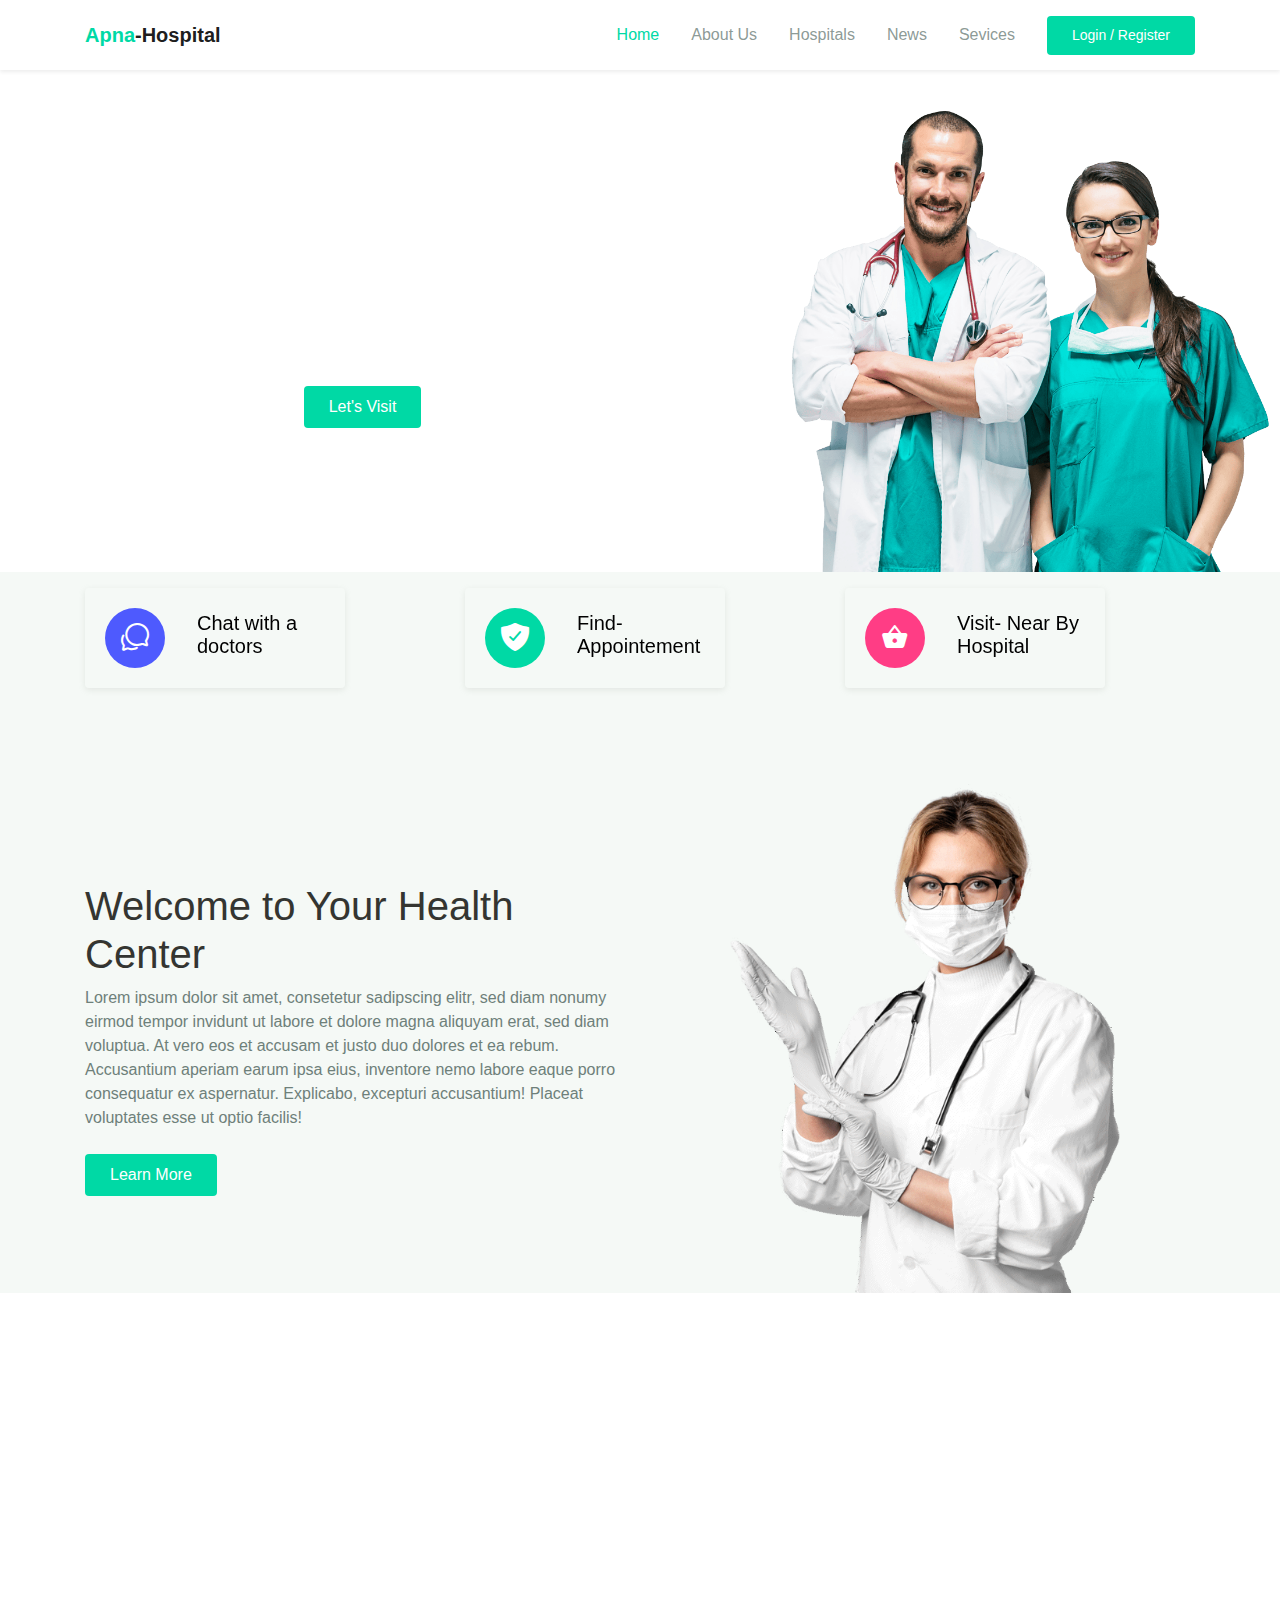
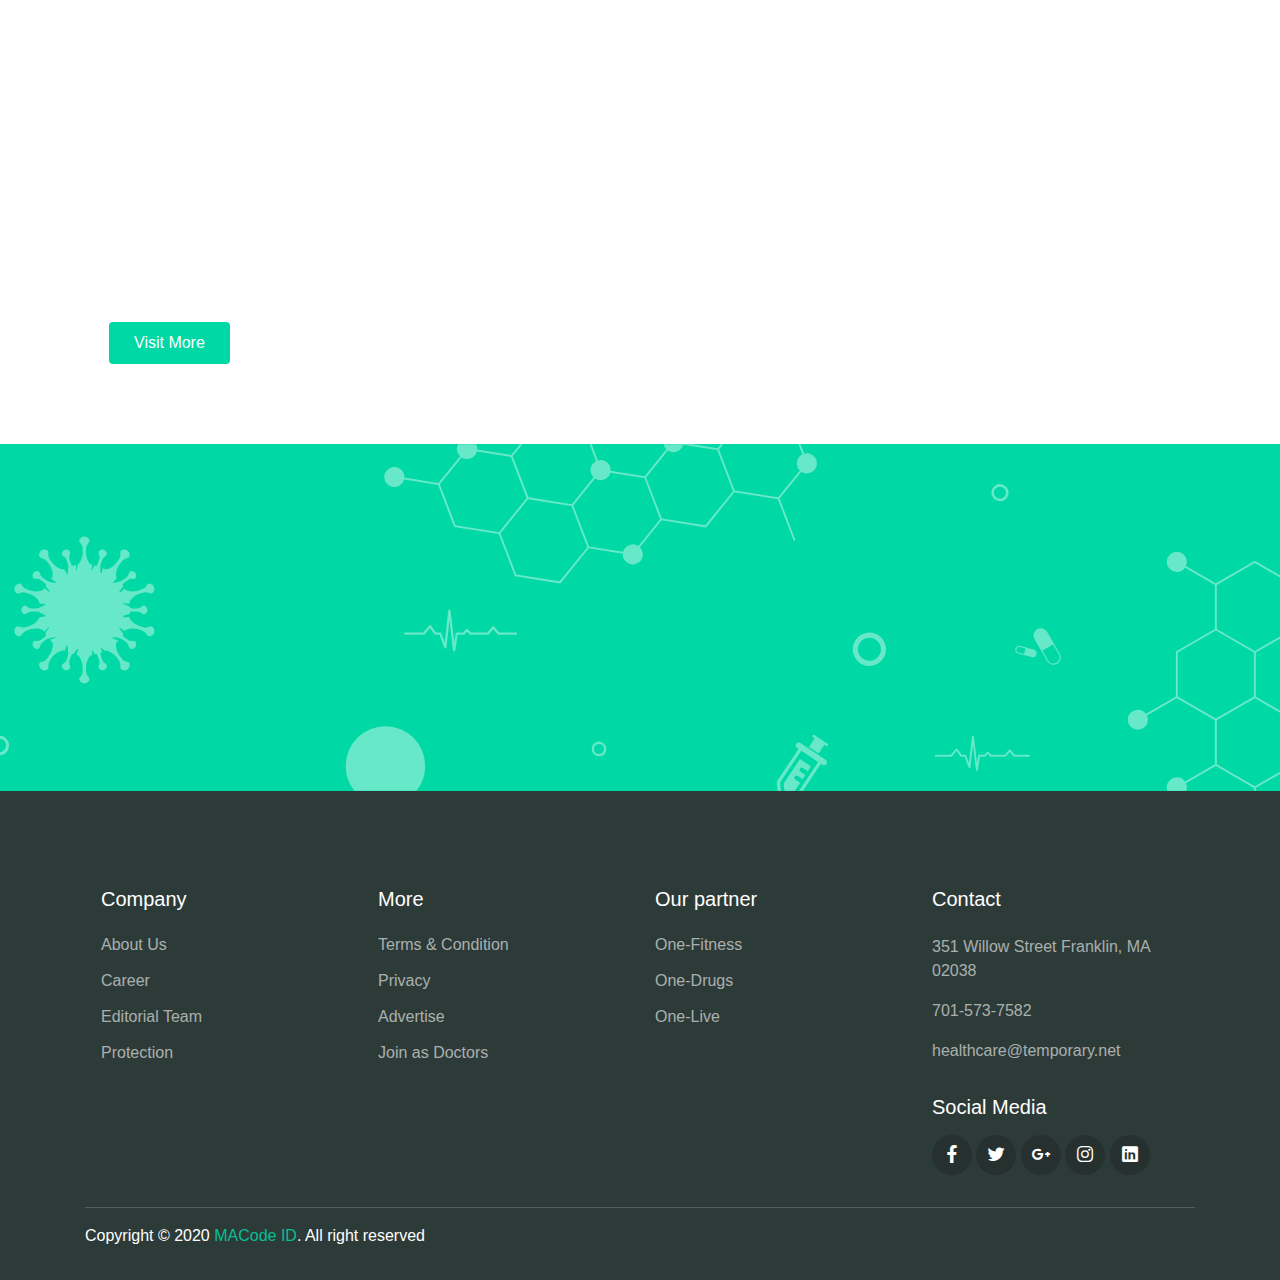
<file: Apna Hospital/one-health/html/index.html>
<!DOCTYPE html>
<html lang="en">

<head>
  <meta charset="UTF-8">
  <meta name="viewport" content="width=device-width, initial-scale=1.0">

  <meta http-equiv="X-UA-Compatible" content="ie=edge">

  <meta name="copyright" content="MACode ID, https://macodeid.com/">

  <title>One Health - Medical Center HTML5 Template</title>

  <link rel="stylesheet" href="../assets/css/maicons.css">

  <link rel="stylesheet" href="../assets/css/bootstrap.css">

  <link rel="stylesheet" href="../assets/vendor/owl-carousel/css/owl.carousel.css">

  <link rel="stylesheet" href="../assets/vendor/animate/animate.css">

  <link rel="stylesheet" href="../assets/css/theme.css">


</head>

<body>

  <!-- Back to top button -->
  <div class="back-to-top"></div>

  <header>

    <nav class="navbar navbar-expand-lg navbar-light shadow-sm">
      <div class="container">
        <a class="navbar-brand" href="#"><span class="text-primary">Apna</span>-Hospital</a>

        <button class="navbar-toggler" type="button" data-toggle="collapse" data-target="#navbarSupport"
          aria-controls="navbarSupport" aria-expanded="false" aria-label="Toggle navigation">
          <span class="navbar-toggler-icon"></span>
        </button>

        <div class="collapse navbar-collapse" id="navbarSupport">
          <ul class="navbar-nav ml-auto">
            <li class="nav-item active">
              <a class="nav-link" href="index.html">Home</a>
            </li>
            <li class="nav-item">
              <a class="nav-link" href="about.html">About Us</a>
            </li>
            <li class="nav-item">
              <a class="nav-link" href="doctors.html">Hospitals</a>
            </li>
            <li class="nav-item">
              <a class="nav-link" href="blog.html">News</a>
            </li>
            <li class="nav-item">
              <div class="dropdown">
                <a class="nav-link " href="#">Sevices</a>
                <div class="dropdown-content">
                  <a href="blood.html">Blood</a>
                  <a href="ambulance.html">Ambulance</a>
                  <a href="bed.html">Bed</a>
                </div>
              </div>
              
            </li>
            <li class="nav-item">
              <a class="btn btn-primary ml-lg-3" href="#" data-toggle="modal" data-target="#modalLRForm">Login / Register</a>
            </li>
          </ul>
        </div> <!-- .navbar-collapse -->
      </div> <!-- .container -->
    </nav>
  </header>

 
  <!-- Button trigger modal -->
    <!--Modal: Login / Register Form-->
    <div class="modal fade" id="modalLRForm" tabindex="-1" role="dialog" aria-labelledby="myModalLabel" aria-hidden="true">
      <div class="modal-dialog cascading-modal" role="document">
        <!--Content-->
        <div class="modal-content">

          <!--Modal cascading tabs-->
          <div class="modal-c-tabs">

            <!-- Nav tabs -->
            <ul class="nav nav-tabs md-tabs tabs-2 light-blue darken-3" role="tablist">
              <li class="nav-item waves-effect waves-light">
                <a class="nav-link active" data-toggle="tab" href="#panel7" role="tab"><i class="fas fa-user mr-1"></i>
                  Login</a>
              </li>
              <li class="nav-item waves-effect waves-light">
                <a class="nav-link" data-toggle="tab" href="#panel8" role="tab"><i class="fas fa-user-plus mr-1"></i>
                  Register</a>
              </li>
            </ul>

            <!-- Tab panels -->
            <div class="tab-content">
              <!--Panel 7-->
              <div class="tab-pane fade in show active" id="panel7" role="tabpanel">

                <!--Body-->
                <div class="modal-body mb-1">
                  <div class="md-form form-sm mb-5">
                    <i class="fas fa-envelope prefix"></i>
                    <input type="email" id="modalLRInput1" class="form-control form-control-sm validate">
                    <label data-error="wrong" data-success="right" for="modalLRInput1">Your email</label>
                  </div>

                  <div class="md-form form-sm mb-4">
                    <i class="fas fa-lock prefix"></i>
                    <input type="password" id="modalLRInput2" class="form-control form-control-sm validate">
                    <label data-error="wrong" data-success="right" for="modalLRInput2">Your password</label>
                  </div>
                  <div class="text-center mt-2">
                    <button class="btn btn-primary waves-effect waves-light">Log in <i class="fas fa-sign-in ml-1"></i></button>
                  </div>
                </div>
                <!--Footer-->
                <div class="modal-footer">
                  <div class="options text-center text-md-right mt-1">
                    <p>Not a member? <a href="#" class="blue-text">Sign Up</a></p>
                    <p>Forgot <a href="#" class="blue-text">Password?</a></p>
                  </div>
                  <button type="button" class="btn btn-primary waves-effect ml-auto" data-dismiss="modal">Close</button>
                </div>

              </div>
              <!--/.Panel 7-->

              <!--Panel 8-->
              <div class="tab-pane fade" id="panel8" role="tabpanel">

                <!--Body-->
                <div class="modal-body">
                  <div class="md-form form-sm mb-5">
                    <i class="fas fa-envelope prefix"></i>
                    <input type="email" id="modalLRInput3" class="form-control form-control-sm validate">
                    <label data-error="wrong" data-success="right" for="modalLRInput3">Your email</label>
                  </div>

                  <div class="md-form form-sm mb-5">
                    <i class="fas fa-lock prefix"></i>
                    <input type="password" id="modalLRInput4" class="form-control form-control-sm validate">
                    <label data-error="wrong" data-success="right" for="modalLRInput4">Your password</label>
                  </div>

                  <div class="md-form form-sm mb-4">
                    <i class="fas fa-lock prefix"></i>
                    <input type="password" id="modalLRInput5" class="form-control form-control-sm validate">
                    <label data-error="wrong" data-success="right" for="modalLRInput5">Repeat password</label>
                  </div>

                  <div class="text-center form-sm mt-2">
                    <button class="btn btn-primary waves-light">Sign up <i class="fas fa-sign-in ml-1"></i></button>
                  </div>

                </div>
                <!--Footer-->
                <div class="modal-footer">
                  <div class="options text-right">
                    <p class="pt-1">Already have an account? <a href="#" class="blue-text">Log In</a></p>
                  </div>
                  <button type="button" class="btn btn-primary waves-effect ml-auto" data-dismiss="modal">Close</button>
                </div>
              </div>
              <!--/.Panel 8-->
            </div>

          </div>
        </div>
        <!--/.Content-->
      </div>
    <!--Modal: Login / Register Form-->
  </div>
  <!-- Button trigger modal -->


  <div class="page-hero bg-image "
    style="background-image: url(https://novant.1onestrong.com/wp-content/uploads/2023/10/BG-03.jpg);">
    <div class="hero-section">
      <div class="container">
        <div class="col-6 text-center wow zoomIn">
          <span class="subhead">Let's make your life happier</span>
          <h1 class="display-4">Healthy Living</h1>
          <a href="#" class="btn btn-primary">Let's Visit</a>
        </div>
        <div class="col-6">
          <img src="../assets//img/Heros-03.png" alt="">
        </div>
      </div>
    </div>
  </div>
 

  <div class="bg-light">
    <div class="page-section py-3 mt-md-n5 custom-index">
      <div class="container">
        <div class="row justify-content-center">
          <div class="col-md-4 py-3 py-md-0">
            <div class="card-service hover wow fadeInUp">
              <div class="circle-shape bg-secondary text-white">
                <span class="mai-chatbubbles-outline"></span>
              </div>
              <p><span>Chat</span> with a doctors</p>
            </div>
          </div>
          <div class="col-md-4 py-3 py-md-0">
            <div class="card-service wow hover fadeInUp"  onclick= "window.location.href = 'appoin.html';">
              <div class="circle-shape bg-primary text-white">
                <span class="mai-shield-checkmark"></span>
              </div>
              <p><span>Find</span>-Appointement</p>
            </div>
          </div>
          <div class="col-md-4 py-3 py-md-0">
            <div class="card-service wow hover fadeInUp" onclick= "window.location.href = 'doctors.html';">
              <div class="circle-shape bg-accent text-white">
                <span class="mai-basket"></span>
              </div>
              <p><span>Visit</span>- Near By Hospital</p>
            </div>
          </div>
        </div>
      </div>
    </div> <!-- .page-section -->

    <div class="page-section pb-0">
      <div class="container">
        <div class="row align-items-center">
          <div class="col-lg-6 py-3 wow fadeInUp">
            <h1>Welcome to Your Health <br> Center</h1>
            <p class="text-grey mb-4">Lorem ipsum dolor sit amet, consetetur sadipscing elitr, sed diam nonumy eirmod
              tempor invidunt ut labore et dolore magna aliquyam erat, sed diam voluptua. At vero eos et accusam et
              justo duo dolores et ea rebum. Accusantium aperiam earum ipsa eius, inventore nemo labore eaque porro
              consequatur ex aspernatur. Explicabo, excepturi accusantium! Placeat voluptates esse ut optio facilis!</p>
            <a href="about.html" class="btn btn-primary">Learn More</a>
          </div>
          <div class="col-lg-6 wow fadeInRight" data-wow-delay="400ms">
            <div class="img-place custom-img-1">
              <img src="../assets/img/bg-doctor.png" alt="">
            </div>
          </div>
        </div>
      </div>
    </div> <!-- .bg-light -->
  </div> <!-- .bg-light -->

  <div class="page-section">
    <div class="container text-start">
      <h1 class="text-center mb-5 wow fadeInUp">Near by Hospitals</h1>

      <div class="owl-carousel wow fadeInUp" id="doctorSlideshow">
        <div class="item">
          <div class="card-doctor">
            <div class="header">
              <img src="../assets/img/hospital/1.jpg" alt="">
              <div class="meta">
                <a href="#"><span class="mai-call"></span></a>
                <a href="#"><span class="mai-location"></span></a>
              </div>
            </div>
            <div class="body">
              <p class="text-xl mb-0">Apollo Gleneagles Hospital, Kolkata</p>
              <span class="text-sm text-grey">
                Apollo Gleneagles Hospital
                58, Canal Circular Road,
                Kadapara, Kolkata - 700054</span>
            </div>
          </div>
        </div>
        <div class="item">
          <div class="card-doctor">
            <div class="header">
              <img src="../assets/img/hospital/2.jpg" alt="">
              <div class="meta">
                <a href="#"><span class="mai-call"></span></a>
                <a href="#"><span class="mai-location"></span></a>
              </div>
            </div>
            <div class="body">
              <p class="text-xl mb-0">Ruby General Hospital</p>
              <span class="text-sm text-grey">Kasba Golpark EM Bypass,
                Kolkata West Bengal 700107
                Land Mark - Near Canara Bank</span>
            </div>
          </div>
        </div>
        <div class="item">
          <div class="card-doctor">
            <div class="header">
              <img src="../assets/img/hospital/3.jpg" alt="">
              <div class="meta">
                <a href="#"><span class="mai-call"></span></a>
                <a href="#"><span class="mai-location"></span></a>
              </div>
            </div>
            <div class="body">
              <p class="text-xl mb-0">AMRI (Advanced Medicare and Research Institute)</p>
              <span class="text-sm text-grey">AMRI Mukundapur
                230 Barakhola Lane, Purba Jadavpur,
                Kolkata - 700099</span>
            </div>
          </div>
        </div>
        <div class="item">
          <div class="card-doctor">
            <div class="header">
              <img src="../assets/img/hospital/4.jpg" alt="">
              <div class="meta">
                <a href="#"><span class="mai-call"></span></a>
                <a href="#"><span class="mai-location"></span></a>
              </div>
            </div>
            <div class="body">
              <p class="text-xl mb-0">CMRI (Calcutta Medical Research Institute) Hospital</p>
              <span class="text-sm text-grey">No 7/2, Diamond Harbor Road,
                Kolkata, West Bengal - 700027</span>
            </div>
          </div>
        </div>
        <div class="item">
          <div class="card-doctor">
            <div class="header">
              <img src="../assets/img/hospital/6.jpg" alt="">
              <div class="meta">
                <a href="#"><span class="mai-call"></span></a>
                <a href="#"><span class="mai-location"></span></a>
              </div>
            </div>
            <div class="body">
              <p class="text-xl mb-0">Fortis Hospital and Kidney Institute, Kolkata</p>
              <span class="text-sm text-grey">Fortis Hospital & Kidney Institute
                111A, Rash Behari Avenue,
                Gariahat, Kolkata - 700029</span>
            </div>
          </div>
        </div>
      </div>
      <a href="#" class="btn btn-primary" style="margin-left: 24px;">Visit More</a>
    </div>
  </div>

  <div class="page-section banner-home bg-image" style="background-image: url(../assets/img/banner-pattern.svg);">
    <div class="container py-5 py-lg-0">
      <div class="row align-items-center">
        <div class="col-lg-4 wow zoomIn">
          <div class="img-banner d-none d-lg-block">
            <img src="../assets/img/mobile_app.png" alt="">
          </div>
        </div>
        <div class="col-lg-8 wow fadeInRight">
          <h1 class="font-weight-normal mb-3">Get easy access of all features using One Health Application</h1>
          <a href="#"><img src="../assets/img/google_play.svg" alt=""></a>
          <a href="#" class="ml-2"><img src="../assets/img/app_store.svg" alt=""></a>
        </div>
      </div>
    </div>
  </div> <!-- .banner-home -->

  <footer class="page-footer">
    <div class="container">
      <div class="row px-md-3">
        <div class="col-sm-6 col-lg-3 py-3">
          <h5>Company</h5>
          <ul class="footer-menu">
            <li><a href="#">About Us</a></li>
            <li><a href="#">Career</a></li>
            <li><a href="#">Editorial Team</a></li>
            <li><a href="#">Protection</a></li>
          </ul>
        </div>
        <div class="col-sm-6 col-lg-3 py-3">
          <h5>More</h5>
          <ul class="footer-menu">
            <li><a href="#">Terms & Condition</a></li>
            <li><a href="#">Privacy</a></li>
            <li><a href="#">Advertise</a></li>
            <li><a href="#">Join as Doctors</a></li>
          </ul>
        </div>
        <div class="col-sm-6 col-lg-3 py-3">
          <h5>Our partner</h5>
          <ul class="footer-menu">
            <li><a href="#">One-Fitness</a></li>
            <li><a href="#">One-Drugs</a></li>
            <li><a href="#">One-Live</a></li>
          </ul>
        </div>
        <div class="col-sm-6 col-lg-3 py-3">
          <h5>Contact</h5>
          <p class="footer-link mt-2">351 Willow Street Franklin, MA 02038</p>
          <a href="#" class="footer-link">701-573-7582</a>
          <a href="#" class="footer-link">healthcare@temporary.net</a>

          <h5 class="mt-3">Social Media</h5>
          <div class="footer-sosmed mt-3">
            <a href="#" target="_blank"><span class="mai-logo-facebook-f"></span></a>
            <a href="#" target="_blank"><span class="mai-logo-twitter"></span></a>
            <a href="#" target="_blank"><span class="mai-logo-google-plus-g"></span></a>
            <a href="#" target="_blank"><span class="mai-logo-instagram"></span></a>
            <a href="#" target="_blank"><span class="mai-logo-linkedin"></span></a>
          </div>
        </div>
      </div>

      <hr>

      <p id="copyright">Copyright &copy; 2020 <a href="https://macodeid.com/" target="_blank">MACode ID</a>. All right
        reserved</p>
    </div>
  </footer>

  <script src="../assets/js/jquery-3.5.1.min.js"></script>

  <script src="../assets/js/bootstrap.bundle.min.js"></script>

  <script src="../assets/vendor/owl-carousel/js/owl.carousel.min.js"></script>

  <script src="../assets/vendor/wow/wow.min.js"></script>

  <script src="../assets/js/theme.js"></script>


</body>

</html>
</file>
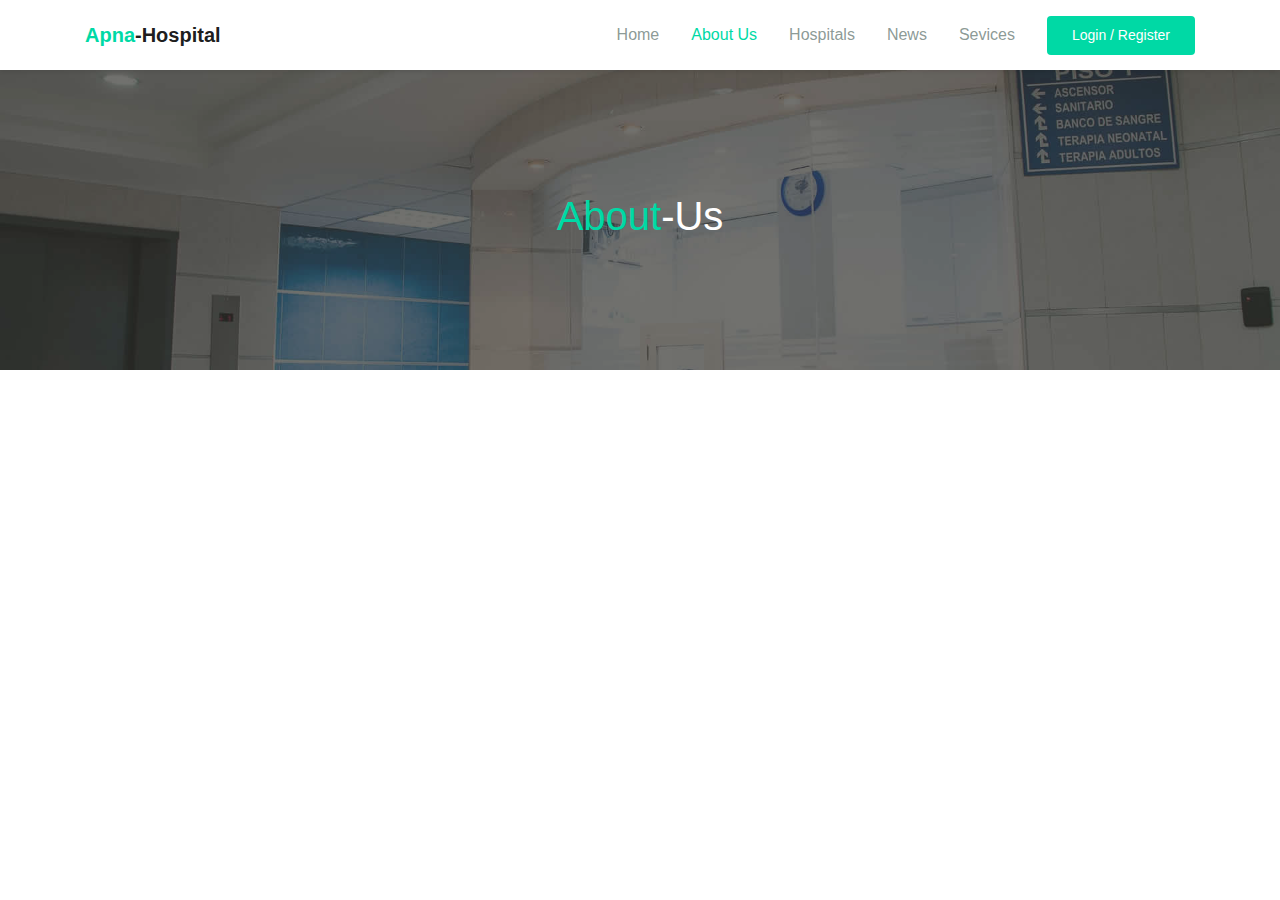
<file: Apna Hospital/one-health/html/about.html>
<!DOCTYPE html>
<html lang="en">
<head>
  <meta charset="UTF-8">
  <meta name="viewport" content="width=device-width, initial-scale=1.0">

  <meta http-equiv="X-UA-Compatible" content="ie=edge">

  <meta name="copyright" content="MACode ID, https://macodeid.com/">

  <title>One Health - Medical Center HTML5 Template</title>

  <link rel="stylesheet" href="../assets/css/maicons.css">

  <link rel="stylesheet" href="../assets/css/bootstrap.css">

  <link rel="stylesheet" href="../assets/vendor/owl-carousel/css/owl.carousel.css">

  <link rel="stylesheet" href="../assets/vendor/animate/animate.css">

  <link rel="stylesheet" href="../assets/css/theme.css">
</head>
<body>

  <!-- Back to top button -->
  <div class="back-to-top"></div>

  <header>

    <nav class="navbar navbar-expand-lg navbar-light shadow-sm">
      <div class="container">
        <a class="navbar-brand" href="#"><span class="text-primary">Apna</span>-Hospital</a>

        <button class="navbar-toggler" type="button" data-toggle="collapse" data-target="#navbarSupport" aria-controls="navbarSupport" aria-expanded="false" aria-label="Toggle navigation">
          <span class="navbar-toggler-icon"></span>
        </button>

        <div class="collapse navbar-collapse" id="navbarSupport">
          <ul class="navbar-nav ml-auto">
            <li class="nav-item">
              <a class="nav-link" href="index.html">Home</a>
            </li>
            <li class="nav-item active">
              <a class="nav-link" href="about.html">About Us</a>
            </li>
            <li class="nav-item">
              <a class="nav-link" href="doctors.html">Hospitals</a>
            </li>
            <li class="nav-item">
              <a class="nav-link" href="blog.html">News</a>
            </li>
            <li class="nav-item">
              <div class="dropdown">
                <a class="nav-link " href="#">Sevices</a>
                <div class="dropdown-content">
                  <a href="blood.html">Blood</a>
                  <a href="ambulance.html">Ambulance</a>
                  <a href="bed.html">Bed</a>
                </div>
              </div>
            </li>
            <li class="nav-item">
              <a class="btn btn-primary ml-lg-3" href="#" data-toggle="modal" data-target="#modalLRForm">Login / Register</a>
            </li>
          </ul>
        </div> <!-- .navbar-collapse -->
      </div> <!-- .container -->
    </nav>
  </header>

    <!-- Button trigger modal -->
    <!--Modal: Login / Register Form-->
    <div class="modal fade" id="modalLRForm" tabindex="-1" role="dialog" aria-labelledby="myModalLabel" aria-hidden="true">
      <div class="modal-dialog cascading-modal" role="document">
        <!--Content-->
        <div class="modal-content">

          <!--Modal cascading tabs-->
          <div class="modal-c-tabs">

            <!-- Nav tabs -->
            <ul class="nav nav-tabs md-tabs tabs-2 light-blue darken-3" role="tablist">
              <li class="nav-item waves-effect waves-light">
                <a class="nav-link active" data-toggle="tab" href="#panel7" role="tab"><i class="fas fa-user mr-1"></i>
                  Login</a>
              </li>
              <li class="nav-item waves-effect waves-light">
                <a class="nav-link" data-toggle="tab" href="#panel8" role="tab"><i class="fas fa-user-plus mr-1"></i>
                  Register</a>
              </li>
            </ul>

            <!-- Tab panels -->
            <div class="tab-content">
              <!--Panel 7-->
              <div class="tab-pane fade in show active" id="panel7" role="tabpanel">

                <!--Body-->
                <div class="modal-body mb-1">
                  <div class="md-form form-sm mb-5">
                    <i class="fas fa-envelope prefix"></i>
                    <input type="email" id="modalLRInput1" class="form-control form-control-sm validate">
                    <label data-error="wrong" data-success="right" for="modalLRInput1">Your email</label>
                  </div>

                  <div class="md-form form-sm mb-4">
                    <i class="fas fa-lock prefix"></i>
                    <input type="password" id="modalLRInput2" class="form-control form-control-sm validate">
                    <label data-error="wrong" data-success="right" for="modalLRInput2">Your password</label>
                  </div>
                  <div class="text-center mt-2">
                    <button class="btn btn-primary waves-effect waves-light">Log in <i class="fas fa-sign-in ml-1"></i></button>
                  </div>
                </div>
                <!--Footer-->
                <div class="modal-footer">
                  <div class="options text-center text-md-right mt-1">
                    <p>Not a member? <a href="#" class="blue-text">Sign Up</a></p>
                    <p>Forgot <a href="#" class="blue-text">Password?</a></p>
                  </div>
                  <button type="button" class="btn btn-primary waves-effect ml-auto" data-dismiss="modal">Close</button>
                </div>

              </div>
              <!--/.Panel 7-->

              <!--Panel 8-->
              <div class="tab-pane fade" id="panel8" role="tabpanel">

                <!--Body-->
                <div class="modal-body">
                  <div class="md-form form-sm mb-5">
                    <i class="fas fa-envelope prefix"></i>
                    <input type="email" id="modalLRInput3" class="form-control form-control-sm validate">
                    <label data-error="wrong" data-success="right" for="modalLRInput3">Your email</label>
                  </div>

                  <div class="md-form form-sm mb-5">
                    <i class="fas fa-lock prefix"></i>
                    <input type="password" id="modalLRInput4" class="form-control form-control-sm validate">
                    <label data-error="wrong" data-success="right" for="modalLRInput4">Your password</label>
                  </div>

                  <div class="md-form form-sm mb-4">
                    <i class="fas fa-lock prefix"></i>
                    <input type="password" id="modalLRInput5" class="form-control form-control-sm validate">
                    <label data-error="wrong" data-success="right" for="modalLRInput5">Repeat password</label>
                  </div>

                  <div class="text-center form-sm mt-2">
                    <button class="btn btn-primary waves-light">Sign up <i class="fas fa-sign-in ml-1"></i></button>
                  </div>

                </div>
                <!--Footer-->
                <div class="modal-footer">
                  <div class="options text-right">
                    <p class="pt-1">Already have an account? <a href="#" class="blue-text">Log In</a></p>
                  </div>
                  <button type="button" class="btn btn-primary waves-effect ml-auto" data-dismiss="modal">Close</button>
                </div>
              </div>
              <!--/.Panel 8-->
            </div>

          </div>
        </div>
        <!--/.Content-->
      </div>
    <!--Modal: Login / Register Form-->
  </div>
  <!-- Button trigger modal -->

  <div class="page-banner overlay-dark bg-image" style="background-image: url(../assets/img/bg_image_1.jpg);">
    <div class="banner-section">
      <div class="container text-center wow fadeInUp">
        <h1 class="font-weight-normal"><span class="text-primary">About</span>-Us</h1>
      </div> <!-- .container -->
    </div> <!-- .banner-section -->
  </div> <!-- .page-banner -->

 

<script src="../assets/js/jquery-3.5.1.min.js"></script>

<script src="../assets/js/bootstrap.bundle.min.js"></script>

<script src="../assets/vendor/owl-carousel/js/owl.carousel.min.js"></script>

<script src="../assets/vendor/wow/wow.min.js"></script>

<script src="../assets/js/theme.js"></script>
  
</body>
</html>
</file>
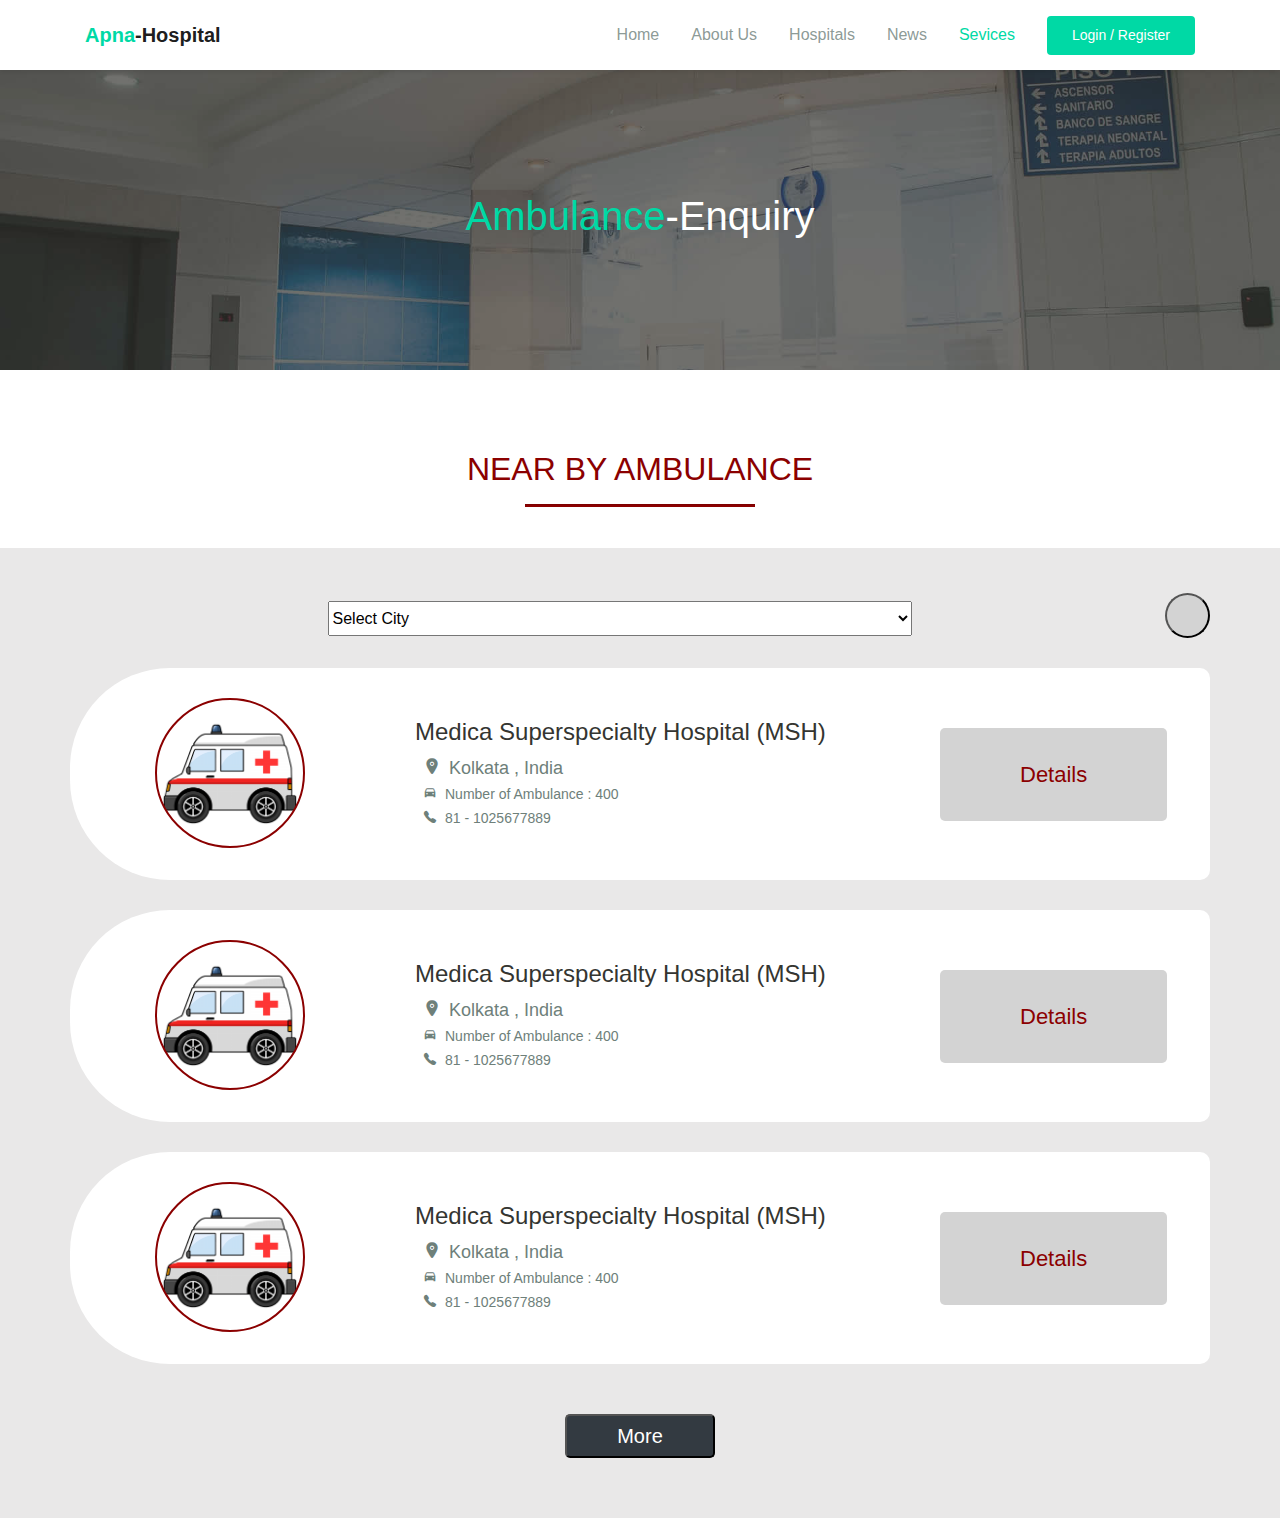
<file: Apna Hospital/one-health/html/ambulance.html>
<!DOCTYPE html>
<html lang="en">

<head>
    <meta charset="UTF-8" />
    <meta name="viewport" content="width=device-width, initial-scale=1.0" />
    <meta http-equiv="X-UA-Compatible" content="ie=edge" />


    <!-- website font  -->
    <link rel="stylesheet" href="https://use.fontawesome.com/releases/v5.8.1/css/all.css"
        integrity="sha384-50oBUHEmvpQ+1lW4y57PTFmhCaXp0ML5d60M1M7uH2+nqUivzIebhndOJK28anvf" crossorigin="anonymous">

    <!-- Bootstrap CSS -->
    <link rel="stylesheet" href="https://maxcdn.bootstrapcdn.com/bootstrap/4.0.0/css/bootstrap.min.css" />
    <link rel="stylesheet" type="text/css" href="../assets/css/style.css" />

    <link rel="stylesheet" href="../assets/css/maicons.css">

    <link rel="stylesheet" href="../assets/css/bootstrap.css">

    <link rel="stylesheet" href="../assets/vendor/owl-carousel/css/owl.carousel.css">

    <link rel="stylesheet" href="../assets/vendor/animate/animate.css">

    <link rel="stylesheet" href="../assets/css/theme.css">
    <title>Blood Bank</title>
</head>

<body>
     <!-- Back to top button -->
  <div class="back-to-top"></div>

  <nav class="navbar navbar-expand-lg navbar-light shadow-sm">
    <div class="container">
      <a class="navbar-brand" href="#"><span class="text-primary">Apna</span>-Hospital</a>

      <button class="navbar-toggler" type="button" data-toggle="collapse" data-target="#navbarSupport" aria-controls="navbarSupport" aria-expanded="false" aria-label="Toggle navigation">
        <span class="navbar-toggler-icon"></span>
      </button>

      <div class="collapse navbar-collapse" id="navbarSupport">
        <ul class="navbar-nav ml-auto">
          <li class="nav-item">
            <a class="nav-link" href="index.html">Home</a>
          </li>
          <li class="nav-item">
            <a class="nav-link" href="about.html">About Us</a>
          </li>
          <li class="nav-item">
            <a class="nav-link" href="doctors.html">Hospitals</a>
          </li>
          <li class="nav-item">
            <a class="nav-link" href="blog.html">News</a>
          </li>
          <li class="nav-item active">
            <div class="dropdown">
                <a class="nav-link active" href="#">Sevices</a>
                <div class="dropdown-content">
                  <a href="blood.html">Blood</a>
                  <a href="ambulance.html" class="nav-link active">Ambulance</a>
                  <a href="bed.html">Bed</a>
                </div>
              </div>
          </li>
          <li class="nav-item">
            <a class="btn btn-primary ml-lg-3" href="#" data-toggle="modal" data-target="#modalLRForm">Login / Register</a>
          </li>
        </ul>
      </div> <!-- .navbar-collapse -->
    </div> <!-- .container -->
  </nav>
</header>

<!-- Button trigger modal -->
    <!--Modal: Login / Register Form-->
    <div class="modal fade" id="modalLRForm" tabindex="-1" role="dialog" aria-labelledby="myModalLabel" aria-hidden="true">
        <div class="modal-dialog cascading-modal" role="document">
          <!--Content-->
          <div class="modal-content">
  
            <!--Modal cascading tabs-->
            <div class="modal-c-tabs">
  
              <!-- Nav tabs -->
              <ul class="nav nav-tabs md-tabs tabs-2 light-blue darken-3" role="tablist">
                <li class="nav-item waves-effect waves-light">
                  <a class="nav-link active" data-toggle="tab" href="#panel7" role="tab"><i class="fas fa-user mr-1"></i>
                    Login</a>
                </li>
                <li class="nav-item waves-effect waves-light">
                  <a class="nav-link" data-toggle="tab" href="#panel8" role="tab"><i class="fas fa-user-plus mr-1"></i>
                    Register</a>
                </li>
              </ul>
  
              <!-- Tab panels -->
              <div class="tab-content">
                <!--Panel 7-->
                <div class="tab-pane fade in show active" id="panel7" role="tabpanel">
  
                  <!--Body-->
                  <div class="modal-body mb-1">
                    <div class="md-form form-sm mb-5">
                      <i class="fas fa-envelope prefix"></i>
                      <input type="email" id="modalLRInput1" class="form-control form-control-sm validate">
                      <label data-error="wrong" data-success="right" for="modalLRInput1">Your email</label>
                    </div>
  
                    <div class="md-form form-sm mb-4">
                      <i class="fas fa-lock prefix"></i>
                      <input type="password" id="modalLRInput2" class="form-control form-control-sm validate">
                      <label data-error="wrong" data-success="right" for="modalLRInput2">Your password</label>
                    </div>
                    <div class="text-center mt-2">
                      <button class="btn btn-primary waves-effect waves-light">Log in <i class="fas fa-sign-in ml-1"></i></button>
                    </div>
                  </div>
                  <!--Footer-->
                  <div class="modal-footer">
                    <div class="options text-center text-md-right mt-1">
                      <p>Not a member? <a href="#" class="blue-text">Sign Up</a></p>
                      <p>Forgot <a href="#" class="blue-text">Password?</a></p>
                    </div>
                    <button type="button" class="btn btn-primary waves-effect ml-auto" data-dismiss="modal">Close</button>
                  </div>
  
                </div>
                <!--/.Panel 7-->
  
                <!--Panel 8-->
                <div class="tab-pane fade" id="panel8" role="tabpanel">
  
                  <!--Body-->
                  <div class="modal-body">
                    <div class="md-form form-sm mb-5">
                      <i class="fas fa-envelope prefix"></i>
                      <input type="email" id="modalLRInput3" class="form-control form-control-sm validate">
                      <label data-error="wrong" data-success="right" for="modalLRInput3">Your email</label>
                    </div>
  
                    <div class="md-form form-sm mb-5">
                      <i class="fas fa-lock prefix"></i>
                      <input type="password" id="modalLRInput4" class="form-control form-control-sm validate">
                      <label data-error="wrong" data-success="right" for="modalLRInput4">Your password</label>
                    </div>
  
                    <div class="md-form form-sm mb-4">
                      <i class="fas fa-lock prefix"></i>
                      <input type="password" id="modalLRInput5" class="form-control form-control-sm validate">
                      <label data-error="wrong" data-success="right" for="modalLRInput5">Repeat password</label>
                    </div>
  
                    <div class="text-center form-sm mt-2">
                      <button class="btn btn-primary waves-light">Sign up <i class="fas fa-sign-in ml-1"></i></button>
                    </div>
  
                  </div>
                  <!--Footer-->
                  <div class="modal-footer">
                    <div class="options text-right">
                      <p class="pt-1">Already have an account? <a href="#" class="blue-text">Log In</a></p>
                    </div>
                    <button type="button" class="btn btn-primary waves-effect ml-auto" data-dismiss="modal">Close</button>
                  </div>
                </div>
                <!--/.Panel 8-->
              </div>
  
            </div>
          </div>
          <!--/.Content-->
        </div>
      <!--Modal: Login / Register Form-->
    </div>
    <!-- Button trigger modal -->
  
<div class="page-banner overlay-dark bg-image" style="background-image: url(../assets/img/bg_image_1.jpg);">
  <div class="banner-section">
    <div class="container text-center wow fadeInUp">
      <h1 class="font-weight-normal"><span class="text-primary">Ambulance</span>-Enquiry</h1>
    </div> <!-- .container -->
  </div> <!-- .banner-section -->
</div> <!-- .page-banner -->

    <!-- Requests Start -->
    <section id="requests">
        <div class="title">
            <h2>NEAR BY AMBULANCE</h2>
            <hr class="line">
        </div>
        <div class="container">
            <div class="row">
                <div class="col-lg-8">
                    <select name="City" id="">
                        <option value="" disabled selected>Select City</option>
                        <option value="Kolkata">Kolkata</option>
                        <option value="Delhi">Delhi</option>
                        <option value="Mumbai">Mumbai</option>
                    </select>
                </div>
                <div class="search">
                    <button><i class="col-lg-2 fas fa-search"></i></button>
                </div>
            </div>
            <div class="row">
                <div class="col-lg-12">
                    <div class="row">
                        <div class="col-lg-3">
                            <div class="type">
                                <h2 style="background-image: url(../assets/img/amb1.png);background-position: center;background-size: contain;background-repeat: no-repeat;"></h2>
                            </div>
                        </div>
                        <div class="data col-lg-6">
                            <h4>Medica Superspecialty Hospital (MSH)</h4>
                            <span class="text-lg text-grey"><span class="mai-location px-2"></span>Kolkata , India</span><br>
                            <span class="text-sm text-grey py-1"><span class="mai-car px-2"></span>Number of Ambulance : 400</span><br>
                            <span class="text-sm text-grey py-1"><span class="mai-call px-2"></span>81 - 1025677889</span><br>
                        </div>
                        <div class="col-lg-3">
                            <button onclick="window.location.href = 'detail.html';">Details</button>
                        </div>
                    </div>
                </div>
            </div>
            <div class="row">
                <div class="col-lg-12">
                    <div class="row">
                        <div class="col-lg-3">
                            <div class="type">
                              <h2 style="background-image: url(../assets/img/amb1.png);background-position: center;background-size: contain;background-repeat: no-repeat;"></h2>
                            </div>
                        </div>
                        <div class="data col-lg-6">
                            <h4>Medica Superspecialty Hospital (MSH)</h4>
                            <span class="text-lg text-grey"><span class="mai-location px-2"></span>Kolkata , India</span><br>
                            <span class="text-sm text-grey py-1"><span class="mai-car px-2"></span>Number of Ambulance : 400</span><br>
                            <span class="text-sm text-grey py-1"><span class="mai-call px-2"></span>81 - 1025677889</span><br>
                        </div>
                        <div class="col-lg-3">
                            <button onclick="window.location.href = 'detail.html';">Details</button>
                        </div>
                    </div>
                </div>
            </div>
            <div class="row">
                <div class="col-lg-12">
                    <div class="row">
                        <div class="col-lg-3">
                            <div class="type">
                              <h2 style="background-image: url(../assets/img/amb1.png);background-position: center;background-size: contain;background-repeat: no-repeat;"></h2>
                            </div>
                        </div>
                        <div class="data col-lg-6">
                            <h4>Medica Superspecialty Hospital (MSH)</h4>
                            <span class="text-lg text-grey"><span class="mai-location px-2"></span>Kolkata , India</span><br>
                            <span class="text-sm text-grey py-1"><span class="mai-car px-2"></span>Number of Ambulance : 400</span><br>
                            <span class="text-sm text-grey py-1"><span class="mai-call px-2"></span>81 - 1025677889</span><br>
                        </div>
                        <div class="col-lg-3">
                            <button onclick="window.location.href = 'detail.html';">Details</button>
                        </div>
                    </div>
                </div>
            </div>
            <div class="more-req">
                <button onclick="window.location.href = 'more.html';">More</button>
            </div>
        </div>
    </section>
    <!-- Requests End -->


    <!-- Optional JavaScript -->
    <!-- jQuery first, then Popper.js, then Bootstrap JS -->
    <script src="https://code.jquery.com/jquery-3.2.1.min.js"></script>
    <script src="https://maxcdn.bootstrapcdn.com/bootstrap/4.0.0/js/bootstrap.min.js"></script>
    <script src="https://cdnjs.cloudflare.com/ajax/libs/popper.js/1.12.9/umd/popper.min.js"></script>
    <script src="../assets/js/jquery-3.5.1.min.js"></script>

    <script src="../assets/js/bootstrap.bundle.min.js"></script>

    <script src="../assets/vendor/owl-carousel/js/owl.carousel.min.js"></script>

    <script src="../assets/vendor/wow/wow.min.js"></script>

    <script src="../assets/js/theme.js"></script>

</body>

</html>
</file>
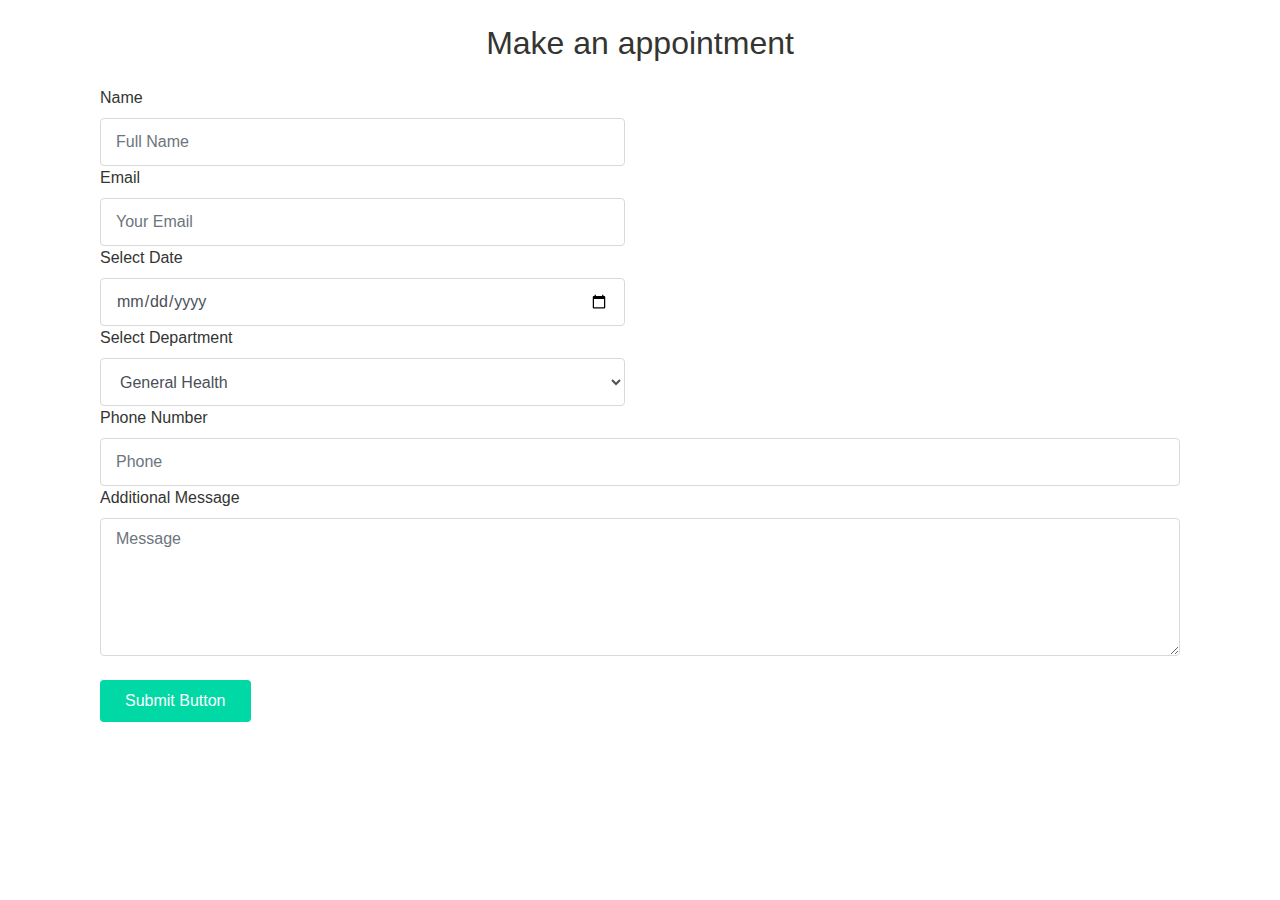
<file: Apna Hospital/one-health/html/appoin.html>
<!DOCTYPE html>
<html lang="en">

<head>
  <meta charset="UTF-8">
  <meta name="viewport" content="width=device-width, initial-scale=1.0">

  <meta http-equiv="X-UA-Compatible" content="ie=edge">

  <meta name="copyright" content="MACode ID, https://macodeid.com/">

  <title>One Health - Medical Center HTML5 Template</title>

  <link rel="stylesheet" href="../assets/css/maicons.css">

  <link rel="stylesheet" href="../assets/css/bootstrap.css">

  <link rel="stylesheet" href="../assets/vendor/owl-carousel/css/owl.carousel.css">

  <link rel="stylesheet" href="../assets/vendor/animate/animate.css">

  <link rel="stylesheet" href="../assets/css/theme.css">


</head>

<body>

   <!-- MAKE AN APPOINTMENT -->
   <section id="appointment" data-stellar-background-ratio="3">
    <div class="container">
             
                   <!-- CONTACT FORM HERE -->
                   <form id="appointment-form" role="form" method="post" action="#">

                        <!-- SECTION TITLE -->
                        <div class="section-title wow fadeInUp my-4" data-wow-delay="0.4s">
                             <h2 style="display: flex;justify-content: center;">Make an appointment</h2>
                        </div>

                        <div class="wow fadeInUp" data-wow-delay="0.8s">
                             <div class="col-md-6 col-sm-6">
                                  <label for="name">Name</label>
                                  <input type="text" class="form-control" id="name" name="name" placeholder="Full Name">
                             </div>

                             <div class="col-md-6 col-sm-6">
                                  <label for="email">Email</label>
                                  <input type="email" class="form-control" id="email" name="email" placeholder="Your Email">
                             </div>

                             <div class="col-md-6 col-sm-6">
                                  <label for="date">Select Date</label>
                                  <input type="date" name="date" value="" class="form-control">
                             </div>

                             <div class="col-md-6 col-sm-6">
                                  <label for="select">Select Department</label>
                                  <select class="form-control">
                                       <option>General Health</option>
                                       <option>Cardiology</option>
                                       <option>Dental</option>
                                       <option>Medical Research</option>
                                  </select>
                             </div>

                             <div class="col-md-12 col-sm-12">
                                  <label for="telephone">Phone Number</label>
                                  <input type="tel" class="form-control" id="phone" name="phone" placeholder="Phone">
                                  <label for="Message">Additional Message</label>
                                  <textarea class="form-control" rows="5" id="message" name="message" placeholder="Message"></textarea>
                                  <button ype="button" class="btn btn-primary my-4" id="cf-submit" name="submit">Submit Button</button>
                             </div>
                        </div>
                  </form>
              </div>
</section>

  <script src="../assets/js/jquery-3.5.1.min.js"></script>

  <script src="../assets/js/bootstrap.bundle.min.js"></script>

  <script src="../assets/vendor/owl-carousel/js/owl.carousel.min.js"></script>

  <script src="../assets/vendor/wow/wow.min.js"></script>

  <script src="../assets/js/theme.js"></script>


</body>

</html>
</file>
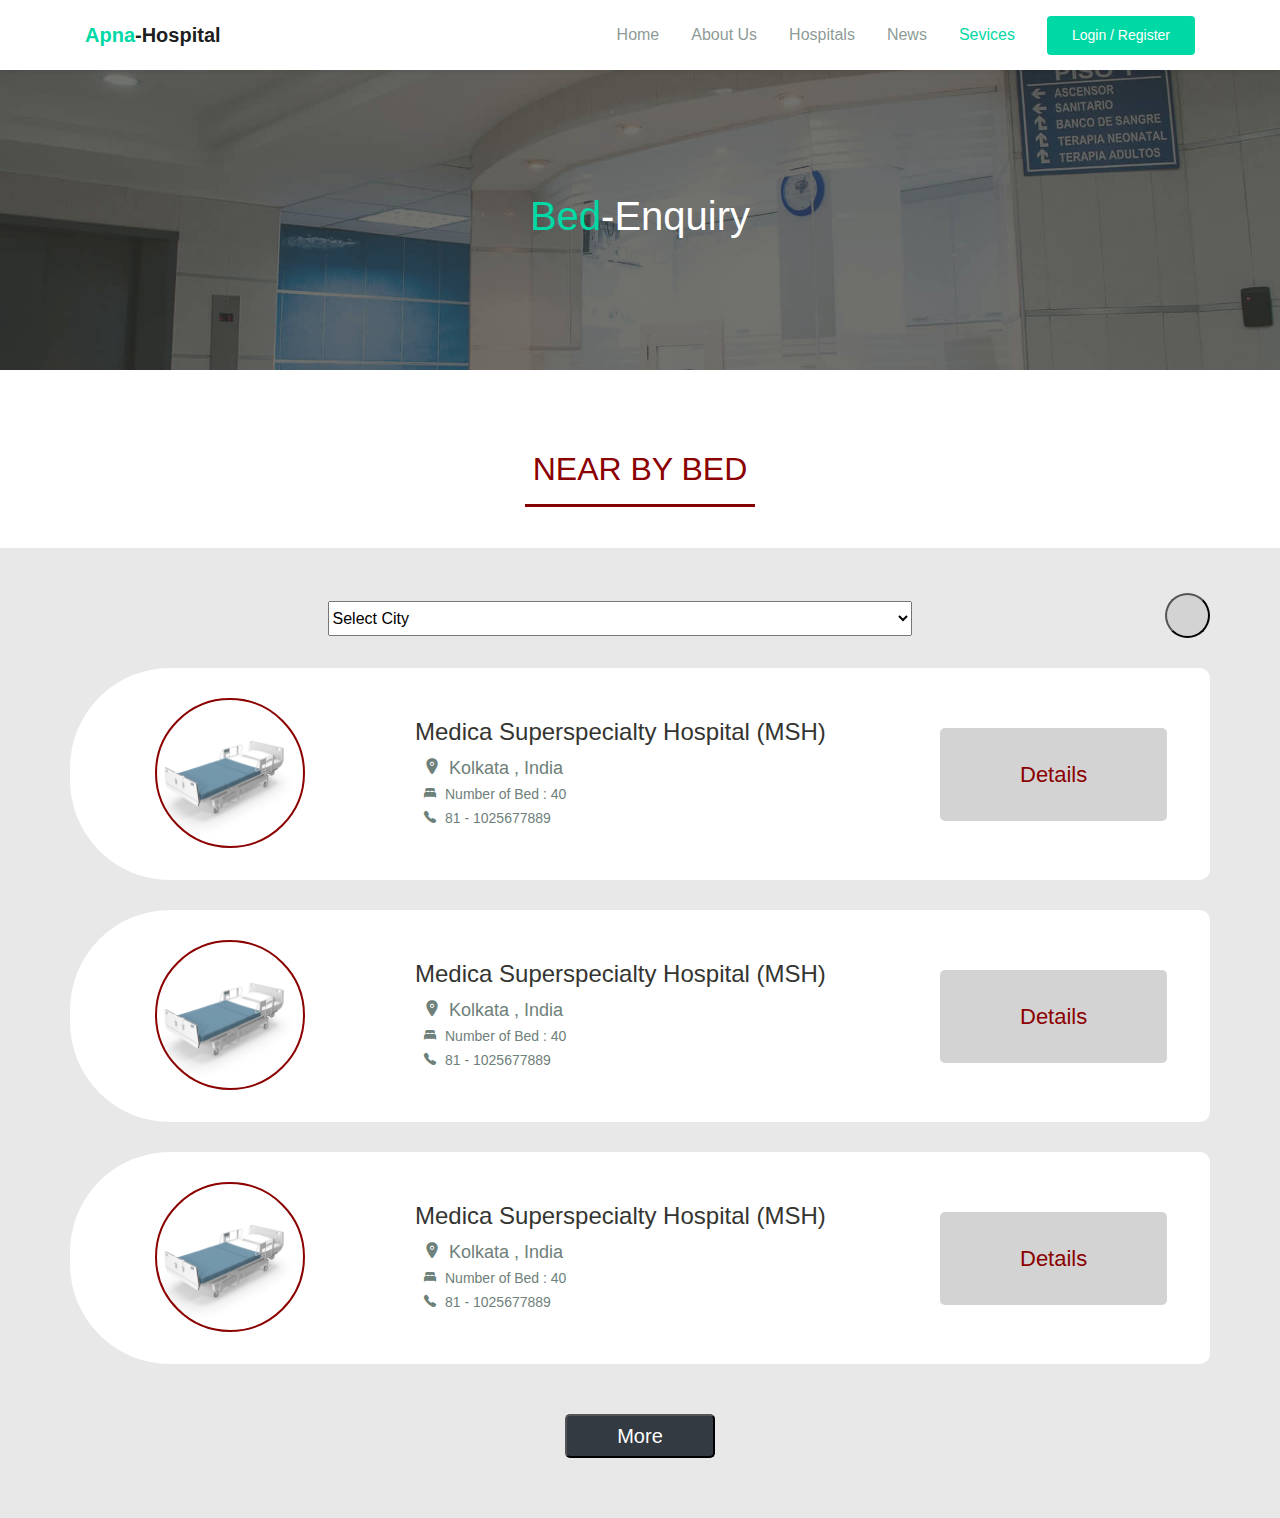
<file: Apna Hospital/one-health/html/bed.html>
<!DOCTYPE html>
<html lang="en">

<head>
    <meta charset="UTF-8" />
    <meta name="viewport" content="width=device-width, initial-scale=1.0" />
    <meta http-equiv="X-UA-Compatible" content="ie=edge" />


    <!-- website font  -->
    <link rel="stylesheet" href="https://use.fontawesome.com/releases/v5.8.1/css/all.css"
        integrity="sha384-50oBUHEmvpQ+1lW4y57PTFmhCaXp0ML5d60M1M7uH2+nqUivzIebhndOJK28anvf" crossorigin="anonymous">

    <!-- Bootstrap CSS -->
    <link rel="stylesheet" href="https://maxcdn.bootstrapcdn.com/bootstrap/4.0.0/css/bootstrap.min.css" />
    <link rel="stylesheet" type="text/css" href="../assets/css/style.css" />

    <link rel="stylesheet" href="../assets/css/maicons.css">

    <link rel="stylesheet" href="../assets/css/bootstrap.css">

    <link rel="stylesheet" href="../assets/vendor/owl-carousel/css/owl.carousel.css">

    <link rel="stylesheet" href="../assets/vendor/animate/animate.css">

    <link rel="stylesheet" href="../assets/css/theme.css">
    <title>Blood Bank</title>
</head>

<body>
     <!-- Back to top button -->
  <div class="back-to-top"></div>

  <nav class="navbar navbar-expand-lg navbar-light shadow-sm">
    <div class="container">
      <a class="navbar-brand" href="#"><span class="text-primary">Apna</span>-Hospital</a>

      <button class="navbar-toggler" type="button" data-toggle="collapse" data-target="#navbarSupport" aria-controls="navbarSupport" aria-expanded="false" aria-label="Toggle navigation">
        <span class="navbar-toggler-icon"></span>
      </button>

      <div class="collapse navbar-collapse" id="navbarSupport">
        <ul class="navbar-nav ml-auto">
          <li class="nav-item">
            <a class="nav-link" href="index.html">Home</a>
          </li>
          <li class="nav-item">
            <a class="nav-link" href="about.html">About Us</a>
          </li>
          <li class="nav-item">
            <a class="nav-link" href="doctors.html">Hospitals</a>
          </li>
          <li class="nav-item">
            <a class="nav-link" href="blog.html">News</a>
          </li>
          <li class="nav-item active">
            <div class="dropdown">
                <a class="nav-link active" href="#">Sevices</a>
                <div class="dropdown-content">
                  <a href="blood.html">Blood</a>
                  <a href="ambulance.html">Ambulance</a>
                  <a href="bed.html" class="nav-link active">Bed</a>
                </div>
              </div>
          </li>
          <li class="nav-item">
            <a class="btn btn-primary ml-lg-3" href="#" data-toggle="modal" data-target="#modalLRForm">Login / Register</a>
          </li>
        </ul>
      </div> <!-- .navbar-collapse -->
    </div> <!-- .container -->
  </nav>
</header>

<!-- Button trigger modal -->
    <!--Modal: Login / Register Form-->
    <div class="modal fade" id="modalLRForm" tabindex="-1" role="dialog" aria-labelledby="myModalLabel" aria-hidden="true">
        <div class="modal-dialog cascading-modal" role="document">
          <!--Content-->
          <div class="modal-content">
  
            <!--Modal cascading tabs-->
            <div class="modal-c-tabs">
  
              <!-- Nav tabs -->
              <ul class="nav nav-tabs md-tabs tabs-2 light-blue darken-3" role="tablist">
                <li class="nav-item waves-effect waves-light">
                  <a class="nav-link active" data-toggle="tab" href="#panel7" role="tab"><i class="fas fa-user mr-1"></i>
                    Login</a>
                </li>
                <li class="nav-item waves-effect waves-light">
                  <a class="nav-link" data-toggle="tab" href="#panel8" role="tab"><i class="fas fa-user-plus mr-1"></i>
                    Register</a>
                </li>
              </ul>
  
              <!-- Tab panels -->
              <div class="tab-content">
                <!--Panel 7-->
                <div class="tab-pane fade in show active" id="panel7" role="tabpanel">
  
                  <!--Body-->
                  <div class="modal-body mb-1">
                    <div class="md-form form-sm mb-5">
                      <i class="fas fa-envelope prefix"></i>
                      <input type="email" id="modalLRInput1" class="form-control form-control-sm validate">
                      <label data-error="wrong" data-success="right" for="modalLRInput1">Your email</label>
                    </div>
  
                    <div class="md-form form-sm mb-4">
                      <i class="fas fa-lock prefix"></i>
                      <input type="password" id="modalLRInput2" class="form-control form-control-sm validate">
                      <label data-error="wrong" data-success="right" for="modalLRInput2">Your password</label>
                    </div>
                    <div class="text-center mt-2">
                      <button class="btn btn-primary waves-effect waves-light">Log in <i class="fas fa-sign-in ml-1"></i></button>
                    </div>
                  </div>
                  <!--Footer-->
                  <div class="modal-footer">
                    <div class="options text-center text-md-right mt-1">
                      <p>Not a member? <a href="#" class="blue-text">Sign Up</a></p>
                      <p>Forgot <a href="#" class="blue-text">Password?</a></p>
                    </div>
                    <button type="button" class="btn btn-primary waves-effect ml-auto" data-dismiss="modal">Close</button>
                  </div>
  
                </div>
                <!--/.Panel 7-->
  
                <!--Panel 8-->
                <div class="tab-pane fade" id="panel8" role="tabpanel">
  
                  <!--Body-->
                  <div class="modal-body">
                    <div class="md-form form-sm mb-5">
                      <i class="fas fa-envelope prefix"></i>
                      <input type="email" id="modalLRInput3" class="form-control form-control-sm validate">
                      <label data-error="wrong" data-success="right" for="modalLRInput3">Your email</label>
                    </div>
  
                    <div class="md-form form-sm mb-5">
                      <i class="fas fa-lock prefix"></i>
                      <input type="password" id="modalLRInput4" class="form-control form-control-sm validate">
                      <label data-error="wrong" data-success="right" for="modalLRInput4">Your password</label>
                    </div>
  
                    <div class="md-form form-sm mb-4">
                      <i class="fas fa-lock prefix"></i>
                      <input type="password" id="modalLRInput5" class="form-control form-control-sm validate">
                      <label data-error="wrong" data-success="right" for="modalLRInput5">Repeat password</label>
                    </div>
  
                    <div class="text-center form-sm mt-2">
                      <button class="btn btn-primary waves-light">Sign up <i class="fas fa-sign-in ml-1"></i></button>
                    </div>
  
                  </div>
                  <!--Footer-->
                  <div class="modal-footer">
                    <div class="options text-right">
                      <p class="pt-1">Already have an account? <a href="#" class="blue-text">Log In</a></p>
                    </div>
                    <button type="button" class="btn btn-primary waves-effect ml-auto" data-dismiss="modal">Close</button>
                  </div>
                </div>
                <!--/.Panel 8-->
              </div>
  
            </div>
          </div>
          <!--/.Content-->
        </div>
      <!--Modal: Login / Register Form-->
    </div>
    <!-- Button trigger modal -->
  
<div class="page-banner overlay-dark bg-image" style="background-image: url(../assets/img/bg_image_1.jpg);">
  <div class="banner-section">
    <div class="container text-center wow fadeInUp">
      <h1 class="font-weight-normal"><span class="text-primary">Bed</span>-Enquiry</h1>
    </div> <!-- .container -->
  </div> <!-- .banner-section -->
</div> <!-- .page-banner -->

    <!-- Requests Start -->
    <section id="requests">
        <div class="title">
            <h2>NEAR BY BED</h2>
            <hr class="line">
        </div>
        <div class="container">
            <div class="row">
                <div class="col-lg-8">
                    <select name="City" id="">
                        <option value="" disabled selected>Select City</option>
                        <option value="Kolkata">Kolkata</option>
                        <option value="Delhi">Delhi</option>
                        <option value="Mumbai">Mumbai</option>
                    </select>
                </div>
                <div class="search">
                    <button><i class="col-lg-2 fas fa-search"></i></button>
                </div>
            </div>
            <div class="row">
                <div class="col-lg-12">
                    <div class="row">
                        <div class="col-lg-3">
                            <div class="type">
                                <h2 style="background-image: url(../assets/img/bed.jpg);background-position: center;background-size: contain;background-repeat: no-repeat;"></h2>
                            </div>
                        </div>
                        <div class="data col-lg-6">
                            <h4>Medica Superspecialty Hospital (MSH)</h4>
                            <span class="text-lg text-grey"><span class="mai-location px-2"></span>Kolkata , India</span><br>
                            <span class="text-sm text-grey py-1"><span class="mai-bed px-2"></span>Number of Bed : 40</span><br>
                            <span class="text-sm text-grey py-1"><span class="mai-call px-2"></span>81 - 1025677889</span><br>
                        </div>
                        <div class="col-lg-3">
                            <button onclick="window.location.href = 'detail1.html';">Details</button>
                        </div>
                    </div>
                </div>
            </div>
            <div class="row">
                <div class="col-lg-12">
                    <div class="row">
                        <div class="col-lg-3">
                            <div class="type">
                              <h2 style="background-image: url(../assets/img/bed.jpg);background-position: center;background-size: contain;background-repeat: no-repeat;"></h2>
                            </div>
                        </div>
                        <div class="data col-lg-6">
                            <h4>Medica Superspecialty Hospital (MSH)</h4>
                            <span class="text-lg text-grey"><span class="mai-location px-2"></span>Kolkata , India</span><br>
                            <span class="text-sm text-grey py-1"><span class="mai-bed px-2"></span>Number of Bed : 40</span><br>
                            <span class="text-sm text-grey py-1"><span class="mai-call px-2"></span>81 - 1025677889</span><br>
                        </div>
                        <div class="col-lg-3">
                            <button onclick="window.location.href = 'detail1.html';">Details</button>
                        </div>
                    </div>
                </div>
            </div>
            <div class="row">
                <div class="col-lg-12">
                    <div class="row">
                        <div class="col-lg-3">
                            <div class="type">
                              <h2 style="background-image: url(../assets/img/bed.jpg);background-position: center;background-size: contain;background-repeat: no-repeat;"></h2>
                            </div>
                        </div>
                        <div class="data col-lg-6">
                            <h4>Medica Superspecialty Hospital (MSH)</h4>
                            <span class="text-lg text-grey"><span class="mai-location px-2"></span>Kolkata , India</span><br>
                            <span class="text-sm text-grey py-1"><span class="mai-bed px-2"></span>Number of Bed : 40</span><br>
                            <span class="text-sm text-grey py-1"><span class="mai-call px-2"></span>81 - 1025677889</span><br>
                        </div>
                        <div class="col-lg-3">
                            <button onclick="window.location.href = 'detail1.html';">Details</button>
                        </div>
                    </div>
                </div>
            </div>
            <div class="more-req">
                <button onclick="window.location.href = 'more1.html';">More</button>
            </div>
        </div>
    </section>
    <!-- Requests End -->


    <!-- Optional JavaScript -->
    <!-- jQuery first, then Popper.js, then Bootstrap JS -->
    <script src="https://code.jquery.com/jquery-3.2.1.min.js"></script>
    <script src="https://maxcdn.bootstrapcdn.com/bootstrap/4.0.0/js/bootstrap.min.js"></script>
    <script src="https://cdnjs.cloudflare.com/ajax/libs/popper.js/1.12.9/umd/popper.min.js"></script>
    <script src="../assets/js/jquery-3.5.1.min.js"></script>

    <script src="../assets/js/bootstrap.bundle.min.js"></script>

    <script src="../assets/vendor/owl-carousel/js/owl.carousel.min.js"></script>

    <script src="../assets/vendor/wow/wow.min.js"></script>

    <script src="../assets/js/theme.js"></script>

</body>

</html>
</file>
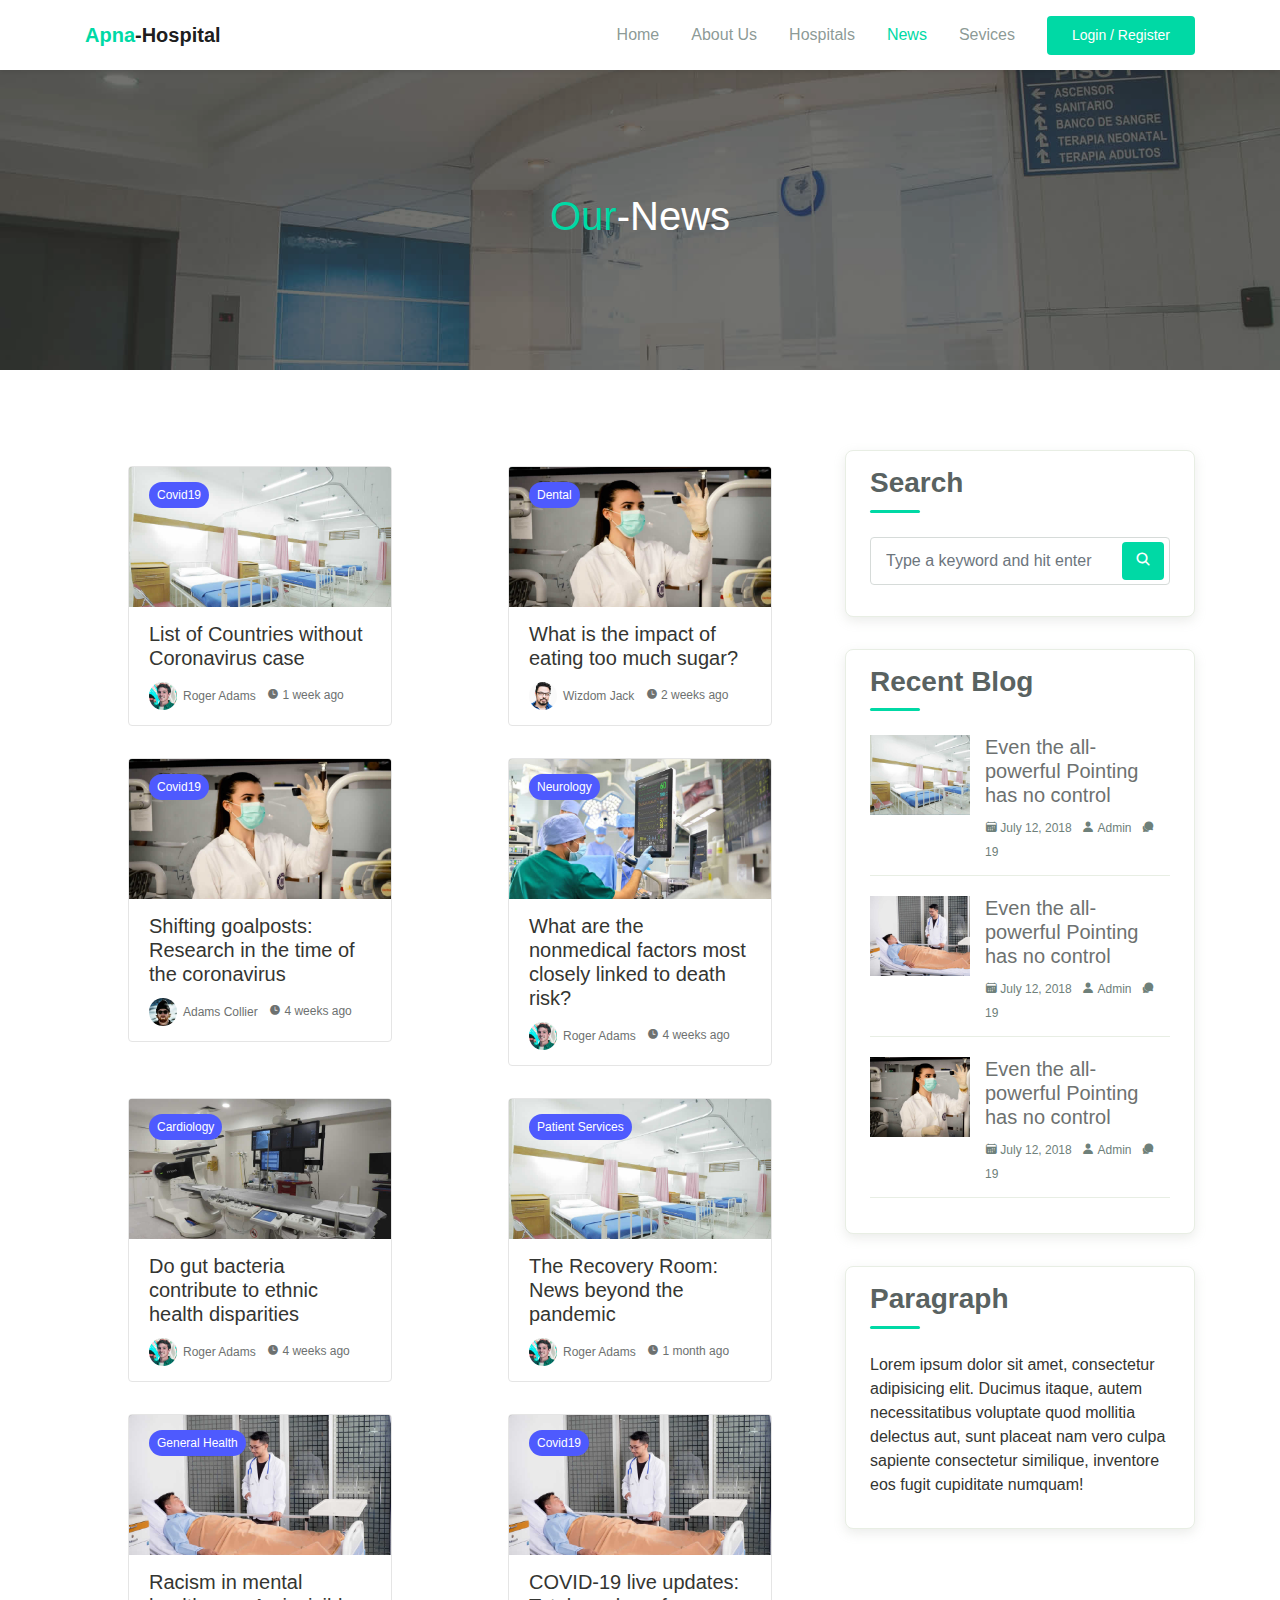
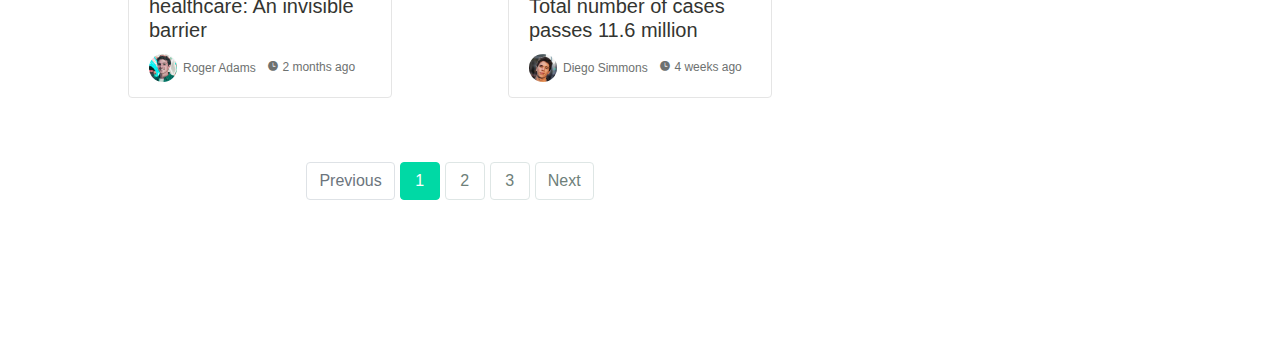
<file: Apna Hospital/one-health/html/blog.html>
<!DOCTYPE html>
<html lang="en">
<head>
  <meta charset="UTF-8">
  <meta name="viewport" content="width=device-width, initial-scale=1.0">

  <meta http-equiv="X-UA-Compatible" content="ie=edge">

  <meta name="copyright" content="MACode ID, https://macodeid.com/">

  <title>One Health - Medical Center HTML5 Template</title>

  <link rel="stylesheet" href="../assets/css/maicons.css">

  <link rel="stylesheet" href="../assets/css/bootstrap.css">

  <link rel="stylesheet" href="../assets/vendor/owl-carousel/css/owl.carousel.css">

  <link rel="stylesheet" href="../assets/vendor/animate/animate.css">

  <link rel="stylesheet" href="../assets/css/theme.css">
</head>
<body>

  <!-- Back to top button -->
  <div class="back-to-top"></div>

  <header>

    <nav class="navbar navbar-expand-lg navbar-light shadow-sm">
      <div class="container">
        <a class="navbar-brand" href="#"><span class="text-primary">Apna</span>-Hospital</a>

        <button class="navbar-toggler" type="button" data-toggle="collapse" data-target="#navbarSupport" aria-controls="navbarSupport" aria-expanded="false" aria-label="Toggle navigation">
          <span class="navbar-toggler-icon"></span>
        </button>

        <div class="collapse navbar-collapse" id="navbarSupport">
          <ul class="navbar-nav ml-auto">
            <li class="nav-item">
              <a class="nav-link" href="index.html">Home</a>
            </li>
            <li class="nav-item">
              <a class="nav-link" href="about.html">About Us</a>
            </li>
            <li class="nav-item">
              <a class="nav-link" href="doctors.html">Hospitals</a>
            </li>
            <li class="nav-item active">
              <a class="nav-link" href="blog.html">News</a>
            </li>
            <li class="nav-item">
              <div class="dropdown">
                <a class="nav-link " href="#">Sevices</a>
                <div class="dropdown-content">
                  <a href="blood.html">Blood</a>
                  <a href="ambulance.html">Ambulance</a>
                  <a href="bed.html">Bed</a>
                </div>
              </div>
            </li>
            <li class="nav-item">
              <a class="btn btn-primary ml-lg-3" href="#" data-toggle="modal" data-target="#modalLRForm">Login / Register</a>
            </li>
          </ul>
        </div> <!-- .navbar-collapse -->
      </div> <!-- .container -->
    </nav>
  </header>
  
  <!-- Button trigger modal -->
    <!--Modal: Login / Register Form-->
    <div class="modal fade" id="modalLRForm" tabindex="-1" role="dialog" aria-labelledby="myModalLabel" aria-hidden="true">
      <div class="modal-dialog cascading-modal" role="document">
        <!--Content-->
        <div class="modal-content">

          <!--Modal cascading tabs-->
          <div class="modal-c-tabs">

            <!-- Nav tabs -->
            <ul class="nav nav-tabs md-tabs tabs-2 light-blue darken-3" role="tablist">
              <li class="nav-item waves-effect waves-light">
                <a class="nav-link active" data-toggle="tab" href="#panel7" role="tab"><i class="fas fa-user mr-1"></i>
                  Login</a>
              </li>
              <li class="nav-item waves-effect waves-light">
                <a class="nav-link" data-toggle="tab" href="#panel8" role="tab"><i class="fas fa-user-plus mr-1"></i>
                  Register</a>
              </li>
            </ul>

            <!-- Tab panels -->
            <div class="tab-content">
              <!--Panel 7-->
              <div class="tab-pane fade in show active" id="panel7" role="tabpanel">

                <!--Body-->
                <div class="modal-body mb-1">
                  <div class="md-form form-sm mb-5">
                    <i class="fas fa-envelope prefix"></i>
                    <input type="email" id="modalLRInput1" class="form-control form-control-sm validate">
                    <label data-error="wrong" data-success="right" for="modalLRInput1">Your email</label>
                  </div>

                  <div class="md-form form-sm mb-4">
                    <i class="fas fa-lock prefix"></i>
                    <input type="password" id="modalLRInput2" class="form-control form-control-sm validate">
                    <label data-error="wrong" data-success="right" for="modalLRInput2">Your password</label>
                  </div>
                  <div class="text-center mt-2">
                    <button class="btn btn-primary waves-effect waves-light">Log in <i class="fas fa-sign-in ml-1"></i></button>
                  </div>
                </div>
                <!--Footer-->
                <div class="modal-footer">
                  <div class="options text-center text-md-right mt-1">
                    <p>Not a member? <a href="#" class="blue-text">Sign Up</a></p>
                    <p>Forgot <a href="#" class="blue-text">Password?</a></p>
                  </div>
                  <button type="button" class="btn btn-primary waves-effect ml-auto" data-dismiss="modal">Close</button>
                </div>

              </div>
              <!--/.Panel 7-->

              <!--Panel 8-->
              <div class="tab-pane fade" id="panel8" role="tabpanel">

                <!--Body-->
                <div class="modal-body">
                  <div class="md-form form-sm mb-5">
                    <i class="fas fa-envelope prefix"></i>
                    <input type="email" id="modalLRInput3" class="form-control form-control-sm validate">
                    <label data-error="wrong" data-success="right" for="modalLRInput3">Your email</label>
                  </div>

                  <div class="md-form form-sm mb-5">
                    <i class="fas fa-lock prefix"></i>
                    <input type="password" id="modalLRInput4" class="form-control form-control-sm validate">
                    <label data-error="wrong" data-success="right" for="modalLRInput4">Your password</label>
                  </div>

                  <div class="md-form form-sm mb-4">
                    <i class="fas fa-lock prefix"></i>
                    <input type="password" id="modalLRInput5" class="form-control form-control-sm validate">
                    <label data-error="wrong" data-success="right" for="modalLRInput5">Repeat password</label>
                  </div>

                  <div class="text-center form-sm mt-2">
                    <button class="btn btn-primary waves-light">Sign up <i class="fas fa-sign-in ml-1"></i></button>
                  </div>

                </div>
                <!--Footer-->
                <div class="modal-footer">
                  <div class="options text-right">
                    <p class="pt-1">Already have an account? <a href="#" class="blue-text">Log In</a></p>
                  </div>
                  <button type="button" class="btn btn-primary waves-effect ml-auto" data-dismiss="modal">Close</button>
                </div>
              </div>
              <!--/.Panel 8-->
            </div>

          </div>
        </div>
        <!--/.Content-->
      </div>
    <!--Modal: Login / Register Form-->
  </div>
  <!-- Button trigger modal -->

  <div class="page-banner overlay-dark bg-image" style="background-image: url(../assets/img/bg_image_1.jpg);">
    <div class="banner-section">
      <div class="container text-center wow fadeInUp">
        <h1 class="font-weight-normal"><span class="text-primary">Our</span>-News</h1>
      </div> <!-- .container -->
    </div> <!-- .banner-section -->
  </div> <!-- .page-banner -->

  <div class="page-section">
    <div class="container">
      <div class="row">
        <div class="col-lg-8">
          <div class="row">
            <div class="col-sm-6 py-3">
              <div class="card-blog">
                <div class="header">
                  <div class="post-category">
                    <a href="#">Covid19</a>
                  </div>
                  <a href="blog-details" class="post-thumb">
                    <img src="../assets/img/blog/blog_1.jpg" alt="">
                  </a>
                </div>
                <div class="body">
                  <h5 class="post-title"><a href="blog-details.html">List of Countries without Coronavirus case</a></h5>
                  <div class="site-info">
                    <div class="avatar mr-2">
                      <div class="avatar-img">
                        <img src="../assets/img/person/person_1.jpg" alt="">
                      </div>
                      <span>Roger Adams</span>
                    </div>
                    <span class="mai-time"></span> 1 week ago
                  </div>
                </div>
              </div>
            </div>

            <div class="col-sm-6 py-3">
              <div class="card-blog">
                <div class="header">
                  <div class="post-category">
                    <a href="#">Dental</a>
                  </div>
                  <a href="blog-details" class="post-thumb">
                    <img src="../assets/img/blog/blog_3.jpg" alt="">
                  </a>
                </div>
                <div class="body">
                  <h5 class="post-title"><a href="blog-details.html">What is the impact of eating too much sugar?</a></h5>
                  <div class="site-info">
                    <div class="avatar mr-2">
                      <div class="avatar-img">
                        <img src="../assets/img/person/person_4.jpg" alt="">
                      </div>
                      <span>Wizdom Jack</span>
                    </div>
                    <span class="mai-time"></span> 2 weeks ago
                  </div>
                </div>
              </div>
            </div>

            <div class="col-sm-6 py-3">
              <div class="card-blog">
                <div class="header">
                  <div class="post-category">
                    <a href="#">Covid19</a>
                  </div>
                  <a href="blog-details" class="post-thumb">
                    <img src="../assets/img/blog/blog_3.jpg" alt="">
                  </a>
                </div>
                <div class="body">
                  <h5 class="post-title"><a href="blog-details.html">Shifting goalposts: Research in the time of the coronavirus</a></h5>
                  <div class="site-info">
                    <div class="avatar mr-2">
                      <div class="avatar-img">
                        <img src="../assets/img/person/person_3.jpg" alt="">
                      </div>
                      <span>Adams Collier</span>
                    </div>
                    <span class="mai-time"></span> 4 weeks ago
                  </div>
                </div>
              </div>
            </div>
            <div class="col-sm-6 py-3">
              <div class="card-blog">
                <div class="header">
                  <div class="post-category">
                    <a href="#">Neurology</a>
                  </div>
                  <a href="blog-details" class="post-thumb">
                    <img src="../assets/img/blog/blog_4.jpg" alt="">
                  </a>
                </div>
                <div class="body">
                  <h5 class="post-title"><a href="blog-details.html">What are the nonmedical factors most closely linked to death risk?</a></h5>
                  <div class="site-info">
                    <div class="avatar mr-2">
                      <div class="avatar-img">
                        <img src="../assets/img/person/person_1.jpg" alt="">
                      </div>
                      <span>Roger Adams</span>
                    </div>
                    <span class="mai-time"></span> 4 weeks ago
                  </div>
                </div>
              </div>
            </div>
            <div class="col-sm-6 py-3">
              <div class="card-blog">
                <div class="header">
                  <div class="post-category">
                    <a href="#">Cardiology</a>
                  </div>
                  <a href="blog-details" class="post-thumb">
                    <img src="../assets/img/blog/blog_5.jpg" alt="">
                  </a>
                </div>
                <div class="body">
                  <h5 class="post-title"><a href="blog-details.html">Do gut bacteria contribute to ethnic health disparities</a></h5>
                  <div class="site-info">
                    <div class="avatar mr-2">
                      <div class="avatar-img">
                        <img src="../assets/img/person/person_1.jpg" alt="">
                      </div>
                      <span>Roger Adams</span>
                    </div>
                    <span class="mai-time"></span> 4 weeks ago
                  </div>
                </div>
              </div>
            </div>
            <div class="col-sm-6 py-3">
              <div class="card-blog">
                <div class="header">
                  <div class="post-category">
                    <a href="#">Patient Services</a>
                  </div>
                  <a href="blog-details" class="post-thumb">
                    <img src="../assets/img/blog/blog_1.jpg" alt="">
                  </a>
                </div>
                <div class="body">
                  <h5 class="post-title"><a href="blog-details.html">The Recovery Room: News beyond the pandemic</a></h5>
                  <div class="site-info">
                    <div class="avatar mr-2">
                      <div class="avatar-img">
                        <img src="../assets/img/person/person_1.jpg" alt="">
                      </div>
                      <span>Roger Adams</span>
                    </div>
                    <span class="mai-time"></span> 1 month ago
                  </div>
                </div>
              </div>
            </div>
            <div class="col-sm-6 py-3">
              <div class="card-blog">
                <div class="header">
                  <div class="post-category">
                    <a href="#">General Health</a>
                  </div>
                  <a href="blog-details" class="post-thumb">
                    <img src="../assets/img/blog/blog_2.jpg" alt="">
                  </a>
                </div>
                <div class="body">
                  <h5 class="post-title"><a href="blog-details.html">Racism in mental healthcare: An invisible barrier</a></h5>
                  <div class="site-info">
                    <div class="avatar mr-2">
                      <div class="avatar-img">
                        <img src="../assets/img/person/person_1.jpg" alt="">
                      </div>
                      <span>Roger Adams</span>
                    </div>
                    <span class="mai-time"></span> 2 months ago
                  </div>
                </div>
              </div>
            </div>
            
            <div class="col-sm-6 py-3">
              <div class="card-blog">
                <div class="header">
                  <div class="post-category">
                    <a href="#">Covid19</a>
                  </div>
                  <a href="blog-details" class="post-thumb">
                    <img src="../assets/img/blog/blog_2.jpg" alt="">
                  </a>
                </div>
                <div class="body">
                  <h5 class="post-title"><a href="blog-details.html">COVID-19 live updates: Total number of cases passes 11.6 million</a></h5>
                  <div class="site-info">
                    <div class="avatar mr-2">
                      <div class="avatar-img">
                        <img src="../assets/img/person/person_2.jpg" alt="">
                      </div>
                      <span>Diego Simmons</span>
                    </div>
                    <span class="mai-time"></span> 4 weeks ago
                  </div>
                </div>
              </div>
            </div>

            <div class="col-12 my-5">
              <nav aria-label="Page Navigation">
                <ul class="pagination justify-content-center">
                  <li class="page-item disabled">
                    <a class="page-link" href="#" tabindex="-1" aria-disabled="true">Previous</a>
                  </li>
                  <li class="page-item active" aria-current="page">
                    <a class="page-link" href="#">1 <span class="sr-only">(current)</span></a>
                  </li>
                  <li class="page-item">
                    <a class="page-link" href="#">2</a>
                  </li>
                  <li class="page-item"><a class="page-link" href="#">3</a></li>
                  <li class="page-item">
                    <a class="page-link" href="#">Next</a>
                  </li>
                </ul>
              </nav>
            </div>
          </div> <!-- .row -->
        </div>
        <div class="col-lg-4">
          <div class="sidebar">
            <div class="sidebar-block">
              <h3 class="sidebar-title">Search</h3>
              <form action="#" class="search-form">
                <div class="form-group">
                  <input type="text" class="form-control" placeholder="Type a keyword and hit enter">
                  <button type="submit" class="btn"><span class="icon mai-search"></span></button>
                </div>
              </form>
            </div>
           
            <div class="sidebar-block">
              <h3 class="sidebar-title">Recent Blog</h3>
              <div class="blog-item">
                <a class="post-thumb" href="">
                  <img src="../assets/img/blog/blog_1.jpg" alt="">
                </a>
                <div class="content">
                  <h5 class="post-title"><a href="#">Even the all-powerful Pointing has no control</a></h5>
                  <div class="meta">
                    <a href="#"><span class="mai-calendar"></span> July 12, 2018</a>
                    <a href="#"><span class="mai-person"></span> Admin</a>
                    <a href="#"><span class="mai-chatbubbles"></span> 19</a>
                  </div>
                </div>
              </div>
              <div class="blog-item">
                <a class="post-thumb" href="">
                  <img src="../assets/img/blog/blog_2.jpg" alt="">
                </a>
                <div class="content">
                  <h5 class="post-title"><a href="#">Even the all-powerful Pointing has no control</a></h5>
                  <div class="meta">
                    <a href="#"><span class="mai-calendar"></span> July 12, 2018</a>
                    <a href="#"><span class="mai-person"></span> Admin</a>
                    <a href="#"><span class="mai-chatbubbles"></span> 19</a>
                  </div>
                </div>
              </div>
              <div class="blog-item">
                <a class="post-thumb" href="">
                  <img src="../assets/img/blog/blog_3.jpg" alt="">
                </a>
                <div class="content">
                  <h5 class="post-title"><a href="#">Even the all-powerful Pointing has no control</a></h5>
                  <div class="meta">
                    <a href="#"><span class="mai-calendar"></span> July 12, 2018</a>
                    <a href="#"><span class="mai-person"></span> Admin</a>
                    <a href="#"><span class="mai-chatbubbles"></span> 19</a>
                  </div>
                </div>
              </div>
            </div>

           
            <div class="sidebar-block">
              <h3 class="sidebar-title">Paragraph</h3>
              <p>Lorem ipsum dolor sit amet, consectetur adipisicing elit. Ducimus itaque, autem necessitatibus voluptate quod mollitia delectus aut, sunt placeat nam vero culpa sapiente consectetur similique, inventore eos fugit cupiditate numquam!</p>
            </div>
          </div>
        </div> 
      </div> <!-- .row -->
    </div> <!-- .container -->
  </div> <!-- .page-section -->





<script src="../assets/js/jquery-3.5.1.min.js"></script>

<script src="../assets/js/bootstrap.bundle.min.js"></script>

<script src="../assets/vendor/owl-carousel/js/owl.carousel.min.js"></script>

<script src="../assets/vendor/wow/wow.min.js"></script>

<script src="../assets/js/theme.js"></script>
  
</body>
</html>
</file>
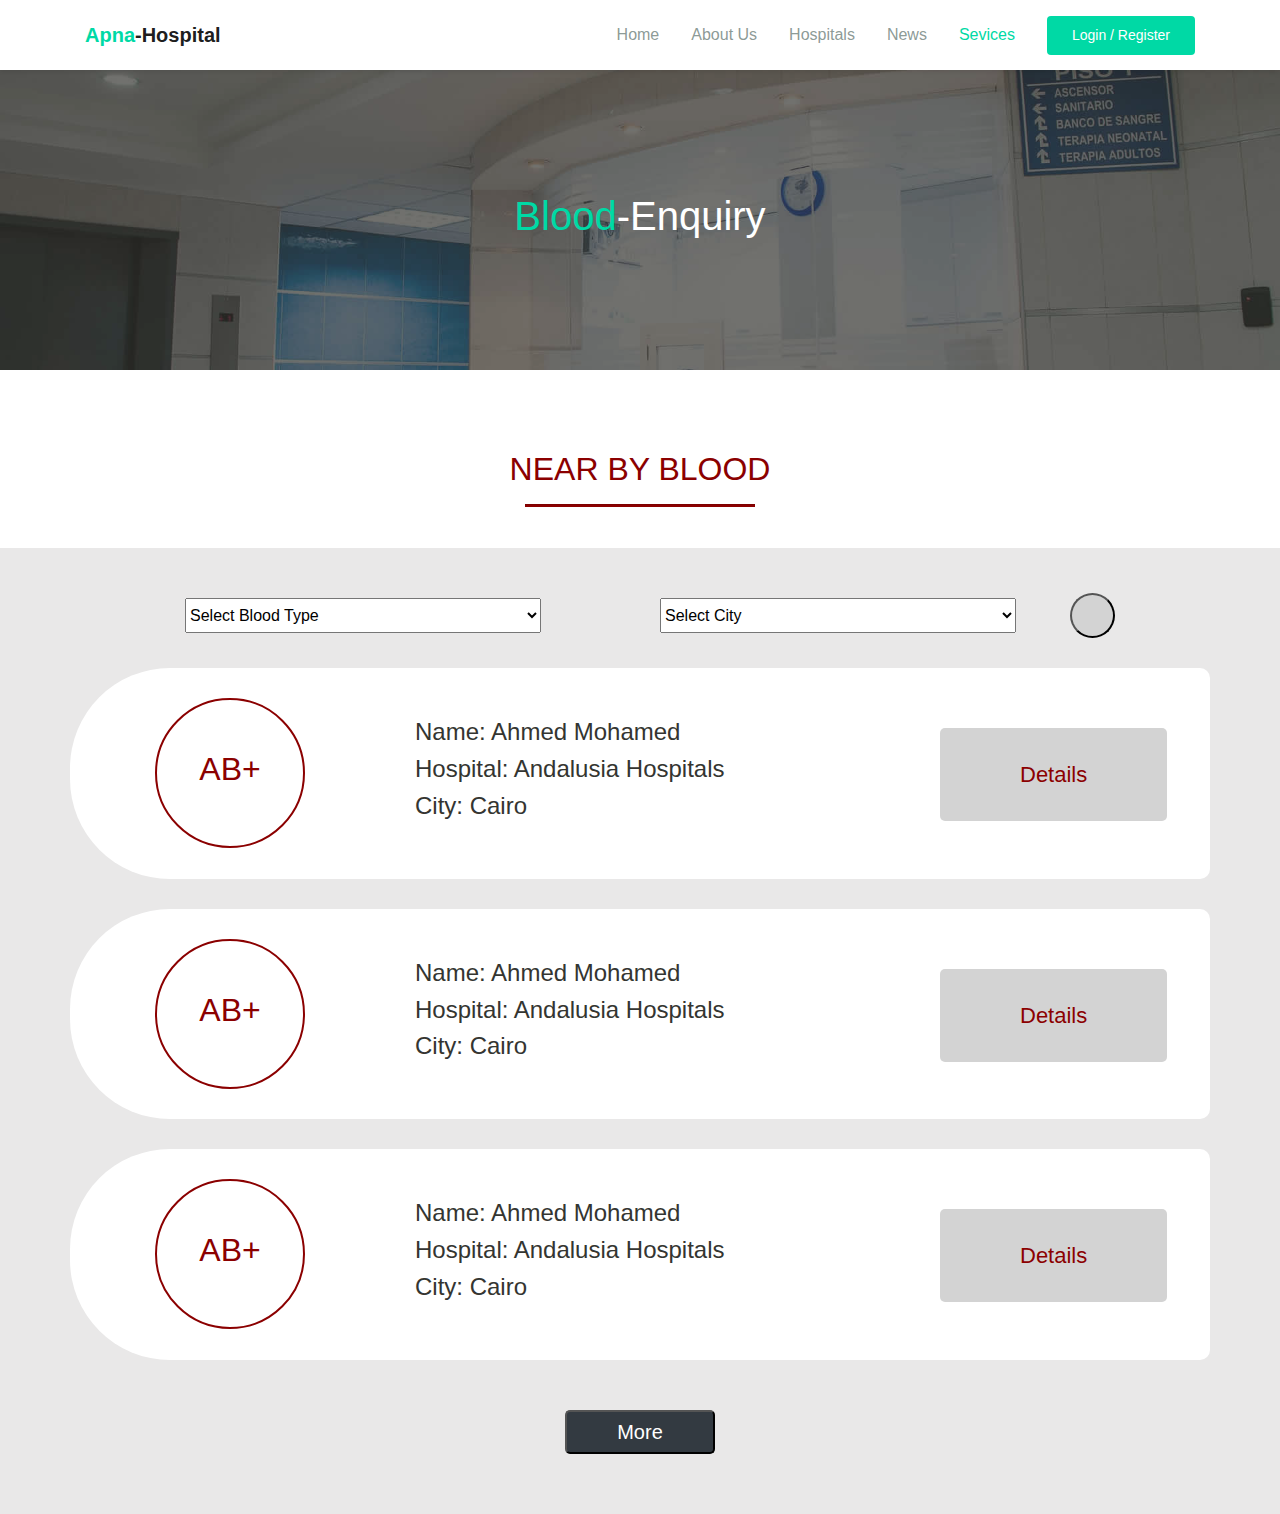
<file: Apna Hospital/one-health/html/blood.html>
<!DOCTYPE html>
<html lang="en">

<head>
    <meta charset="UTF-8" />
    <meta name="viewport" content="width=device-width, initial-scale=1.0" />
    <meta http-equiv="X-UA-Compatible" content="ie=edge" />


    <!-- website font  -->
    <link rel="stylesheet" href="https://use.fontawesome.com/releases/v5.8.1/css/all.css"
        integrity="sha384-50oBUHEmvpQ+1lW4y57PTFmhCaXp0ML5d60M1M7uH2+nqUivzIebhndOJK28anvf" crossorigin="anonymous">

    <!-- Bootstrap CSS -->
    <link rel="stylesheet" href="https://maxcdn.bootstrapcdn.com/bootstrap/4.0.0/css/bootstrap.min.css" />
    <link rel="stylesheet" type="text/css" href="../assets/css/style.css" />

    <link rel="stylesheet" href="../assets/css/maicons.css">

    <link rel="stylesheet" href="../assets/css/bootstrap.css">

    <link rel="stylesheet" href="../assets/vendor/owl-carousel/css/owl.carousel.css">

    <link rel="stylesheet" href="../assets/vendor/animate/animate.css">

    <link rel="stylesheet" href="../assets/css/theme.css">
    <title>Blood Bank</title>
</head>

<body>
     <!-- Back to top button -->
  <div class="back-to-top"></div>

  <nav class="navbar navbar-expand-lg navbar-light shadow-sm">
    <div class="container">
      <a class="navbar-brand" href="#"><span class="text-primary">Apna</span>-Hospital</a>

      <button class="navbar-toggler" type="button" data-toggle="collapse" data-target="#navbarSupport" aria-controls="navbarSupport" aria-expanded="false" aria-label="Toggle navigation">
        <span class="navbar-toggler-icon"></span>
      </button>

      <div class="collapse navbar-collapse" id="navbarSupport">
        <ul class="navbar-nav ml-auto">
          <li class="nav-item">
            <a class="nav-link" href="index.html">Home</a>
          </li>
          <li class="nav-item">
            <a class="nav-link" href="about.html">About Us</a>
          </li>
          <li class="nav-item">
            <a class="nav-link" href="doctors.html">Hospitals</a>
          </li>
          <li class="nav-item">
            <a class="nav-link" href="blog.html">News</a>
          </li>
          <li class="nav-item active">
            <div class="dropdown">
                <a class="nav-link active" href="#">Sevices</a>
                <div class="dropdown-content">
                  <a href="blood.html" class="nav-link active">Blood</a>
                  <a href="ambulance.html">Ambulance</a>
                  <a href="bed.html">Bed</a>
                </div>
              </div>
          </li>
          <li class="nav-item">
            <a class="btn btn-primary ml-lg-3" href="#" data-toggle="modal" data-target="#modalLRForm">Login / Register</a>
          </li>
        </ul>
      </div> <!-- .navbar-collapse -->
    </div> <!-- .container -->
  </nav>
</header>

<!-- Button trigger modal -->
    <!--Modal: Login / Register Form-->
    <div class="modal fade" id="modalLRForm" tabindex="-1" role="dialog" aria-labelledby="myModalLabel" aria-hidden="true">
        <div class="modal-dialog cascading-modal" role="document">
          <!--Content-->
          <div class="modal-content">
  
            <!--Modal cascading tabs-->
            <div class="modal-c-tabs">
  
              <!-- Nav tabs -->
              <ul class="nav nav-tabs md-tabs tabs-2 light-blue darken-3" role="tablist">
                <li class="nav-item waves-effect waves-light">
                  <a class="nav-link active" data-toggle="tab" href="#panel7" role="tab"><i class="fas fa-user mr-1"></i>
                    Login</a>
                </li>
                <li class="nav-item waves-effect waves-light">
                  <a class="nav-link" data-toggle="tab" href="#panel8" role="tab"><i class="fas fa-user-plus mr-1"></i>
                    Register</a>
                </li>
              </ul>
  
              <!-- Tab panels -->
              <div class="tab-content">
                <!--Panel 7-->
                <div class="tab-pane fade in show active" id="panel7" role="tabpanel">
  
                  <!--Body-->
                  <div class="modal-body mb-1">
                    <div class="md-form form-sm mb-5">
                      <i class="fas fa-envelope prefix"></i>
                      <input type="email" id="modalLRInput1" class="form-control form-control-sm validate">
                      <label data-error="wrong" data-success="right" for="modalLRInput1">Your email</label>
                    </div>
  
                    <div class="md-form form-sm mb-4">
                      <i class="fas fa-lock prefix"></i>
                      <input type="password" id="modalLRInput2" class="form-control form-control-sm validate">
                      <label data-error="wrong" data-success="right" for="modalLRInput2">Your password</label>
                    </div>
                    <div class="text-center mt-2">
                      <button class="btn btn-primary waves-effect waves-light">Log in <i class="fas fa-sign-in ml-1"></i></button>
                    </div>
                  </div>
                  <!--Footer-->
                  <div class="modal-footer">
                    <div class="options text-center text-md-right mt-1">
                      <p>Not a member? <a href="#" class="blue-text">Sign Up</a></p>
                      <p>Forgot <a href="#" class="blue-text">Password?</a></p>
                    </div>
                    <button type="button" class="btn btn-primary waves-effect ml-auto" data-dismiss="modal">Close</button>
                  </div>
  
                </div>
                <!--/.Panel 7-->
  
                <!--Panel 8-->
                <div class="tab-pane fade" id="panel8" role="tabpanel">
  
                  <!--Body-->
                  <div class="modal-body">
                    <div class="md-form form-sm mb-5">
                      <i class="fas fa-envelope prefix"></i>
                      <input type="email" id="modalLRInput3" class="form-control form-control-sm validate">
                      <label data-error="wrong" data-success="right" for="modalLRInput3">Your email</label>
                    </div>
  
                    <div class="md-form form-sm mb-5">
                      <i class="fas fa-lock prefix"></i>
                      <input type="password" id="modalLRInput4" class="form-control form-control-sm validate">
                      <label data-error="wrong" data-success="right" for="modalLRInput4">Your password</label>
                    </div>
  
                    <div class="md-form form-sm mb-4">
                      <i class="fas fa-lock prefix"></i>
                      <input type="password" id="modalLRInput5" class="form-control form-control-sm validate">
                      <label data-error="wrong" data-success="right" for="modalLRInput5">Repeat password</label>
                    </div>
  
                    <div class="text-center form-sm mt-2">
                      <button class="btn btn-primary waves-light">Sign up <i class="fas fa-sign-in ml-1"></i></button>
                    </div>
  
                  </div>
                  <!--Footer-->
                  <div class="modal-footer">
                    <div class="options text-right">
                      <p class="pt-1">Already have an account? <a href="#" class="blue-text">Log In</a></p>
                    </div>
                    <button type="button" class="btn btn-primary waves-effect ml-auto" data-dismiss="modal">Close</button>
                  </div>
                </div>
                <!--/.Panel 8-->
              </div>
  
            </div>
          </div>
          <!--/.Content-->
        </div>
      <!--Modal: Login / Register Form-->
    </div>
    <!-- Button trigger modal -->
  
<div class="page-banner overlay-dark bg-image" style="background-image: url(../assets/img/bg_image_1.jpg);">
  <div class="banner-section">
    <div class="container text-center wow fadeInUp">
      <h1 class="font-weight-normal"><span class="text-primary">Blood</span>-Enquiry</h1>
    </div> <!-- .container -->
  </div> <!-- .banner-section -->
</div> <!-- .page-banner -->

    <!-- Requests Start -->
    <section id="requests">
        <div class="title">
            <h2>NEAR BY BLOOD</h2>
            <hr class="line">
        </div>
        <div class="container">
            <div class="row">
                <div class="col-lg-5">
                    <select name="Type" id="">
                        <option value="" disabled selected>Select Blood Type</option>
                        <option value="AB+">AB+</option>
                        <option value="O">O</option>
                        <option value="B">B</option>
                    </select>
                </div>
                <div class="col-lg-5">
                    <select name="City" id="">
                        <option value="" disabled selected>Select City</option>
                        <option value="Kolkata">Kolkata</option>
                        <option value="Delhi">Delhi</option>
                        <option value="Mumbai">Mumbai</option>
                    </select>
                </div>
                <div class="search">
                    <button><i class="col-lg-2 fas fa-search"></i></button>
                </div>
            </div>
            <div class="row">
                <div class="col-lg-12">
                    <div class="row">
                        <div class="col-lg-3">
                            <div class="type">
                                <h2>AB+</h2>
                            </div>
                        </div>
                        <div class="data col-lg-6">
                            <h4>Name: Ahmed Mohamed</h4>
                            <h4>Hospital: Andalusia Hospitals</h4>
                            <h4>City: Cairo</h4>
                        </div>
                        <div class="col-lg-3">
                            <button onclick="window.location.href = 'donator.html';">Details</button>
                        </div>
                    </div>
                </div>
            </div>
            <div class="row">
                <div class="col-lg-12">
                    <div class="row">
                        <div class="col-lg-3">
                            <div class="type">
                                <h2>AB+</h2>
                            </div>
                        </div>
                        <div class="data col-lg-6">
                            <h4>Name: Ahmed Mohamed</h4>
                            <h4>Hospital: Andalusia Hospitals</h4>
                            <h4>City: Cairo</h4>
                        </div>
                        <div class="col-lg-3">
                            <button onclick="window.location.href = 'donator.html';">Details</button>
                        </div>
                    </div>
                </div>
            </div>
            <div class="row">
                <div class="col-lg-12">
                    <div class="row">
                        <div class="col-lg-3">
                            <div class="type">
                                <h2>AB+</h2>
                            </div>
                        </div>
                        <div class="data col-lg-6">
                            <h4>Name: Ahmed Mohamed</h4>
                            <h4>Hospital: Andalusia Hospitals</h4>
                            <h4>City: Cairo</h4>
                        </div>
                        <div class="col-lg-3">
                            <button onclick="window.location.href = 'donator.html';">Details</button>
                        </div>
                    </div>
                </div>
            </div>
            <div class="more-req">
                <button onclick="window.location.href = 'requests.html';">More</button>
            </div>
        </div>
    </section>
    <!-- Requests End -->


    <!-- Optional JavaScript -->
    <!-- jQuery first, then Popper.js, then Bootstrap JS -->
    <script src="https://code.jquery.com/jquery-3.2.1.min.js"></script>
    <script src="https://maxcdn.bootstrapcdn.com/bootstrap/4.0.0/js/bootstrap.min.js"></script>
    <script src="https://cdnjs.cloudflare.com/ajax/libs/popper.js/1.12.9/umd/popper.min.js"></script>
    <script src="../assets/js/jquery-3.5.1.min.js"></script>

    <script src="../assets/js/bootstrap.bundle.min.js"></script>

    <script src="../assets/vendor/owl-carousel/js/owl.carousel.min.js"></script>

    <script src="../assets/vendor/wow/wow.min.js"></script>

    <script src="../assets/js/theme.js"></script>

</body>

</html>
</file>
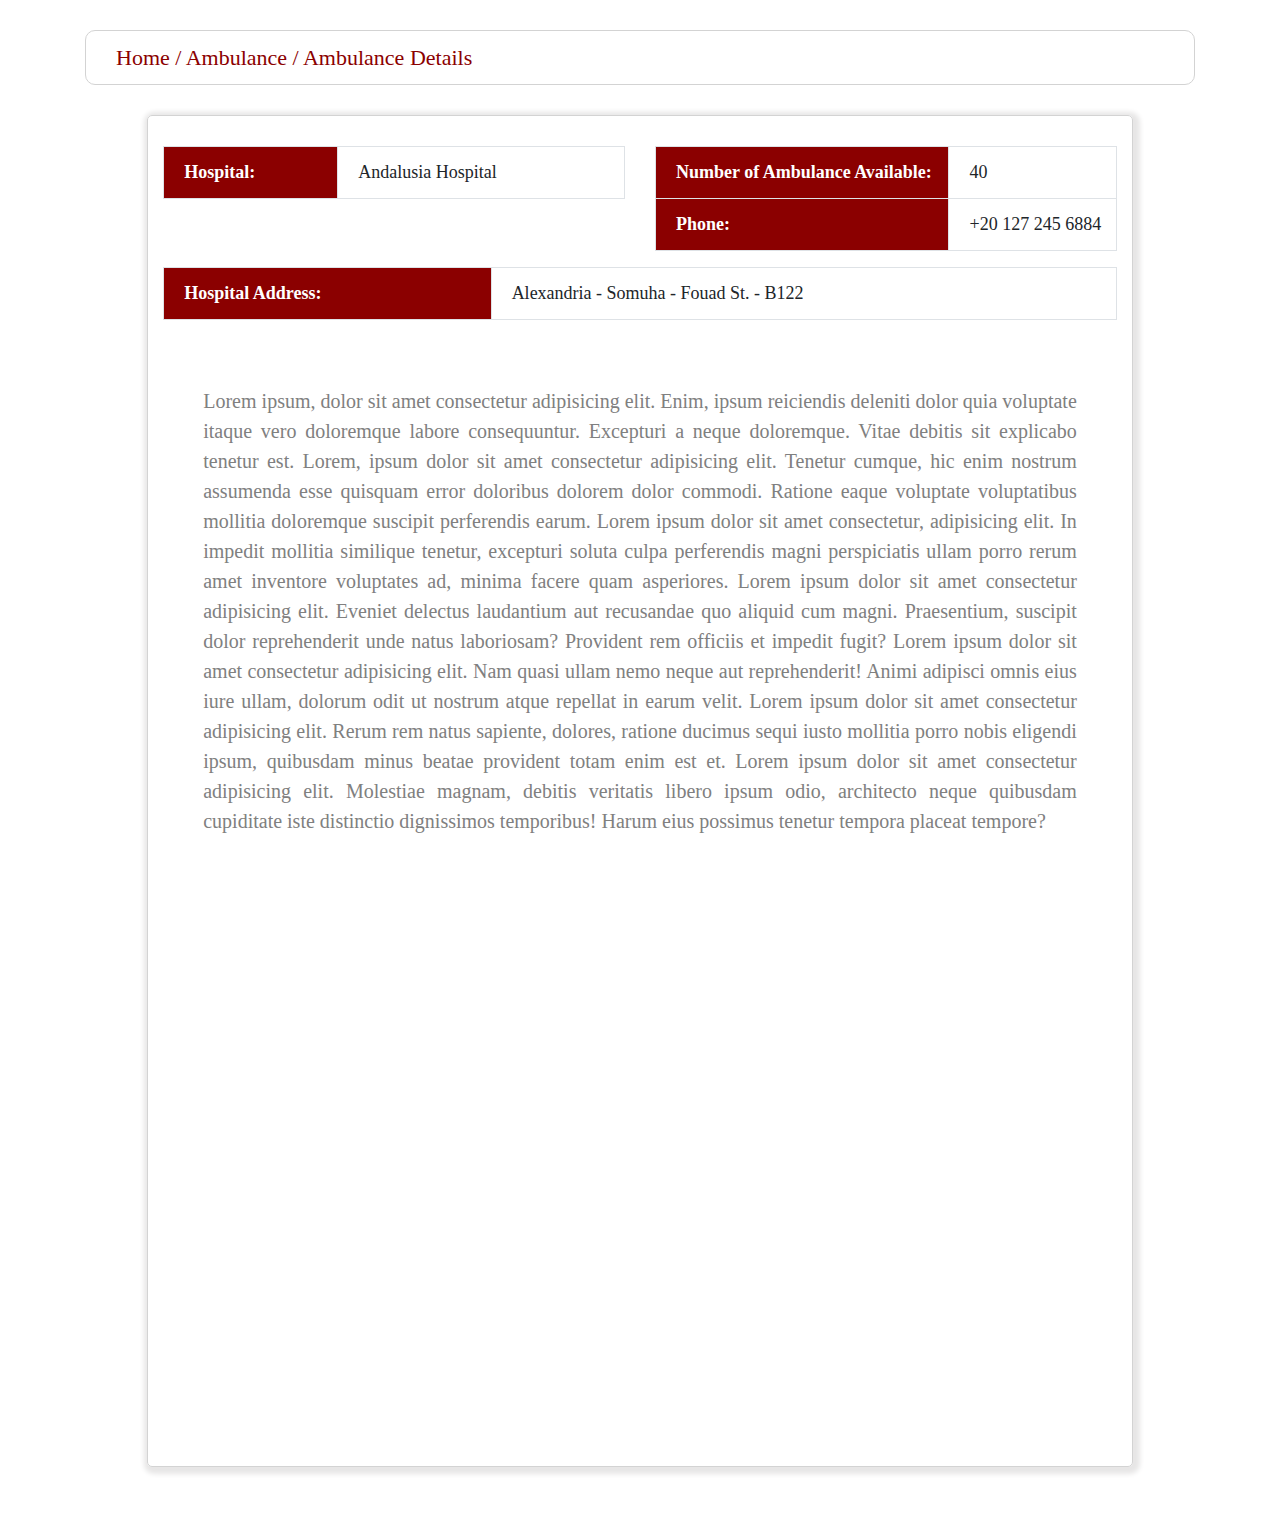
<file: Apna Hospital/one-health/html/detail.html>
<!DOCTYPE html>
<html lang="en">

<head>
    <meta charset="UTF-8" />
    <meta name="viewport" content="width=device-width, initial-scale=1.0" />
    <meta http-equiv="X-UA-Compatible" content="ie=edge" />


    <!-- website font  -->
    <link rel="stylesheet" href="https://use.fontawesome.com/releases/v5.8.1/css/all.css"
        integrity="sha384-50oBUHEmvpQ+1lW4y57PTFmhCaXp0ML5d60M1M7uH2+nqUivzIebhndOJK28anvf" crossorigin="anonymous">

    <!-- Bootstrap CSS -->
    <link rel="stylesheet" href="https://maxcdn.bootstrapcdn.com/bootstrap/4.0.0/css/bootstrap.min.css" />
    <link rel="stylesheet" type="text/css" href="../assets/css/style.css" />

    <title>Donator</title>
</head>

<body>

    <!-- Navigator Start -->
    <section id="navigator">
        <div class="container">
            <div class="path">
                <div class="path-main" style="color: darkred; display:inline-block;" onclick= "window.location.href = 'ambulance.html';">Home</div>
                <div class="path-main" style="color: darkred; display:inline-block;" onclick= "window.location.href = 'more.html';">/ Ambulance</div>
                <div class="path-directio" style="color: darkred; display:inline-block;"> / Ambulance Details</div>
            </div>

        </div>
    </section>
    <!-- Navigator End -->

    <!-- donator Start -->
    <section id="donator">
        <div class="container">
            <div class="row">
                <div class="col-md-6">
                    <table class="table table-bordered">
                        <tr>
                            <th>Hospital:</th>
                            <td>Andalusia Hospital</td>
                        </tr>
                    </table>
                </div>
                <div class="col-md-6">
                <table class="table table-bordered">
                    <tr>
                        <th>Number of Ambulance Available:</th>
                        <td>40</td>
                    </tr>
                    <tr>
                        <th>Phone:</th>
                        <td>+20 127 245 6884</td>
                    </tr>
                </table>
            </div>
            <div class="col-md-12">
                <table class="table table-bordered">
                    <tr>
                        <th>Hospital Address:</th>
                        <td>Alexandria - Somuha - Fouad St. - B122</td>
                    </tr>
                </table>
            </div>
            </div>
            <div class="details-container">
                <p>Lorem ipsum, dolor sit amet consectetur adipisicing elit. Enim, ipsum reiciendis deleniti dolor quia
                    voluptate itaque vero doloremque labore consequuntur. Excepturi a neque doloremque. Vitae debitis
                    sit explicabo tenetur est.
                    Lorem, ipsum dolor sit amet consectetur adipisicing elit. Tenetur cumque, hic enim nostrum assumenda
                    esse quisquam error doloribus dolorem dolor commodi. Ratione eaque voluptate voluptatibus mollitia
                    doloremque suscipit perferendis earum.
                    Lorem ipsum dolor sit amet consectetur, adipisicing elit. In impedit mollitia similique tenetur,
                    excepturi soluta culpa perferendis magni perspiciatis ullam porro rerum amet inventore voluptates
                    ad, minima facere quam asperiores.
                    Lorem ipsum dolor sit amet consectetur adipisicing elit. Eveniet delectus laudantium aut recusandae
                    quo aliquid cum magni. Praesentium, suscipit dolor reprehenderit unde natus laboriosam? Provident
                    rem officiis et impedit fugit?
                    Lorem ipsum dolor sit amet consectetur adipisicing elit. Nam quasi ullam nemo neque aut
                    reprehenderit! Animi adipisci omnis eius iure ullam, dolorum odit ut nostrum atque repellat in earum
                    velit.
                    Lorem ipsum dolor sit amet consectetur adipisicing elit. Rerum rem natus sapiente, dolores, ratione
                    ducimus sequi iusto mollitia porro nobis eligendi ipsum, quibusdam minus beatae provident totam enim
                    est et.
                    Lorem ipsum dolor sit amet consectetur adipisicing elit. Molestiae magnam, debitis veritatis libero
                    ipsum odio, architecto neque quibusdam cupiditate iste distinctio dignissimos temporibus! Harum eius
                    possimus tenetur tempora placeat tempore?
                </p>
            </div>
            <iframe
                src="https://www.google.com/maps/embed?pb=!1m14!1m8!1m3!1d13648.620397637154!2d29.9420796!3d31.2164321!3m2!1i1024!2i768!4f13.1!3m3!1m2!1s0x0%3A0x8476f62bb5008c82!2sAndalusia%20Smouha%20Hospital!5e0!3m2!1sen!2seg!4v1567936654125!5m2!1sen!2seg"
                width="1000" height="550" frameborder="0" style="border:0;" allowfullscreen=""></iframe>
        </div>
    </section>
    <!-- Who End -->


    <!-- Optional JavaScript -->
    <!-- jQuery first, then Popper.js, then Bootstrap JS -->
    <script src="https://code.jquery.com/jquery-3.2.1.min.js"></script>
    <script src="https://maxcdn.bootstrapcdn.com/bootstrap/4.0.0/js/bootstrap.min.js"></script>
    <script src="https://cdnjs.cloudflare.com/ajax/libs/popper.js/1.12.9/umd/popper.min.js"></script>
</body>

</html>
</file>
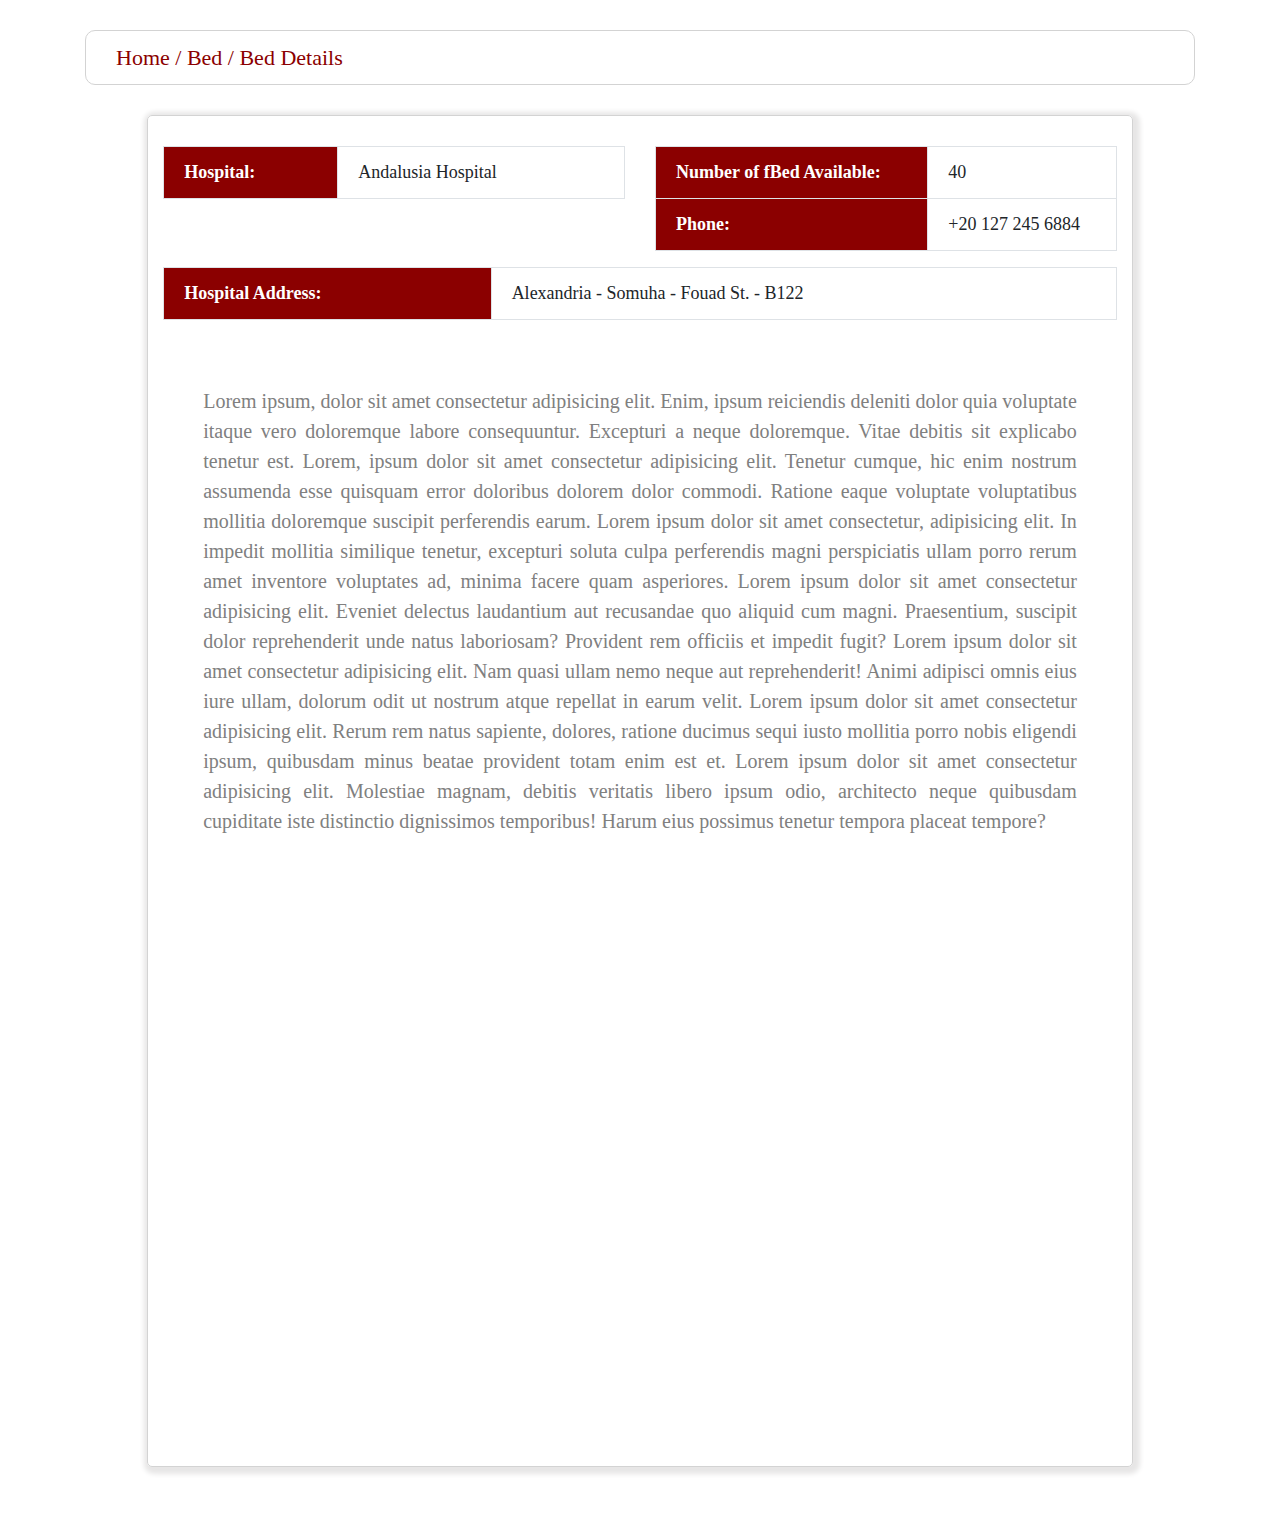
<file: Apna Hospital/one-health/html/detail1.html>
<!DOCTYPE html>
<html lang="en">

<head>
    <meta charset="UTF-8" />
    <meta name="viewport" content="width=device-width, initial-scale=1.0" />
    <meta http-equiv="X-UA-Compatible" content="ie=edge" />


    <!-- website font  -->
    <link rel="stylesheet" href="https://use.fontawesome.com/releases/v5.8.1/css/all.css"
        integrity="sha384-50oBUHEmvpQ+1lW4y57PTFmhCaXp0ML5d60M1M7uH2+nqUivzIebhndOJK28anvf" crossorigin="anonymous">

    <!-- Bootstrap CSS -->
    <link rel="stylesheet" href="https://maxcdn.bootstrapcdn.com/bootstrap/4.0.0/css/bootstrap.min.css" />
    <link rel="stylesheet" type="text/css" href="../assets/css/style.css" />

    <title>Donator</title>
</head>

<body>

    <!-- Navigator Start -->
    <section id="navigator">
        <div class="container">
            <div class="path">
                <div class="path-main" style="color: darkred; display:inline-block;" onclick= "window.location.href = 'bed.html';">Home</div>
                <div class="path-main" style="color: darkred; display:inline-block;" onclick= "window.location.href = 'more1.html';">/ Bed</div>
                <div class="path-directio" style="color: darkred; display:inline-block;"> / Bed Details</div>
            </div>

        </div>
    </section>
    <!-- Navigator End -->

    <!-- donator Start -->
    <section id="donator">
        <div class="container">
            <div class="row">
                <div class="col-md-6">
                    <table class="table table-bordered">
                        <tr>
                            <th>Hospital:</th>
                            <td>Andalusia Hospital</td>
                        </tr>
                    </table>
                </div>
                <div class="col-md-6">
                <table class="table table-bordered">
                    <tr>
                        <th>Number of fBed Available:</th>
                        <td>40</td>
                    </tr>
                    <tr>
                        <th>Phone:</th>
                        <td>+20 127 245 6884</td>
                    </tr>
                </table>
            </div>
            <div class="col-md-12">
                <table class="table table-bordered">
                    <tr>
                        <th>Hospital Address:</th>
                        <td>Alexandria - Somuha - Fouad St. - B122</td>
                    </tr>
                </table>
            </div>
            </div>
            <div class="details-container">
                <p>Lorem ipsum, dolor sit amet consectetur adipisicing elit. Enim, ipsum reiciendis deleniti dolor quia
                    voluptate itaque vero doloremque labore consequuntur. Excepturi a neque doloremque. Vitae debitis
                    sit explicabo tenetur est.
                    Lorem, ipsum dolor sit amet consectetur adipisicing elit. Tenetur cumque, hic enim nostrum assumenda
                    esse quisquam error doloribus dolorem dolor commodi. Ratione eaque voluptate voluptatibus mollitia
                    doloremque suscipit perferendis earum.
                    Lorem ipsum dolor sit amet consectetur, adipisicing elit. In impedit mollitia similique tenetur,
                    excepturi soluta culpa perferendis magni perspiciatis ullam porro rerum amet inventore voluptates
                    ad, minima facere quam asperiores.
                    Lorem ipsum dolor sit amet consectetur adipisicing elit. Eveniet delectus laudantium aut recusandae
                    quo aliquid cum magni. Praesentium, suscipit dolor reprehenderit unde natus laboriosam? Provident
                    rem officiis et impedit fugit?
                    Lorem ipsum dolor sit amet consectetur adipisicing elit. Nam quasi ullam nemo neque aut
                    reprehenderit! Animi adipisci omnis eius iure ullam, dolorum odit ut nostrum atque repellat in earum
                    velit.
                    Lorem ipsum dolor sit amet consectetur adipisicing elit. Rerum rem natus sapiente, dolores, ratione
                    ducimus sequi iusto mollitia porro nobis eligendi ipsum, quibusdam minus beatae provident totam enim
                    est et.
                    Lorem ipsum dolor sit amet consectetur adipisicing elit. Molestiae magnam, debitis veritatis libero
                    ipsum odio, architecto neque quibusdam cupiditate iste distinctio dignissimos temporibus! Harum eius
                    possimus tenetur tempora placeat tempore?
                </p>
            </div>
            <iframe
                src="https://www.google.com/maps/embed?pb=!1m14!1m8!1m3!1d13648.620397637154!2d29.9420796!3d31.2164321!3m2!1i1024!2i768!4f13.1!3m3!1m2!1s0x0%3A0x8476f62bb5008c82!2sAndalusia%20Smouha%20Hospital!5e0!3m2!1sen!2seg!4v1567936654125!5m2!1sen!2seg"
                width="1000" height="550" frameborder="0" style="border:0;" allowfullscreen=""></iframe>
        </div>
    </section>
    <!-- Who End -->


    <!-- Optional JavaScript -->
    <!-- jQuery first, then Popper.js, then Bootstrap JS -->
    <script src="https://code.jquery.com/jquery-3.2.1.min.js"></script>
    <script src="https://maxcdn.bootstrapcdn.com/bootstrap/4.0.0/js/bootstrap.min.js"></script>
    <script src="https://cdnjs.cloudflare.com/ajax/libs/popper.js/1.12.9/umd/popper.min.js"></script>
</body>

</html>
</file>
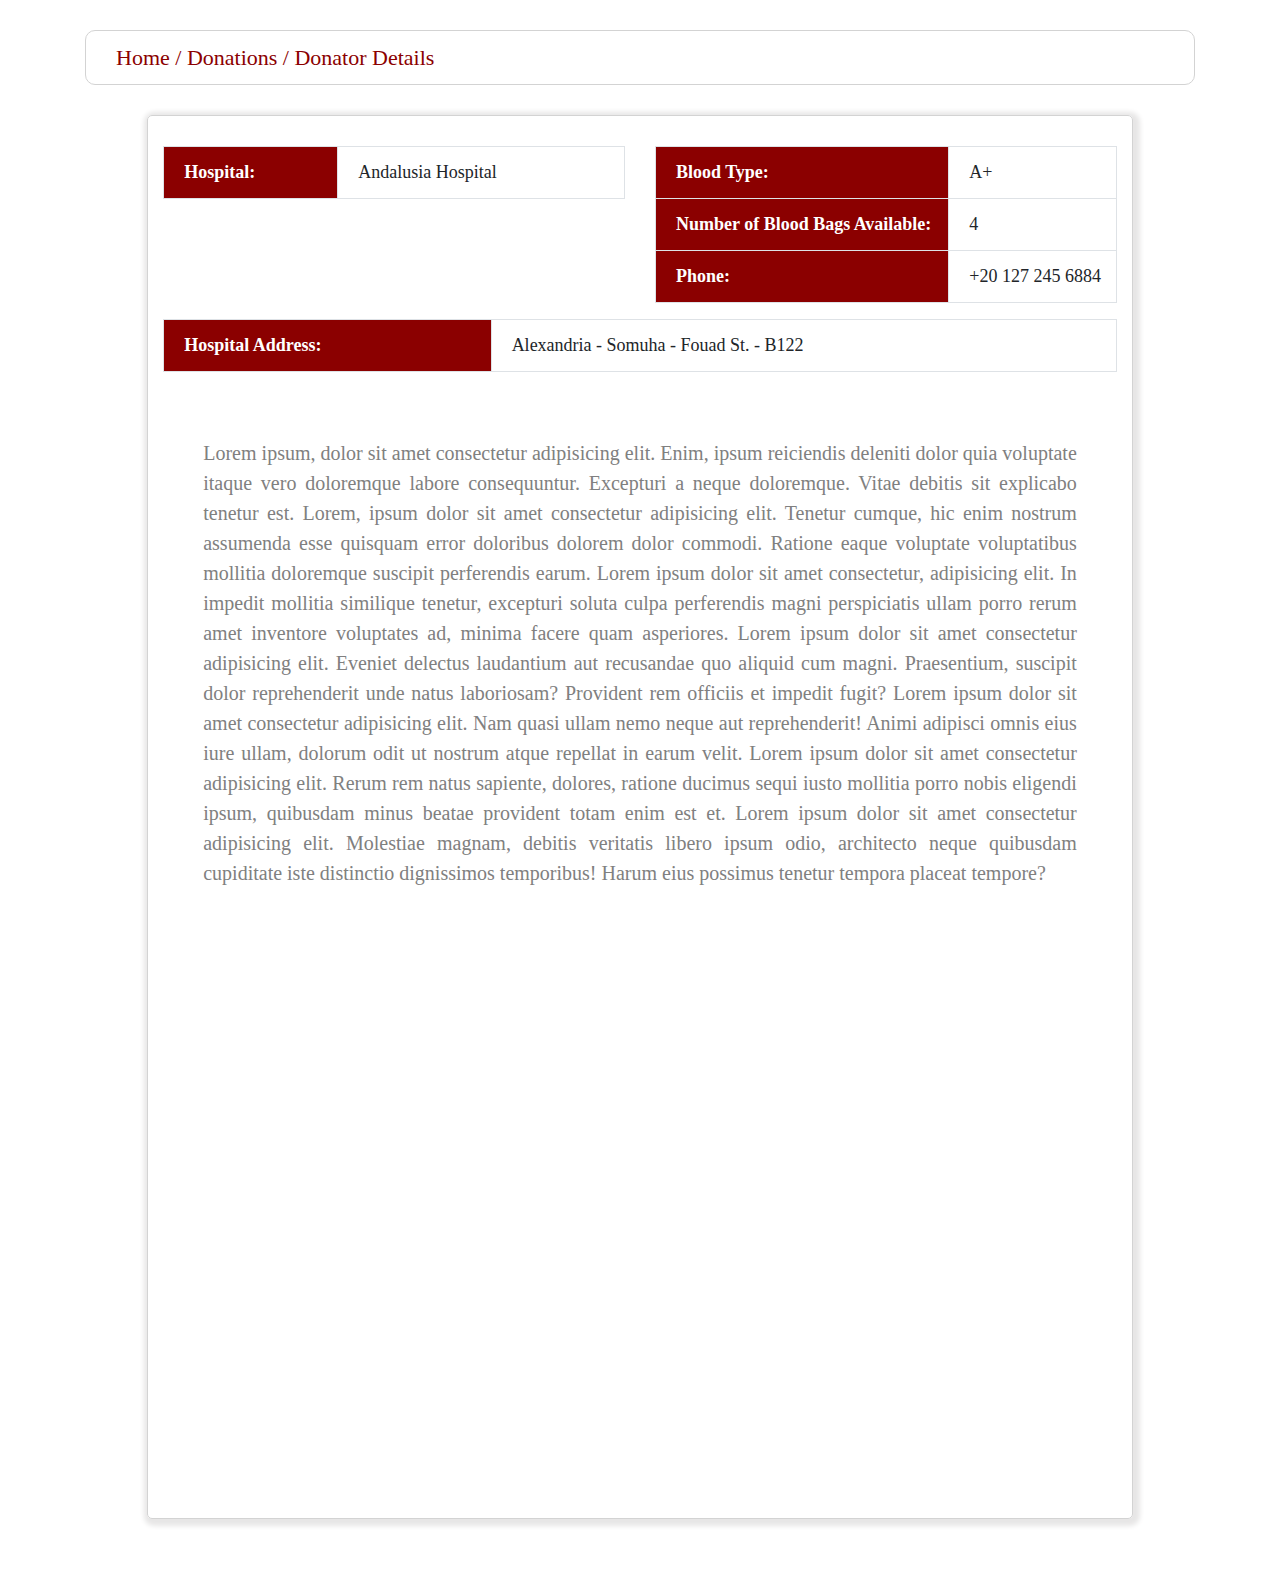
<file: Apna Hospital/one-health/html/donator.html>
<!DOCTYPE html>
<html lang="en">

<head>
    <meta charset="UTF-8" />
    <meta name="viewport" content="width=device-width, initial-scale=1.0" />
    <meta http-equiv="X-UA-Compatible" content="ie=edge" />


    <!-- website font  -->
    <link rel="stylesheet" href="https://use.fontawesome.com/releases/v5.8.1/css/all.css"
        integrity="sha384-50oBUHEmvpQ+1lW4y57PTFmhCaXp0ML5d60M1M7uH2+nqUivzIebhndOJK28anvf" crossorigin="anonymous">

    <!-- Bootstrap CSS -->
    <link rel="stylesheet" href="https://maxcdn.bootstrapcdn.com/bootstrap/4.0.0/css/bootstrap.min.css" />
    <link rel="stylesheet" type="text/css" href="../assets/css/style.css" />

    <title>Donator</title>
</head>

<body>

    <!-- Navigator Start -->
    <section id="navigator">
        <div class="container">
            <div class="path">
                <div class="path-main" style="color: darkred; display:inline-block;" onclick= "window.location.href = 'blood.html';">Home</div>
                <div class="path-main" style="color: darkred; display:inline-block;" onclick= "window.location.href = 'requests.html';">/ Donations</div>
                <div class="path-directio" style="color: darkred; display:inline-block;"> / Donator Details</div>
            </div>

        </div>
    </section>
    <!-- Navigator End -->

    <!-- donator Start -->
    <section id="donator">
        <div class="container">
            <div class="row">
                <div class="col-md-6">
                    <table class="table table-bordered">
                        <tr>
                            <th>Hospital:</th>
                            <td>Andalusia Hospital</td>
                        </tr>
                    </table>
                </div>
                <div class="col-md-6">
                <table class="table table-bordered">
                    <tr>
                        <th>Blood Type:</th>
                        <td>A+</td>
                    </tr>
                    <tr>
                        <th>Number of Blood Bags Available:</th>
                        <td>4</td>
                    </tr>
                    <tr>
                        <th>Phone:</th>
                        <td>+20 127 245 6884</td>
                    </tr>
                </table>
            </div>
            <div class="col-md-12">
                <table class="table table-bordered">
                    <tr>
                        <th>Hospital Address:</th>
                        <td>Alexandria - Somuha - Fouad St. - B122</td>
                    </tr>
                </table>
            </div>
            </div>
            <div class="details-container">
                <p>Lorem ipsum, dolor sit amet consectetur adipisicing elit. Enim, ipsum reiciendis deleniti dolor quia
                    voluptate itaque vero doloremque labore consequuntur. Excepturi a neque doloremque. Vitae debitis
                    sit explicabo tenetur est.
                    Lorem, ipsum dolor sit amet consectetur adipisicing elit. Tenetur cumque, hic enim nostrum assumenda
                    esse quisquam error doloribus dolorem dolor commodi. Ratione eaque voluptate voluptatibus mollitia
                    doloremque suscipit perferendis earum.
                    Lorem ipsum dolor sit amet consectetur, adipisicing elit. In impedit mollitia similique tenetur,
                    excepturi soluta culpa perferendis magni perspiciatis ullam porro rerum amet inventore voluptates
                    ad, minima facere quam asperiores.
                    Lorem ipsum dolor sit amet consectetur adipisicing elit. Eveniet delectus laudantium aut recusandae
                    quo aliquid cum magni. Praesentium, suscipit dolor reprehenderit unde natus laboriosam? Provident
                    rem officiis et impedit fugit?
                    Lorem ipsum dolor sit amet consectetur adipisicing elit. Nam quasi ullam nemo neque aut
                    reprehenderit! Animi adipisci omnis eius iure ullam, dolorum odit ut nostrum atque repellat in earum
                    velit.
                    Lorem ipsum dolor sit amet consectetur adipisicing elit. Rerum rem natus sapiente, dolores, ratione
                    ducimus sequi iusto mollitia porro nobis eligendi ipsum, quibusdam minus beatae provident totam enim
                    est et.
                    Lorem ipsum dolor sit amet consectetur adipisicing elit. Molestiae magnam, debitis veritatis libero
                    ipsum odio, architecto neque quibusdam cupiditate iste distinctio dignissimos temporibus! Harum eius
                    possimus tenetur tempora placeat tempore?
                </p>
            </div>
            <iframe
                src="https://www.google.com/maps/embed?pb=!1m14!1m8!1m3!1d13648.620397637154!2d29.9420796!3d31.2164321!3m2!1i1024!2i768!4f13.1!3m3!1m2!1s0x0%3A0x8476f62bb5008c82!2sAndalusia%20Smouha%20Hospital!5e0!3m2!1sen!2seg!4v1567936654125!5m2!1sen!2seg"
                width="1000" height="550" frameborder="0" style="border:0;" allowfullscreen=""></iframe>
        </div>
    </section>
    <!-- Who End -->


    <!-- Optional JavaScript -->
    <!-- jQuery first, then Popper.js, then Bootstrap JS -->
    <script src="https://code.jquery.com/jquery-3.2.1.min.js"></script>
    <script src="https://maxcdn.bootstrapcdn.com/bootstrap/4.0.0/js/bootstrap.min.js"></script>
    <script src="https://cdnjs.cloudflare.com/ajax/libs/popper.js/1.12.9/umd/popper.min.js"></script>
</body>

</html>
</file>
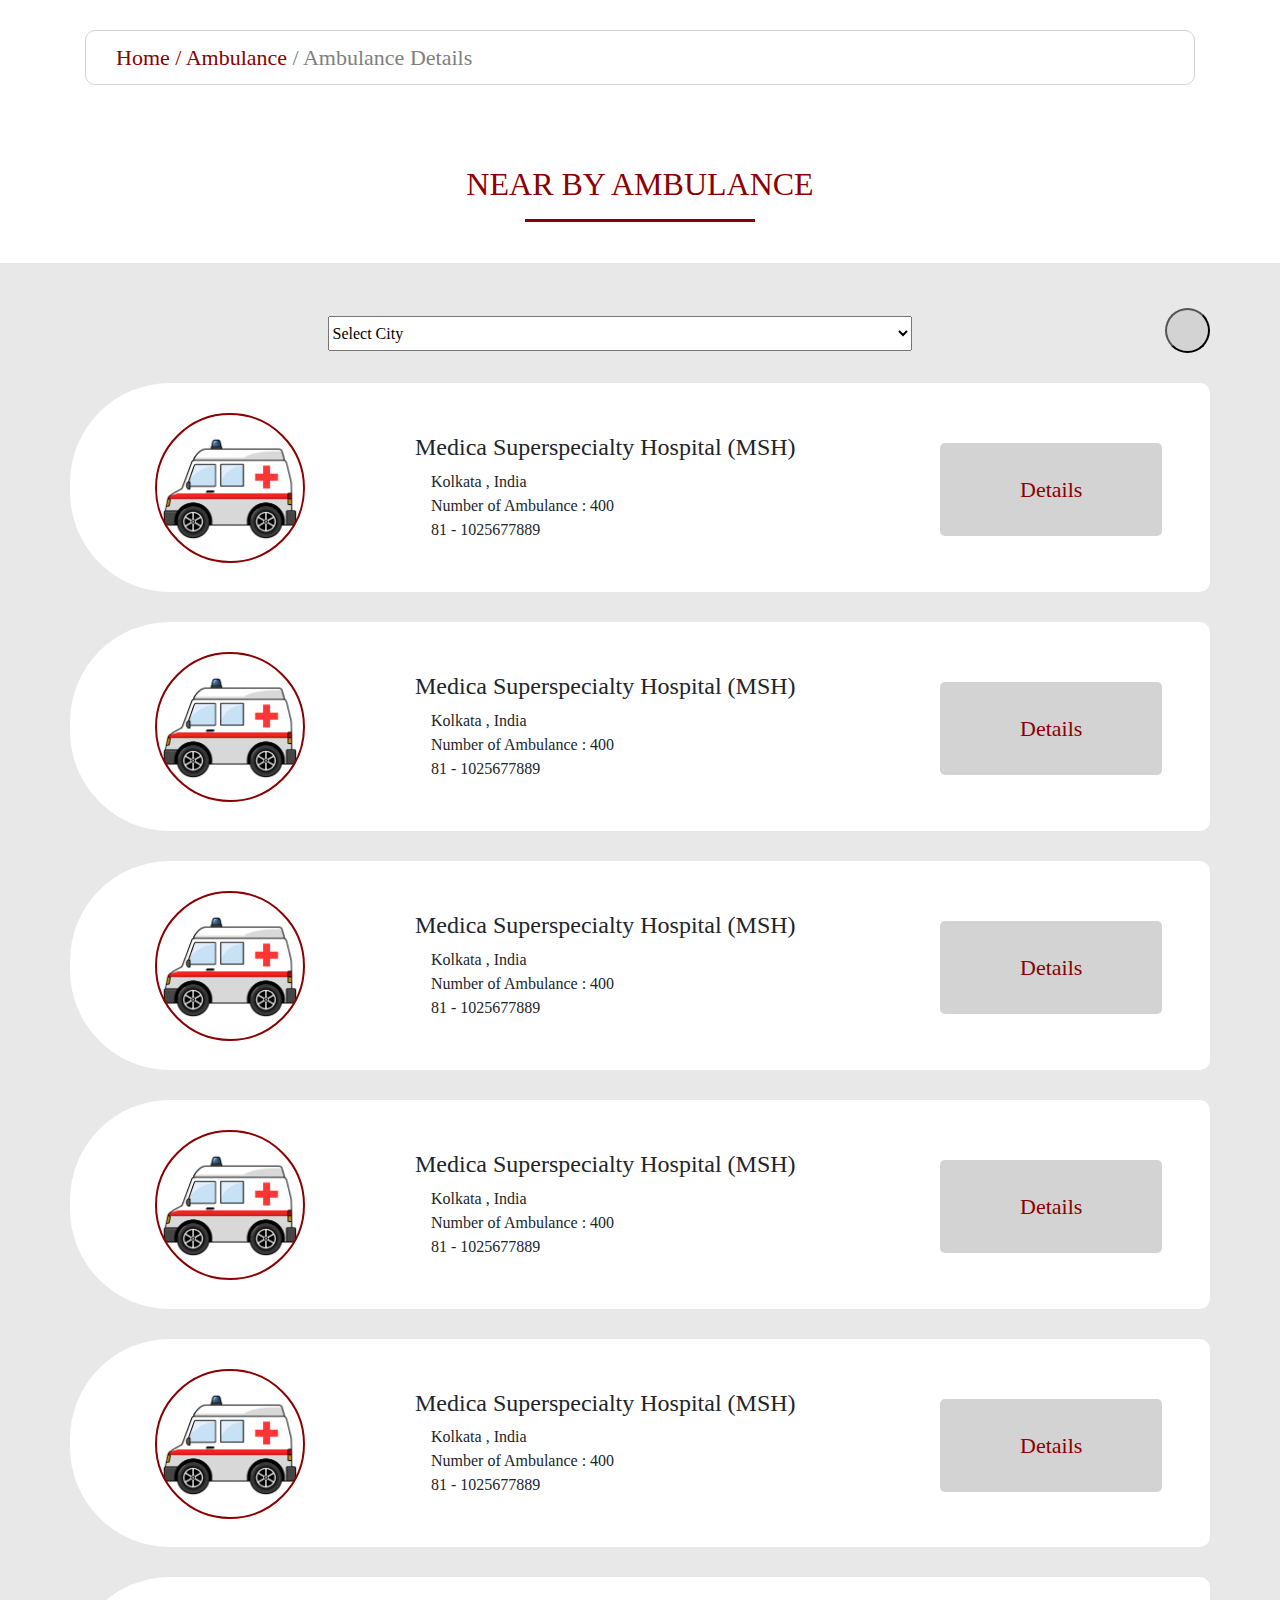
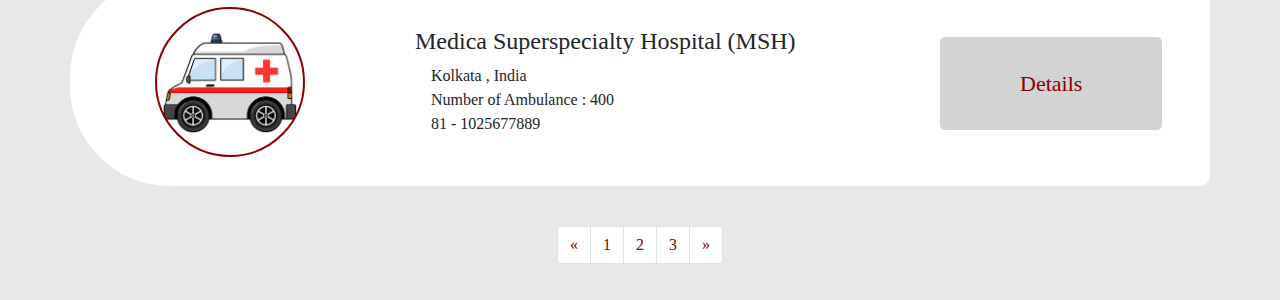
<file: Apna Hospital/one-health/html/more.html>
<!DOCTYPE html>
<html lang="en">

<head>
    <meta charset="UTF-8" />
    <meta name="viewport" content="width=device-width, initial-scale=1.0" />
    <meta http-equiv="X-UA-Compatible" content="ie=edge" />


    <!-- website font  -->
    <link rel="stylesheet" href="https://use.fontawesome.com/releases/v5.8.1/css/all.css"
        integrity="sha384-50oBUHEmvpQ+1lW4y57PTFmhCaXp0ML5d60M1M7uH2+nqUivzIebhndOJK28anvf" crossorigin="anonymous">

    <!-- Bootstrap CSS -->
    <link rel="stylesheet" href="https://maxcdn.bootstrapcdn.com/bootstrap/4.0.0/css/bootstrap.min.css" />
    <link rel="stylesheet" type="text/css" href="../assets/css/style.css" />

    <title>Donations</title>
</head>

<body>
    <!-- Navigator Start -->
    <section id="navigator">
        <div class="container">
            <div class="path">
                <div class="path-main" style="color: darkred; display:inline-block;" onclick= "window.location.href = 'ambulance.html';">Home</div>
                <div class="path-main" style="color: darkred; display:inline-block;" onclick= "window.location.href = 'detail.html';">/ Ambulance</div>
                <div class="path-directio" style="color: grey; display:inline-block;"> / Ambulance Details</div>
            </div>

        </div>
    </section>
    <!-- Navigator End -->

    <!-- Requests Start -->
    <section id="requests">
        <div class="title">
            <h2>NEAR BY AMBULANCE</h2>
            <hr class="line">
        </div>
        <div class="container">
            <div class="row">
                <div class="col-lg-8" style="margin: auto;">
                    <select name="City" id="">
                        <option value="" disabled selected>Select City</option>
                        <option value="Kolkata">Kolkata</option>
                        <option value="Delhi">Delhi</option>
                        <option value="Mumbai">Mumbai</option>
                    </select>
                </div>
                <div class="search">
                    <button><i class="col-lg-2 fas fa-search"></i></button>
                </div>
            </div>
            <div class="row">
                <div class="col-lg-12">
                    <div class="row">
                        <div class="col-lg-3">
                            <div class="type">
                                <h2 style="background-image: url(../assets/img/amb1.png);background-position: center;background-size: contain;background-repeat: no-repeat;"></h2>
                            </div>
                        </div>
                        <div class="data col-lg-6">
                            <h4>Medica Superspecialty Hospital (MSH)</h4>
                            <span class="text-lg text-grey"><span class="mai-location px-2"></span>Kolkata , India</span><br>
                            <span class="text-sm text-grey py-1"><span class="mai-car px-2"></span>Number of Ambulance : 400</span><br>
                            <span class="text-sm text-grey py-1"><span class="mai-call px-2"></span>81 - 1025677889</span><br>
                        </div>
                        <div class="col-lg-3">
                            <button onclick="window.location.href = 'detail.html';">Details</button>
                        </div>
                    </div>
                </div>
            </div>
            <div class="row">
                <div class="col-lg-12">
                    <div class="row">
                        <div class="col-lg-3">
                            <div class="type">
                              <h2 style="background-image: url(../assets/img/amb1.png);background-position: center;background-size: contain;background-repeat: no-repeat;"></h2>
                            </div>
                        </div>
                        <div class="data col-lg-6">
                            <h4>Medica Superspecialty Hospital (MSH)</h4>
                            <span class="text-lg text-grey"><span class="mai-location px-2"></span>Kolkata , India</span><br>
                            <span class="text-sm text-grey py-1"><span class="mai-car px-2"></span>Number of Ambulance : 400</span><br>
                            <span class="text-sm text-grey py-1"><span class="mai-call px-2"></span>81 - 1025677889</span><br>
                        </div>
                        <div class="col-lg-3">
                            <button onclick="window.location.href = 'detail.html';">Details</button>
                        </div>
                    </div>
                </div>
            </div>
            <div class="row">
                <div class="col-lg-12">
                    <div class="row">
                        <div class="col-lg-3">
                            <div class="type">
                              <h2 style="background-image: url(../assets/img/amb1.png);background-position: center;background-size: contain;background-repeat: no-repeat;"></h2>
                            </div>
                        </div>
                        <div class="data col-lg-6">
                            <h4>Medica Superspecialty Hospital (MSH)</h4>
                            <span class="text-lg text-grey"><span class="mai-location px-2"></span>Kolkata , India</span><br>
                            <span class="text-sm text-grey py-1"><span class="mai-car px-2"></span>Number of Ambulance : 400</span><br>
                            <span class="text-sm text-grey py-1"><span class="mai-call px-2"></span>81 - 1025677889</span><br>
                        </div>
                        <div class="col-lg-3">
                            <button onclick="window.location.href = 'detail.html';">Details</button>
                        </div>
                    </div>
                </div>
            </div>
            <div class="row">
                <div class="col-lg-12">
                    <div class="row">
                        <div class="col-lg-3">
                            <div class="type">
                              <h2 style="background-image: url(../assets/img/amb1.png);background-position: center;background-size: contain;background-repeat: no-repeat;"></h2>
                            </div>
                        </div>
                        <div class="data col-lg-6">
                            <h4>Medica Superspecialty Hospital (MSH)</h4>
                            <span class="text-lg text-grey"><span class="mai-location px-2"></span>Kolkata , India</span><br>
                            <span class="text-sm text-grey py-1"><span class="mai-car px-2"></span>Number of Ambulance : 400</span><br>
                            <span class="text-sm text-grey py-1"><span class="mai-call px-2"></span>81 - 1025677889</span><br>
                        </div>
                        <div class="col-lg-3">
                            <button onclick="window.location.href = 'detail.html';">Details</button>
                        </div>
                    </div>
                </div>
            </div>
            <div class="row">
                <div class="col-lg-12">
                    <div class="row">
                        <div class="col-lg-3">
                            <div class="type">
                              <h2 style="background-image: url(../assets/img/amb1.png);background-position: center;background-size: contain;background-repeat: no-repeat;"></h2>
                            </div>
                        </div>
                        <div class="data col-lg-6">
                            <h4>Medica Superspecialty Hospital (MSH)</h4>
                            <span class="text-lg text-grey"><span class="mai-location px-2"></span>Kolkata , India</span><br>
                            <span class="text-sm text-grey py-1"><span class="mai-car px-2"></span>Number of Ambulance : 400</span><br>
                            <span class="text-sm text-grey py-1"><span class="mai-call px-2"></span>81 - 1025677889</span><br>
                        </div>
                        <div class="col-lg-3">
                            <button onclick="window.location.href = 'detail.html';">Details</button>
                        </div>
                    </div>
                </div>
            </div>
            <div class="row">
                <div class="col-lg-12">
                    <div class="row">
                        <div class="col-lg-3">
                            <div class="type">
                              <h2 style="background-image: url(../assets/img/amb1.png);background-position: center;background-size: contain;background-repeat: no-repeat;"></h2>
                            </div>
                        </div>
                        <div class="data col-lg-6">
                            <h4>Medica Superspecialty Hospital (MSH)</h4>
                            <span class="text-lg text-grey"><span class="mai-location px-2"></span>Kolkata , India</span><br>
                            <span class="text-sm text-grey py-1"><span class="mai-car px-2"></span>Number of Ambulance : 400</span><br>
                            <span class="text-sm text-grey py-1"><span class="mai-call px-2"></span>81 - 1025677889</span><br>
                        </div>
                        <div class="col-lg-3">
                            <button onclick="window.location.href = 'detail.html';">Details</button>
                        </div>
                    </div>
                </div>
            </div>
            <div class="page-num">
                    <nav aria-label="Page navigation example">
                        <ul class="pagination justify-content-center">
                            <li class="page-item">
                                <a class="page-link" href="#" aria-label="Previous">
                                    <span aria-hidden="true">&laquo;</span>
                                    <span class="sr-only">Previous</span>
                                </a>
                            </li>
                            <li class="page-item"><a class="page-link" href="#">1</a></li>
                            <li class="page-item"><a class="page-link" href="#">2</a></li>
                            <li class="page-item"><a class="page-link" href="#">3</a></li>
                            <li class="page-item">
                                <a class="page-link" href="#" aria-label="Next">
                                    <span aria-hidden="true">&raquo;</span>
                                    <span class="sr-only">Next</span>
                                </a>
                            </li>
                        </ul>
                    </nav>
                </div>
        </div>
    </section>
    <!-- Requests End -->


    <!-- Optional JavaScript -->
    <!-- jQuery first, then Popper.js, then Bootstrap JS -->
    <script src="https://code.jquery.com/jquery-3.2.1.min.js"></script>
    <script src="https://maxcdn.bootstrapcdn.com/bootstrap/4.0.0/js/bootstrap.min.js"></script>
    <script src="https://cdnjs.cloudflare.com/ajax/libs/popper.js/1.12.9/umd/popper.min.js"></script>
</body>

</html>
</file>
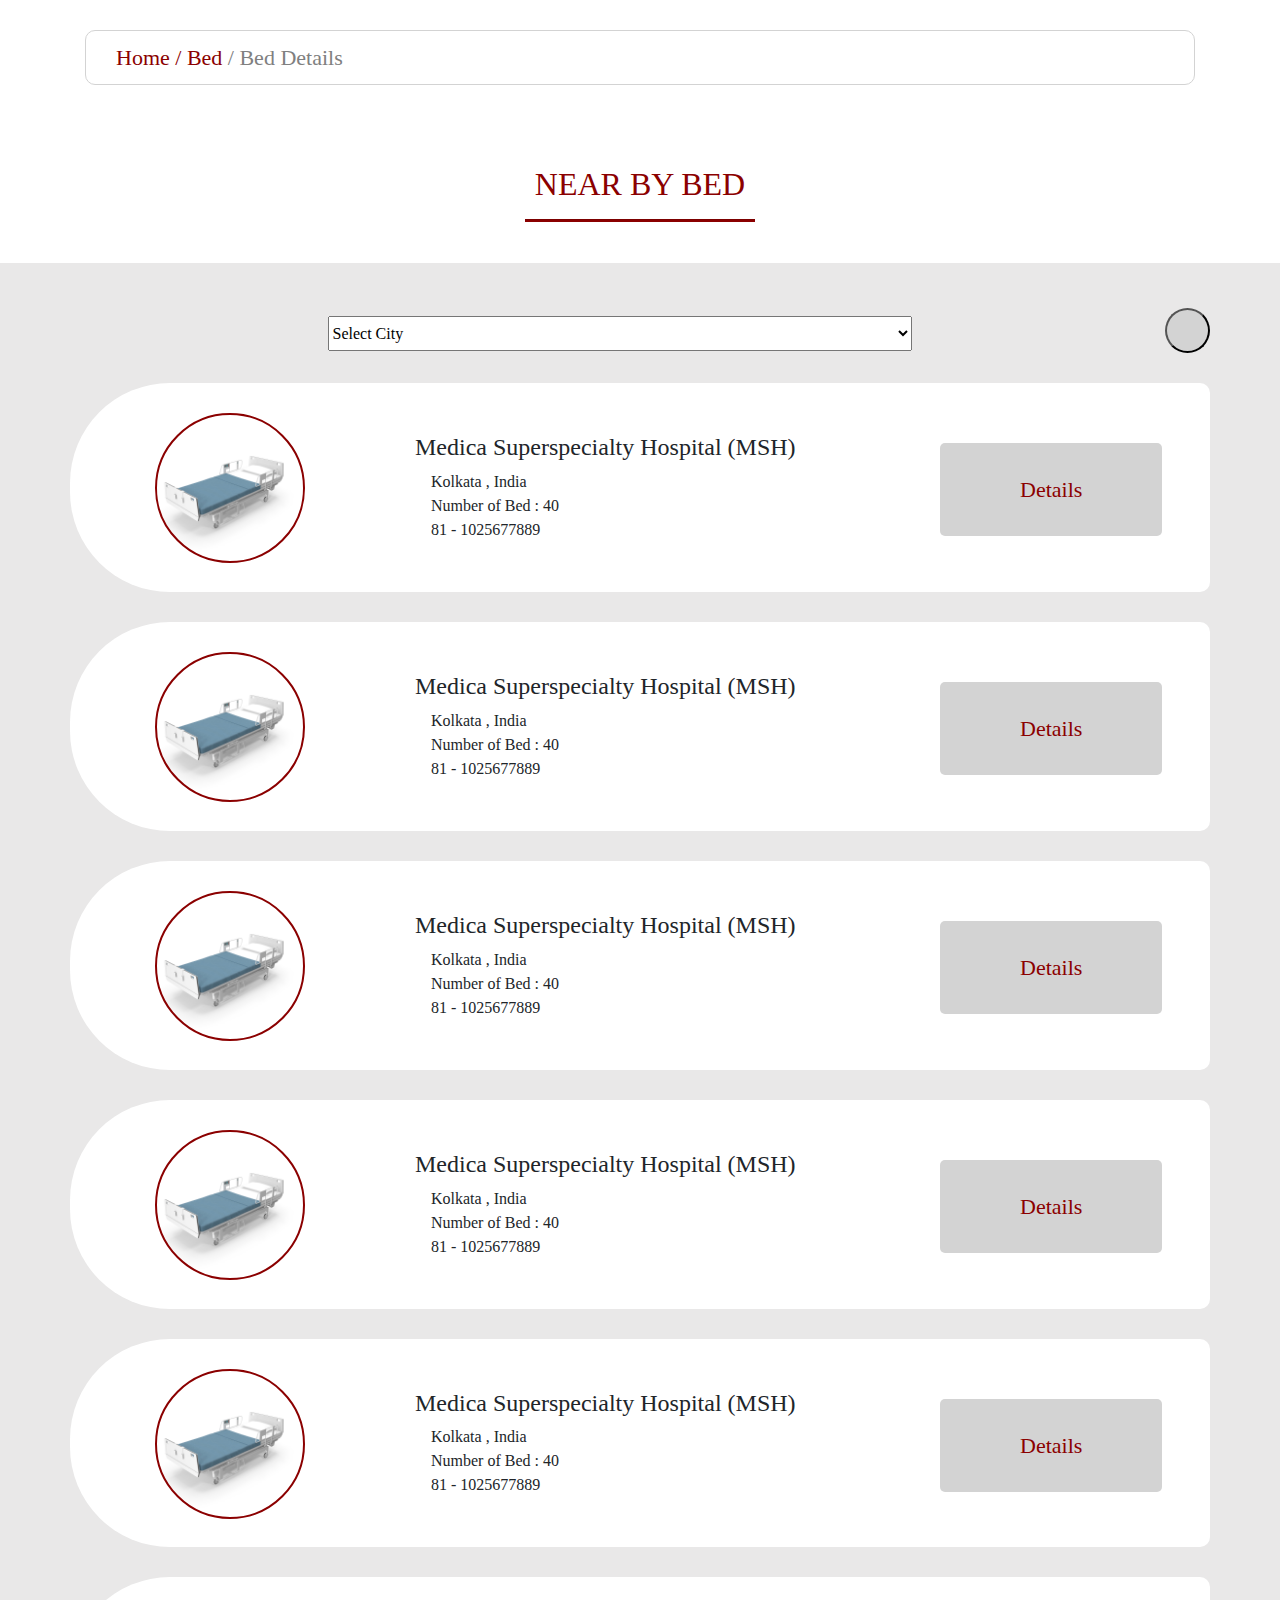
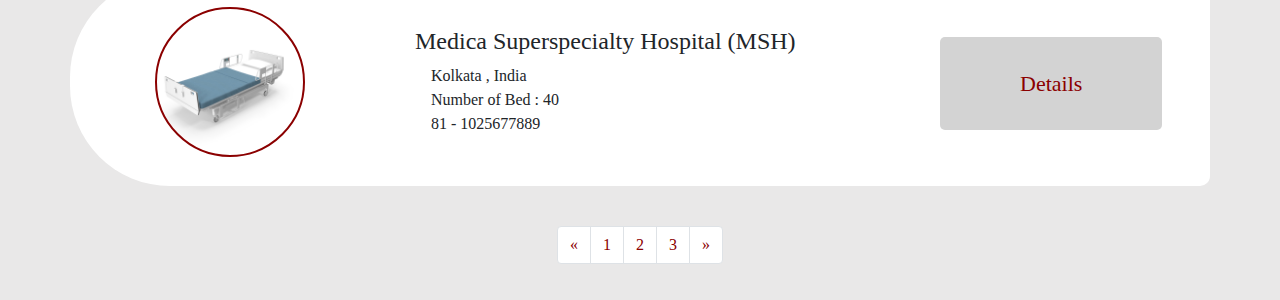
<file: Apna Hospital/one-health/html/more1.html>
<!DOCTYPE html>
<html lang="en">

<head>
    <meta charset="UTF-8" />
    <meta name="viewport" content="width=device-width, initial-scale=1.0" />
    <meta http-equiv="X-UA-Compatible" content="ie=edge" />


    <!-- website font  -->
    <link rel="stylesheet" href="https://use.fontawesome.com/releases/v5.8.1/css/all.css"
        integrity="sha384-50oBUHEmvpQ+1lW4y57PTFmhCaXp0ML5d60M1M7uH2+nqUivzIebhndOJK28anvf" crossorigin="anonymous">

    <!-- Bootstrap CSS -->
    <link rel="stylesheet" href="https://maxcdn.bootstrapcdn.com/bootstrap/4.0.0/css/bootstrap.min.css" />
    <link rel="stylesheet" type="text/css" href="../assets/css/style.css" />

    <title>Donations</title>
</head>

<body>
    <!-- Navigator Start -->
    <section id="navigator">
        <div class="container">
            <div class="path">
                <div class="path-main" style="color: darkred; display:inline-block;" onclick= "window.location.href = 'bed.html';">Home</div>
                <div class="path-main" style="color: darkred; display:inline-block;" onclick= "window.location.href = 'detail1.html';">/ Bed</div>
                <div class="path-directio" style="color: grey; display:inline-block;"> / Bed Details</div>
            </div>

        </div>
    </section>
    <!-- Navigator End -->

    <!-- Requests Start -->
    <section id="requests">
        <div class="title">
            <h2>NEAR BY BED</h2>
            <hr class="line">
        </div>
        <div class="container">
            <div class="row">
                <div class="col-lg-8" style="margin: auto;">
                    <select name="City" id="">
                        <option value="" disabled selected>Select City</option>
                        <option value="Kolkata">Kolkata</option>
                        <option value="Delhi">Delhi</option>
                        <option value="Mumbai">Mumbai</option>
                    </select>
                </div>
                <div class="search">
                    <button><i class="col-lg-2 fas fa-search"></i></button>
                </div>
            </div>
            <div class="row">
                <div class="col-lg-12">
                    <div class="row">
                        <div class="col-lg-3">
                            <div class="type">
                                <h2 style="background-image: url(../assets/img/bed.jpg);background-position: center;background-size: contain;background-repeat: no-repeat;"></h2>
                            </div>
                        </div>
                        <div class="data col-lg-6">
                            <h4>Medica Superspecialty Hospital (MSH)</h4>
                            <span class="text-lg text-grey"><span class="mai-location px-2"></span>Kolkata , India</span><br>
                            <span class="text-sm text-grey py-1"><span class="mai-bed px-2"></span>Number of Bed : 40</span><br>
                            <span class="text-sm text-grey py-1"><span class="mai-call px-2"></span>81 - 1025677889</span><br>
                        </div>
                        <div class="col-lg-3">
                            <button onclick="window.location.href = 'detail1.html';">Details</button>
                        </div>
                    </div>
                </div>
            </div>
            <div class="row">
                <div class="col-lg-12">
                    <div class="row">
                        <div class="col-lg-3">
                            <div class="type">
                              <h2 style="background-image: url(../assets/img/bed.jpg);background-position: center;background-size: contain;background-repeat: no-repeat;"></h2>
                            </div>
                        </div>
                        <div class="data col-lg-6">
                            <h4>Medica Superspecialty Hospital (MSH)</h4>
                            <span class="text-lg text-grey"><span class="mai-location px-2"></span>Kolkata , India</span><br>
                            <span class="text-sm text-grey py-1"><span class="mai-bed px-2"></span>Number of Bed : 40</span><br>
                            <span class="text-sm text-grey py-1"><span class="mai-call px-2"></span>81 - 1025677889</span><br>
                        </div>
                        <div class="col-lg-3">
                            <button onclick="window.location.href = 'detail1.html';">Details</button>
                        </div>
                    </div>
                </div>
            </div>
            <div class="row">
                <div class="col-lg-12">
                    <div class="row">
                        <div class="col-lg-3">
                            <div class="type">
                              <h2 style="background-image: url(../assets/img/bed.jpg);background-position: center;background-size: contain;background-repeat: no-repeat;"></h2>
                            </div>
                        </div>
                        <div class="data col-lg-6">
                            <h4>Medica Superspecialty Hospital (MSH)</h4>
                            <span class="text-lg text-grey"><span class="mai-location px-2"></span>Kolkata , India</span><br>
                            <span class="text-sm text-grey py-1"><span class="mai-bed px-2"></span>Number of Bed : 40</span><br>
                            <span class="text-sm text-grey py-1"><span class="mai-call px-2"></span>81 - 1025677889</span><br>
                        </div>
                        <div class="col-lg-3">
                            <button onclick="window.location.href = 'detail1.html';">Details</button>
                        </div>
                    </div>
                </div>
            </div>
            <div class="row">
                <div class="col-lg-12">
                    <div class="row">
                        <div class="col-lg-3">
                            <div class="type">
                              <h2 style="background-image: url(../assets/img/bed.jpg);background-position: center;background-size: contain;background-repeat: no-repeat;"></h2>
                            </div>
                        </div>
                        <div class="data col-lg-6">
                            <h4>Medica Superspecialty Hospital (MSH)</h4>
                            <span class="text-lg text-grey"><span class="mai-location px-2"></span>Kolkata , India</span><br>
                            <span class="text-sm text-grey py-1"><span class="mai-bed px-2"></span>Number of Bed : 40</span><br>
                            <span class="text-sm text-grey py-1"><span class="mai-call px-2"></span>81 - 1025677889</span><br>
                        </div>
                        <div class="col-lg-3">
                            <button onclick="window.location.href = 'detail1.html';">Details</button>
                        </div>
                    </div>
                </div>
            </div>
            <div class="row">
                <div class="col-lg-12">
                    <div class="row">
                        <div class="col-lg-3">
                            <div class="type">
                              <h2 style="background-image: url(../assets/img/bed.jpg);background-position: center;background-size: contain;background-repeat: no-repeat;"></h2>
                            </div>
                        </div>
                        <div class="data col-lg-6">
                            <h4>Medica Superspecialty Hospital (MSH)</h4>
                            <span class="text-lg text-grey"><span class="mai-location px-2"></span>Kolkata , India</span><br>
                            <span class="text-sm text-grey py-1"><span class="mai-bed px-2"></span>Number of Bed : 40</span><br>
                            <span class="text-sm text-grey py-1"><span class="mai-call px-2"></span>81 - 1025677889</span><br>
                        </div>
                        <div class="col-lg-3">
                            <button onclick="window.location.href = 'detail1.html';">Details</button>
                        </div>
                    </div>
                </div>
            </div>
            <div class="row">
                <div class="col-lg-12">
                    <div class="row">
                        <div class="col-lg-3">
                            <div class="type">
                              <h2 style="background-image: url(../assets/img/bed.jpg);background-position: center;background-size: contain;background-repeat: no-repeat;"></h2>
                            </div>
                        </div>
                        <div class="data col-lg-6">
                            <h4>Medica Superspecialty Hospital (MSH)</h4>
                            <span class="text-lg text-grey"><span class="mai-location px-2"></span>Kolkata , India</span><br>
                            <span class="text-sm text-grey py-1"><span class="mai-bed px-2"></span>Number of Bed : 40</span><br>
                            <span class="text-sm text-grey py-1"><span class="mai-call px-2"></span>81 - 1025677889</span><br>
                        </div>
                        <div class="col-lg-3">
                            <button onclick="window.location.href = 'detail1.html';">Details</button>
                        </div>
                    </div>
                </div>
            </div>
            <div class="page-num">
                    <nav aria-label="Page navigation example">
                        <ul class="pagination justify-content-center">
                            <li class="page-item">
                                <a class="page-link" href="#" aria-label="Previous">
                                    <span aria-hidden="true">&laquo;</span>
                                    <span class="sr-only">Previous</span>
                                </a>
                            </li>
                            <li class="page-item"><a class="page-link" href="#">1</a></li>
                            <li class="page-item"><a class="page-link" href="#">2</a></li>
                            <li class="page-item"><a class="page-link" href="#">3</a></li>
                            <li class="page-item">
                                <a class="page-link" href="#" aria-label="Next">
                                    <span aria-hidden="true">&raquo;</span>
                                    <span class="sr-only">Next</span>
                                </a>
                            </li>
                        </ul>
                    </nav>
                </div>
        </div>
    </section>
    <!-- Requests End -->


    <!-- Optional JavaScript -->
    <!-- jQuery first, then Popper.js, then Bootstrap JS -->
    <script src="https://code.jquery.com/jquery-3.2.1.min.js"></script>
    <script src="https://maxcdn.bootstrapcdn.com/bootstrap/4.0.0/js/bootstrap.min.js"></script>
    <script src="https://cdnjs.cloudflare.com/ajax/libs/popper.js/1.12.9/umd/popper.min.js"></script>
</body>

</html>
</file>
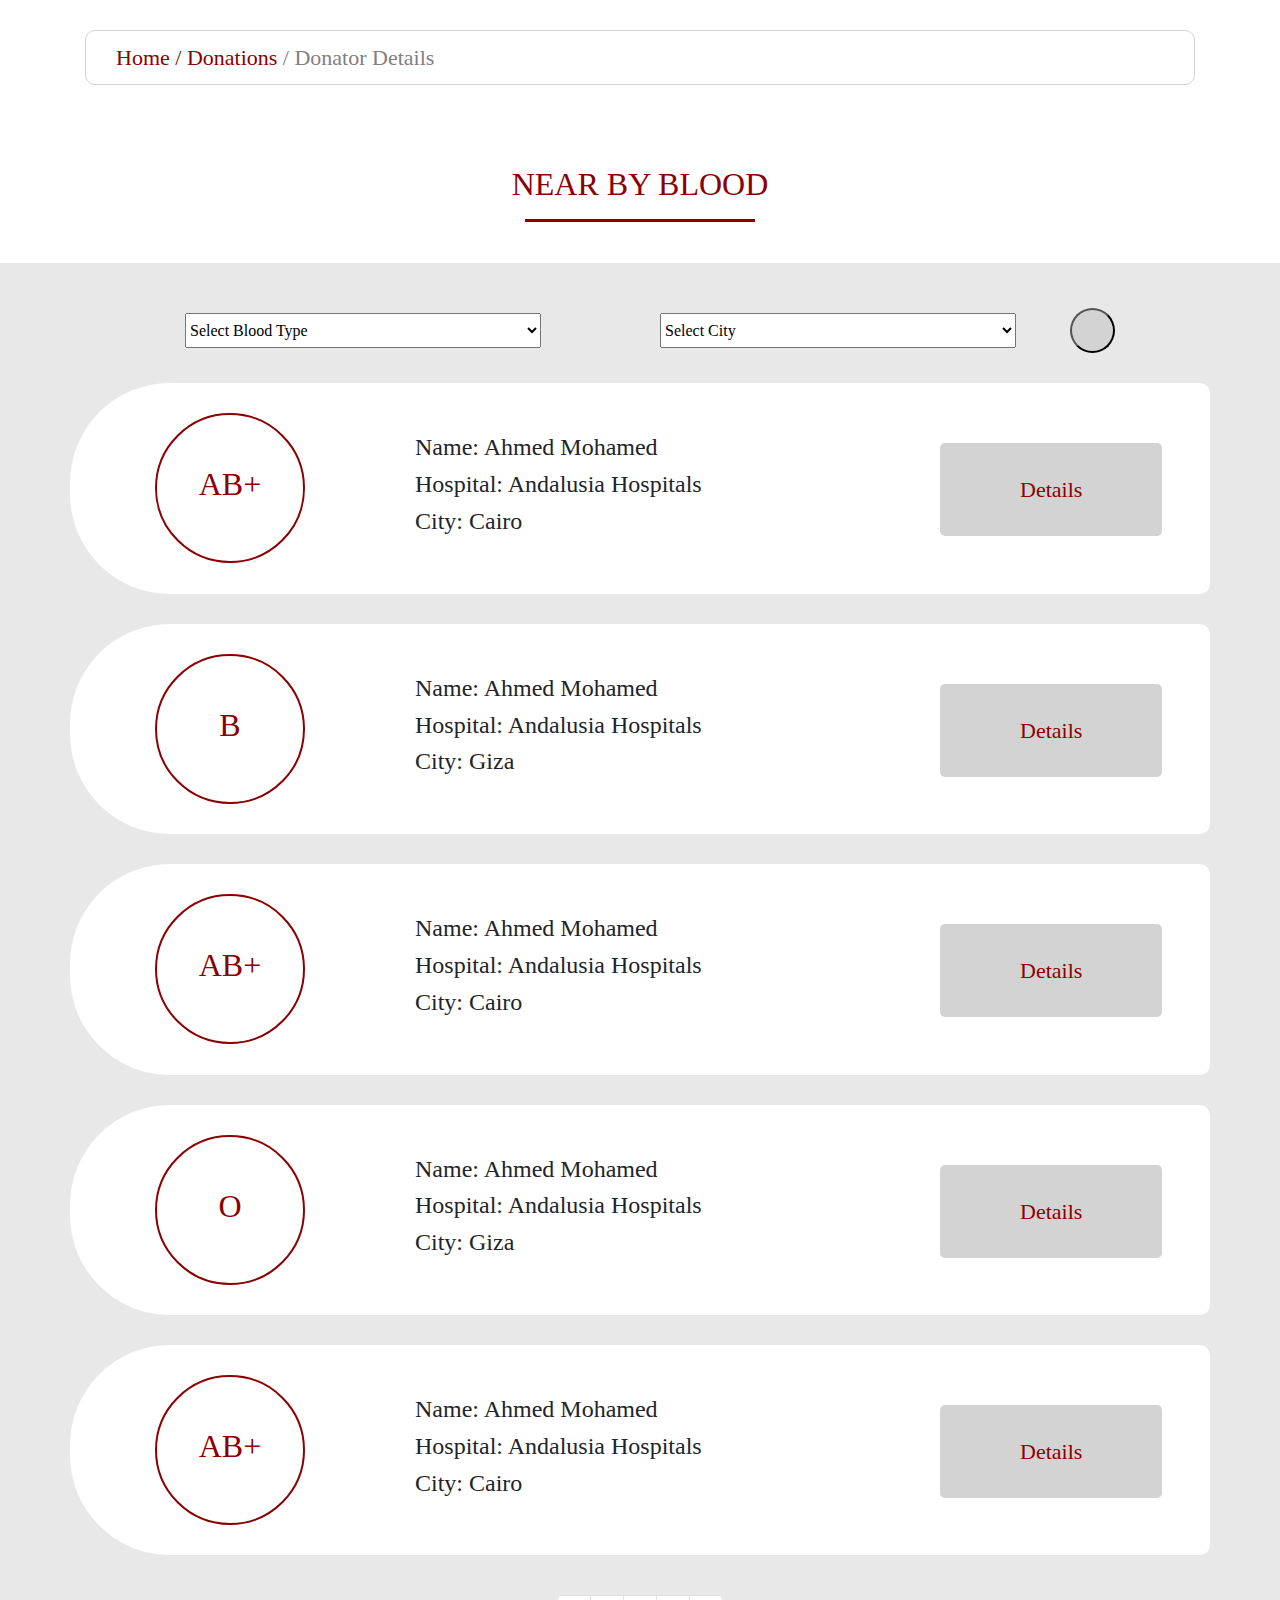
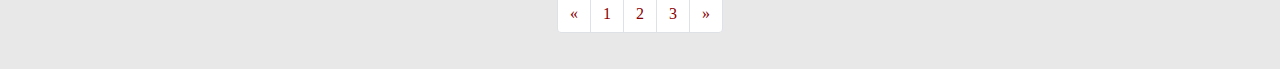
<file: Apna Hospital/one-health/html/requests.html>
<!DOCTYPE html>
<html lang="en">

<head>
    <meta charset="UTF-8" />
    <meta name="viewport" content="width=device-width, initial-scale=1.0" />
    <meta http-equiv="X-UA-Compatible" content="ie=edge" />


    <!-- website font  -->
    <link rel="stylesheet" href="https://use.fontawesome.com/releases/v5.8.1/css/all.css"
        integrity="sha384-50oBUHEmvpQ+1lW4y57PTFmhCaXp0ML5d60M1M7uH2+nqUivzIebhndOJK28anvf" crossorigin="anonymous">

    <!-- Bootstrap CSS -->
    <link rel="stylesheet" href="https://maxcdn.bootstrapcdn.com/bootstrap/4.0.0/css/bootstrap.min.css" />
    <link rel="stylesheet" type="text/css" href="../assets/css/style.css" />

    <title>Donations</title>
</head>

<body>
    <!-- Navigator Start -->
    <section id="navigator">
        <div class="container">
            <div class="path">
                <div class="path-main" style="color: darkred; display:inline-block;" onclick= "window.location.href = 'blood.html';">Home</div>
                <div class="path-main" style="color: darkred; display:inline-block;" onclick= "window.location.href = 'requests.html';">/ Donations</div>
                <div class="path-directio" style="color: grey; display:inline-block;"> / Donator Details</div>
            </div>

        </div>
    </section>
    <!-- Navigator End -->

    <!-- Requests Start -->
    <section id="requests">
        <div class="title">
            <h2>NEAR BY BLOOD</h2>
            <hr class="line">
        </div>
        <div class="container">
            <div class="row">
                <div class="col-lg-5">
                    <select name="Type" id="">
                        <option value="" disabled selected>Select Blood Type</option>
                        <option value="AB+">AB+</option>
                        <option value="O">O</option>
                        <option value="B">B</option>
                    </select>
                </div>
                <div class="col-lg-5">
                    <select name="City" id="">
                        <option value="" disabled selected>Select City</option>
                        <option value="Kolkata">Kolkata</option>
                        <option value="Delhi">Delhi</option>
                        <option value="Mumbai">Mumbai</option>
                    </select>
                </div>
                <div class="search">
                    <button><i class="col-lg-2 fas fa-search"></i></button>
                </div>
            </div>
            <div class="row">
                <div class="col-lg-12">
                    <div class="row">
                        <div class="col-lg-3">
                            <div class="type">
                                <h2>AB+</h2>
                            </div>
                        </div>
                        <div class="data col-lg-6">
                            <h4>Name: Ahmed Mohamed</h4>
                            <h4>Hospital: Andalusia Hospitals</h4>
                            <h4>City: Cairo</h4>
                        </div>
                        <div class="col-lg-3">
                            <button onclick= "window.location.href = 'donator.html';">Details</button>
                        </div>
                    </div>
                </div>
            </div>
            <div class="row">
                <div class="col-lg-12">
                    <div class="row">
                        <div class="col-lg-3">
                            <div class="type">
                                <h2>B</h2>
                            </div>
                        </div>
                        <div class="data col-lg-6">
                            <h4>Name: Ahmed Mohamed</h4>
                            <h4>Hospital: Andalusia Hospitals</h4>
                            <h4>City: Giza</h4>
                        </div>
                        <div class="col-lg-3">
                            <button onclick= "window.location.href = 'donator.html';">Details</button>
                        </div>
                    </div>
                </div>
            </div>
            <div class="row">
                <div class="col-lg-12">
                    <div class="row">
                        <div class="col-lg-3">
                            <div class="type">
                                <h2>AB+</h2>
                            </div>
                        </div>
                        <div class="data col-lg-6">
                            <h4>Name: Ahmed Mohamed</h4>
                            <h4>Hospital: Andalusia Hospitals</h4>
                            <h4>City: Cairo</h4>
                        </div>
                        <div class="col-lg-3">
                            <button onclick= "window.location.href = 'donator.html';">Details</button>
                        </div>
                    </div>
                </div>
            </div>
            <div class="row">
                <div class="col-lg-12">
                    <div class="row">
                        <div class="col-lg-3">
                            <div class="type">
                                <h2>O</h2>
                            </div>
                        </div>
                        <div class="data col-lg-6">
                            <h4>Name: Ahmed Mohamed</h4>
                            <h4>Hospital: Andalusia Hospitals</h4>
                            <h4>City: Giza</h4>
                        </div>
                        <div class="col-lg-3">
                            <button onclick= "window.location.href = 'donator.html';">Details</button>
                        </div>
                    </div>
                </div>
            </div>
            <div class="row">
                <div class="col-lg-12">
                    <div class="row">
                        <div class="col-lg-3">
                            <div class="type">
                                <h2>AB+</h2>
                            </div>
                        </div>
                        <div class="data col-lg-6">
                            <h4>Name: Ahmed Mohamed</h4>
                            <h4>Hospital: Andalusia Hospitals</h4>
                            <h4>City: Cairo</h4>
                        </div>
                        <div class="col-lg-3">
                            <button onclick= "window.location.href = 'donator.html';">Details</button>
                        </div>
                    </div>
                </div>
            </div>
            <div class="page-num">
                    <nav aria-label="Page navigation example">
                        <ul class="pagination justify-content-center">
                            <li class="page-item">
                                <a class="page-link" href="#" aria-label="Previous">
                                    <span aria-hidden="true">&laquo;</span>
                                    <span class="sr-only">Previous</span>
                                </a>
                            </li>
                            <li class="page-item"><a class="page-link" href="#">1</a></li>
                            <li class="page-item"><a class="page-link" href="#">2</a></li>
                            <li class="page-item"><a class="page-link" href="#">3</a></li>
                            <li class="page-item">
                                <a class="page-link" href="#" aria-label="Next">
                                    <span aria-hidden="true">&raquo;</span>
                                    <span class="sr-only">Next</span>
                                </a>
                            </li>
                        </ul>
                    </nav>
                </div>
        </div>
    </section>
    <!-- Requests End -->


    <!-- Optional JavaScript -->
    <!-- jQuery first, then Popper.js, then Bootstrap JS -->
    <script src="https://code.jquery.com/jquery-3.2.1.min.js"></script>
    <script src="https://maxcdn.bootstrapcdn.com/bootstrap/4.0.0/js/bootstrap.min.js"></script>
    <script src="https://cdnjs.cloudflare.com/ajax/libs/popper.js/1.12.9/umd/popper.min.js"></script>
</body>

</html>
</file>
<file: Apna Hospital/one-health/assets/css/maicons.css>
@font-face {
  font-family: 'maicons';
  src:  url('../fonts/maicons.eot?c9nlkl');
  src:  url('../fonts/maicons.eot?c9nlkl#iefix') format('embedded-opentype'),
    url('../fonts/maicons.ttf?c9nlkl') format('truetype'),
    url('../fonts/maicons.woff?c9nlkl') format('woff'),
    url('../fonts/maicons.svg?c9nlkl#maicons') format('svg');
  font-weight: normal;
  font-style: normal;
  font-display: block;
}

[class^="mai-"], [class*=" mai-"] {
  /* use !important to prevent issues with browser extensions that change fonts */
  font-family: 'maicons' !important;
  speak: none;
  font-style: normal;
  font-weight: normal;
  font-variant: normal;
  text-transform: none;
  line-height: 1;

  /* Better Font Rendering =========== */
  -webkit-font-smoothing: antialiased;
  -moz-osx-font-smoothing: grayscale;
}

.mai-add:before {
  content: "\e900";
}
.mai-add-circle:before {
  content: "\e901";
}
.mai-add-circle-outline:before {
  content: "\e902";
}
.mai-airplane:before {
  content: "\e903";
}
.mai-airplane-outline:before {
  content: "\e904";
}
.mai-alarm:before {
  content: "\e905";
}
.mai-alarm-outline:before {
  content: "\e906";
}
.mai-albums:before {
  content: "\e907";
}
.mai-albums-outline:before {
  content: "\e908";
}
.mai-alert:before {
  content: "\e909";
}
.mai-alert-circle:before {
  content: "\e90a";
}
.mai-alert-circle-outline:before {
  content: "\e90b";
}
.mai-analytics:before {
  content: "\e90c";
}
.mai-analytics-outline:before {
  content: "\e90d";
}
.mai-aperture:before {
  content: "\e90e";
}
.mai-aperture-outline:before {
  content: "\e90f";
}
.mai-apps:before {
  content: "\e910";
}
.mai-apps-outline:before {
  content: "\e911";
}
.mai-archive:before {
  content: "\e912";
}
.mai-archive-outline:before {
  content: "\e913";
}
.mai-arrow-back:before {
  content: "\e914";
}
.mai-arrow-back-circle:before {
  content: "\e915";
}
.mai-arrow-back-circle-outline:before {
  content: "\e916";
}
.mai-arrow-down:before {
  content: "\e917";
}
.mai-arrow-down-circle:before {
  content: "\e918";
}
.mai-arrow-down-circle-outline:before {
  content: "\e919";
}
.mai-arrow-forward:before {
  content: "\e91a";
}
.mai-arrow-forward-circle:before {
  content: "\e91b";
}
.mai-arrow-forward-circle-outline:before {
  content: "\e91c";
}
.mai-arrow-redo:before {
  content: "\e91d";
}
.mai-arrow-redo-circle:before {
  content: "\e91e";
}
.mai-arrow-redo-circle-outline:before {
  content: "\e91f";
}
.mai-arrow-redo-outline:before {
  content: "\e920";
}
.mai-arrow-undo:before {
  content: "\e921";
}
.mai-arrow-undo-circle:before {
  content: "\e922";
}
.mai-arrow-undo-circle-outline:before {
  content: "\e923";
}
.mai-arrow-undo-outline:before {
  content: "\e924";
}
.mai-arrow-up:before {
  content: "\e925";
}
.mai-arrow-up-circle:before {
  content: "\e926";
}
.mai-arrow-up-circle-outline:before {
  content: "\e927";
}
.mai-at:before {
  content: "\e928";
}
.mai-at-circle:before {
  content: "\e929";
}
.mai-at-circle-outline:before {
  content: "\e92a";
}
.mai-attach:before {
  content: "\e92b";
}
.mai-attach-outline:before {
  content: "\e92c";
}
.mai-backspace:before {
  content: "\e92d";
}
.mai-backspace-outline:before {
  content: "\e92e";
}
.mai-bandage:before {
  content: "\e92f";
}
.mai-bandage-outline:before {
  content: "\e930";
}
.mai-bar-chart:before {
  content: "\e932";
}
.mai-bar-chart-outline:before {
  content: "\e933";
}
.mai-barbell:before {
  content: "\e931";
}
.mai-barcode:before {
  content: "\e934";
}
.mai-barcode-outline:before {
  content: "\e935";
}
.mai-baseball:before {
  content: "\e936";
}
.mai-baseball-outline:before {
  content: "\e937";
}
.mai-basket:before {
  content: "\e938";
}
.mai-basket-outline:before {
  content: "\e93b";
}
.mai-basketball:before {
  content: "\e939";
}
.mai-basketball-outline:before {
  content: "\e93a";
}
.mai-battery-charging:before {
  content: "\e93c";
}
.mai-battery-dead:before {
  content: "\e93d";
}
.mai-battery-full:before {
  content: "\e93e";
}
.mai-battery-half:before {
  content: "\e93f";
}
.mai-beaker:before {
  content: "\e940";
}
.mai-beaker-outline:before {
  content: "\e941";
}
.mai-bed:before {
  content: "\e942";
}
.mai-bed-outline:before {
  content: "\e943";
}
.mai-beer:before {
  content: "\e944";
}
.mai-beer-outline:before {
  content: "\e945";
}
.mai-bicycle:before {
  content: "\e946";
}
.mai-bluetooth:before {
  content: "\e947";
}
.mai-boat:before {
  content: "\e948";
}
.mai-boat-outline:before {
  content: "\e949";
}
.mai-body:before {
  content: "\e94a";
}
.mai-body-outline:before {
  content: "\e94b";
}
.mai-bonfire:before {
  content: "\e94c";
}
.mai-bonfire-outline:before {
  content: "\e94d";
}
.mai-book:before {
  content: "\e94e";
}
.mai-book-outline:before {
  content: "\e953";
}
.mai-bookmark:before {
  content: "\e94f";
}
.mai-bookmark-outline:before {
  content: "\e950";
}
.mai-bookmarks:before {
  content: "\e951";
}
.mai-bookmarks-outline:before {
  content: "\e952";
}
.mai-briefcase:before {
  content: "\e954";
}
.mai-briefcase-outline:before {
  content: "\e955";
}
.mai-browsers:before {
  content: "\e956";
}
.mai-browsers-outline:before {
  content: "\e957";
}
.mai-brush:before {
  content: "\e958";
}
.mai-brush-outline:before {
  content: "\e959";
}
.mai-bug:before {
  content: "\e95a";
}
.mai-bug-outline:before {
  content: "\e95b";
}
.mai-build:before {
  content: "\e95c";
}
.mai-build-outline:before {
  content: "\e95d";
}
.mai-bulb:before {
  content: "\e95e";
}
.mai-bulb-outline:before {
  content: "\e95f";
}
.mai-bus:before {
  content: "\e960";
}
.mai-bus-outline:before {
  content: "\e963";
}
.mai-business:before {
  content: "\e961";
}
.mai-business-outline:before {
  content: "\e962";
}
.mai-cafe:before {
  content: "\e964";
}
.mai-cafe-outline:before {
  content: "\e965";
}
.mai-calculator:before {
  content: "\e966";
}
.mai-calculator-outline:before {
  content: "\e967";
}
.mai-calendar:before {
  content: "\e968";
}
.mai-calendar-outline:before {
  content: "\e969";
}
.mai-call:before {
  content: "\e96a";
}
.mai-call-outline:before {
  content: "\e96b";
}
.mai-camera:before {
  content: "\e96c";
}
.mai-camera-outline:before {
  content: "\e96d";
}
.mai-camera-reverse:before {
  content: "\e96e";
}
.mai-camera-reverse-outline:before {
  content: "\e96f";
}
.mai-car:before {
  content: "\e970";
}
.mai-car-outline:before {
  content: "\e97f";
}
.mai-car-sport:before {
  content: "\e980";
}
.mai-car-sport-outline:before {
  content: "\e981";
}
.mai-card:before {
  content: "\e971";
}
.mai-card-outline:before {
  content: "\e972";
}
.mai-caret-back:before {
  content: "\e973";
}
.mai-caret-back-circle:before {
  content: "\e974";
}
.mai-caret-back-circle-outline:before {
  content: "\e975";
}
.mai-caret-down:before {
  content: "\e976";
}
.mai-caret-down-circle:before {
  content: "\e977";
}
.mai-caret-down-circle-outline:before {
  content: "\e978";
}
.mai-caret-forward:before {
  content: "\e979";
}
.mai-caret-forward-circle:before {
  content: "\e97a";
}
.mai-caret-forward-circle-outline:before {
  content: "\e97b";
}
.mai-caret-up:before {
  content: "\e97c";
}
.mai-caret-up-circle:before {
  content: "\e97d";
}
.mai-caret-up-circle-outline:before {
  content: "\e97e";
}
.mai-cart:before {
  content: "\e982";
}
.mai-cart-outline:before {
  content: "\e983";
}
.mai-cash:before {
  content: "\e984";
}
.mai-cash-outline:before {
  content: "\e985";
}
.mai-chatbox:before {
  content: "\e986";
}
.mai-chatbox-ellipses:before {
  content: "\e987";
}
.mai-chatbox-ellipses-outline:before {
  content: "\e988";
}
.mai-chatbox-outline:before {
  content: "\e989";
}
.mai-chatbubble:before {
  content: "\e98a";
}
.mai-chatbubble-ellipses:before {
  content: "\e98b";
}
.mai-chatbubble-ellipses-outline:before {
  content: "\e98c";
}
.mai-chatbubble-outline:before {
  content: "\e98d";
}
.mai-chatbubbles:before {
  content: "\e98e";
}
.mai-chatbubbles-outline:before {
  content: "\e98f";
}
.mai-checkbox:before {
  content: "\e990";
}
.mai-checkbox-outline:before {
  content: "\e991";
}
.mai-checkmark:before {
  content: "\e992";
}
.mai-checkmark-circle:before {
  content: "\e993";
}
.mai-checkmark-circle-outline:before {
  content: "\e994";
}
.mai-checkmark-done:before {
  content: "\e995";
}
.mai-checkmark-done-circle:before {
  content: "\e996";
}
.mai-checkmark-done-circle-outline:before {
  content: "\e997";
}
.mai-chevron-back:before {
  content: "\e998";
}
.mai-chevron-back-circle:before {
  content: "\e999";
}
.mai-chevron-back-circle-outline:before {
  content: "\e99a";
}
.mai-chevron-down:before {
  content: "\e99b";
}
.mai-chevron-down-circle:before {
  content: "\e99c";
}
.mai-chevron-down-circle-outline:before {
  content: "\e99d";
}
.mai-chevron-forward:before {
  content: "\e99e";
}
.mai-chevron-forward-circle:before {
  content: "\e99f";
}
.mai-chevron-forward-circle-outline:before {
  content: "\e9a0";
}
.mai-chevron-up:before {
  content: "\e9a1";
}
.mai-chevron-up-circle:before {
  content: "\e9a2";
}
.mai-chevron-up-circle-outline:before {
  content: "\e9a3";
}
.mai-clipboard:before {
  content: "\e9a4";
}
.mai-clipboard-outline:before {
  content: "\e9a5";
}
.mai-close:before {
  content: "\e9a6";
}
.mai-close-circle:before {
  content: "\e9a7";
}
.mai-close-circle-outline:before {
  content: "\e9a8";
}
.mai-cloud:before {
  content: "\e9a9";
}
.mai-cloud-circle:before {
  content: "\e9aa";
}
.mai-cloud-circle-outline:before {
  content: "\e9ab";
}
.mai-cloud-done:before {
  content: "\e9ac";
}
.mai-cloud-done-outline:before {
  content: "\e9ad";
}
.mai-cloud-download:before {
  content: "\e9ae";
}
.mai-cloud-download-outline:before {
  content: "\e9af";
}
.mai-cloud-offline:before {
  content: "\e9b0";
}
.mai-cloud-offline-outline:before {
  content: "\e9b1";
}
.mai-cloud-outline:before {
  content: "\e9b2";
}
.mai-cloud-upload:before {
  content: "\e9b3";
}
.mai-cloud-upload-outline:before {
  content: "\e9b4";
}
.mai-cloudy:before {
  content: "\e9b5";
}
.mai-cloudy-night:before {
  content: "\e9b6";
}
.mai-cloudy-night-outline:before {
  content: "\e9b7";
}
.mai-cloudy-outline:before {
  content: "\e9b8";
}
.mai-code:before {
  content: "\e9b9";
}
.mai-code-download:before {
  content: "\e9ba";
}
.mai-code-slash:before {
  content: "\e9bb";
}
.mai-code-working:before {
  content: "\e9bc";
}
.mai-cog:before {
  content: "\e9bd";
}
.mai-color-fill:before {
  content: "\e9be";
}
.mai-color-fill-outline:before {
  content: "\e9bf";
}
.mai-color-filter:before {
  content: "\e9c0";
}
.mai-color-filter-outline:before {
  content: "\e9c1";
}
.mai-color-palette:before {
  content: "\e9c2";
}
.mai-color-palette-outline:before {
  content: "\e9c3";
}
.mai-color-wand:before {
  content: "\e9c4";
}
.mai-color-wand-outline:before {
  content: "\e9c5";
}
.mai-compass:before {
  content: "\e9c6";
}
.mai-compass-outline:before {
  content: "\e9c7";
}
.mai-construct:before {
  content: "\e9c8";
}
.mai-construct-outline:before {
  content: "\e9c9";
}
.mai-contract:before {
  content: "\e9ca";
}
.mai-contrast:before {
  content: "\e9cb";
}
.mai-copy:before {
  content: "\e9cc";
}
.mai-copy-outline:before {
  content: "\e9cd";
}
.mai-create:before {
  content: "\e9ce";
}
.mai-create-outline:before {
  content: "\e9cf";
}
.mai-crop:before {
  content: "\e9d0";
}
.mai-cube:before {
  content: "\e9d1";
}
.mai-cube-outline:before {
  content: "\e9d2";
}
.mai-cut:before {
  content: "\e9d3";
}
.mai-desktop:before {
  content: "\e9d4";
}
.mai-desktop-outline:before {
  content: "\e9d5";
}
.mai-disc:before {
  content: "\e9d6";
}
.mai-disc-outline:before {
  content: "\e9d7";
}
.mai-document:before {
  content: "\e9d8";
}
.mai-document-outline:before {
  content: "\e9d9";
}
.mai-document-text:before {
  content: "\e9dc";
}
.mai-document-text-outline:before {
  content: "\e9dd";
}
.mai-documents:before {
  content: "\e9da";
}
.mai-documents-outline:before {
  content: "\e9db";
}
.mai-download:before {
  content: "\e9de";
}
.mai-download-outline:before {
  content: "\e9df";
}
.mai-duplicate:before {
  content: "\e9e0";
}
.mai-duplicate-outline:before {
  content: "\e9e1";
}
.mai-ear:before {
  content: "\e9e2";
}
.mai-ear-outline:before {
  content: "\e9e3";
}
.mai-earth:before {
  content: "\e9e4";
}
.mai-earth-outline:before {
  content: "\e9e5";
}
.mai-easel:before {
  content: "\e9e6";
}
.mai-easel-outline:before {
  content: "\e9e7";
}
.mai-egg:before {
  content: "\e9e8";
}
.mai-egg-outline:before {
  content: "\e9e9";
}
.mai-ellipse:before {
  content: "\e9ea";
}
.mai-ellipse-outline:before {
  content: "\e9eb";
}
.mai-ellipsis-horizontal:before {
  content: "\e9ec";
}
.mai-ellipsis-horizontal-circle:before {
  content: "\e9ed";
}
.mai-ellipsis-vertical:before {
  content: "\e9ee";
}
.mai-ellipsis-vertical-circle:before {
  content: "\e9ef";
}
.mai-enter:before {
  content: "\e9f0";
}
.mai-enter-outline:before {
  content: "\e9f1";
}
.mai-exit:before {
  content: "\e9f2";
}
.mai-exit-outline:before {
  content: "\e9f3";
}
.mai-expand:before {
  content: "\e9f4";
}
.mai-eye:before {
  content: "\e9f5";
}
.mai-eye-off:before {
  content: "\e9f8";
}
.mai-eye-off-outline:before {
  content: "\e9f9";
}
.mai-eye-outline:before {
  content: "\e9fa";
}
.mai-eyedrop:before {
  content: "\e9f6";
}
.mai-eyedrop-outline:before {
  content: "\e9f7";
}
.mai-fast-food:before {
  content: "\e9fb";
}
.mai-fast-food-outline:before {
  content: "\e9fc";
}
.mai-female:before {
  content: "\e9fd";
}
.mai-file-tray:before {
  content: "\e9fe";
}
.mai-file-tray-full:before {
  content: "\e9ff";
}
.mai-file-tray-full-outline:before {
  content: "\ea00";
}
.mai-file-tray-outline:before {
  content: "\ea01";
}
.mai-film:before {
  content: "\ea02";
}
.mai-film-outline:before {
  content: "\ea03";
}
.mai-filter:before {
  content: "\ea04";
}
.mai-finger-print:before {
  content: "\ea05";
}
.mai-fitness:before {
  content: "\ea06";
}
.mai-fitness-outline:before {
  content: "\ea07";
}
.mai-flag:before {
  content: "\ea08";
}
.mai-flag-outline:before {
  content: "\ea09";
}
.mai-flame:before {
  content: "\ea0a";
}
.mai-flame-outline:before {
  content: "\ea0b";
}
.mai-flash:before {
  content: "\ea0c";
}
.mai-flash-off:before {
  content: "\ea0f";
}
.mai-flash-off-outline:before {
  content: "\ea10";
}
.mai-flash-outline:before {
  content: "\ea11";
}
.mai-flashlight:before {
  content: "\ea0d";
}
.mai-flashlight-outline:before {
  content: "\ea0e";
}
.mai-flask:before {
  content: "\ea12";
}
.mai-flask-outline:before {
  content: "\ea13";
}
.mai-flower:before {
  content: "\ea14";
}
.mai-flower-outline:before {
  content: "\ea15";
}
.mai-folder:before {
  content: "\ea16";
}
.mai-folder-open:before {
  content: "\ea17";
}
.mai-folder-open-outline:before {
  content: "\ea18";
}
.mai-folder-outline:before {
  content: "\ea19";
}
.mai-football:before {
  content: "\ea1a";
}
.mai-football-outline:before {
  content: "\ea1b";
}
.mai-funnel:before {
  content: "\ea1c";
}
.mai-funnel-outline:before {
  content: "\ea1d";
}
.mai-game-controller:before {
  content: "\ea1e";
}
.mai-game-controller-outline:before {
  content: "\ea1f";
}
.mai-gift:before {
  content: "\ea20";
}
.mai-gift-outline:before {
  content: "\ea21";
}
.mai-git-branch:before {
  content: "\ea22";
}
.mai-git-commit:before {
  content: "\ea23";
}
.mai-git-compare:before {
  content: "\ea24";
}
.mai-git-merge:before {
  content: "\ea25";
}
.mai-git-network:before {
  content: "\ea26";
}
.mai-git-pull-request:before {
  content: "\ea27";
}
.mai-glasses:before {
  content: "\ea28";
}
.mai-glasses-outline:before {
  content: "\ea29";
}
.mai-globe:before {
  content: "\ea2a";
}
.mai-globe-outline:before {
  content: "\ea2b";
}
.mai-golf:before {
  content: "\ea2c";
}
.mai-golf-outline:before {
  content: "\ea2d";
}
.mai-grid:before {
  content: "\ea2e";
}
.mai-grid-outline:before {
  content: "\ea2f";
}
.mai-hammer:before {
  content: "\ea30";
}
.mai-hammer-outline:before {
  content: "\ea31";
}
.mai-hand-left:before {
  content: "\ea32";
}
.mai-hand-left-outline:before {
  content: "\ea33";
}
.mai-hand-right:before {
  content: "\ea34";
}
.mai-hand-right-outline:before {
  content: "\ea35";
}
.mai-happy:before {
  content: "\ea36";
}
.mai-happy-outline:before {
  content: "\ea37";
}
.mai-hardware-chip:before {
  content: "\ea38";
}
.mai-hardware-chip-outline:before {
  content: "\ea39";
}
.mai-headset:before {
  content: "\ea3a";
}
.mai-headset-outline:before {
  content: "\ea3b";
}
.mai-heart:before {
  content: "\ea3c";
}
.mai-heart-circle:before {
  content: "\ea3d";
}
.mai-heart-circle-outline:before {
  content: "\ea3e";
}
.mai-heart-dislike:before {
  content: "\ea3f";
}
.mai-heart-dislike-circle:before {
  content: "\ea40";
}
.mai-heart-dislike-circle-outline:before {
  content: "\ea41";
}
.mai-heart-dislike-outline:before {
  content: "\ea42";
}
.mai-heart-half:before {
  content: "\ea43";
}
.mai-heart-half-outline:before {
  content: "\ea44";
}
.mai-heart-outline:before {
  content: "\ea45";
}
.mai-help:before {
  content: "\ea46";
}
.mai-help-buoy:before {
  content: "\ea47";
}
.mai-help-buoy-outline:before {
  content: "\ea48";
}
.mai-help-circle:before {
  content: "\ea49";
}
.mai-help-circle-outline:before {
  content: "\ea4a";
}
.mai-home:before {
  content: "\ea4b";
}
.mai-home-outline:before {
  content: "\ea4c";
}
.mai-hourglass:before {
  content: "\ea4d";
}
.mai-hourglass-outline:before {
  content: "\ea4e";
}
.mai-ice-cream:before {
  content: "\ea4f";
}
.mai-ice-cream-outline:before {
  content: "\ea50";
}
.mai-image:before {
  content: "\ea51";
}
.mai-image-outline:before {
  content: "\ea52";
}
.mai-images:before {
  content: "\ea53";
}
.mai-images-outline:before {
  content: "\ea54";
}
.mai-infinite:before {
  content: "\ea55";
}
.mai-information:before {
  content: "\ea56";
}
.mai-information-circle:before {
  content: "\ea57";
}
.mai-information-circle-outline:before {
  content: "\ea58";
}
.mai-journal:before {
  content: "\ea59";
}
.mai-journal-outline:before {
  content: "\ea5a";
}
.mai-key:before {
  content: "\ea5b";
}
.mai-key-outline:before {
  content: "\ea5c";
}
.mai-keypad:before {
  content: "\ea5d";
}
.mai-keypad-outline:before {
  content: "\ea5e";
}
.mai-language:before {
  content: "\ea5f";
}
.mai-laptop:before {
  content: "\ea60";
}
.mai-laptop-outline:before {
  content: "\ea61";
}
.mai-layers:before {
  content: "\ea62";
}
.mai-layers-outline:before {
  content: "\ea63";
}
.mai-leaf:before {
  content: "\ea64";
}
.mai-leaf-outline:before {
  content: "\ea65";
}
.mai-library:before {
  content: "\ea66";
}
.mai-library-outline:before {
  content: "\ea67";
}
.mai-link:before {
  content: "\ea68";
}
.mai-list:before {
  content: "\ea69";
}
.mai-list-circle:before {
  content: "\ea6a";
}
.mai-list-circle-outline:before {
  content: "\ea6b";
}
.mai-locate:before {
  content: "\ea6c";
}
.mai-location:before {
  content: "\ea6d";
}
.mai-location-outline:before {
  content: "\ea6e";
}
.mai-lock-closed:before {
  content: "\ea6f";
}
.mai-lock-closed-outline:before {
  content: "\ea70";
}
.mai-lock-open:before {
  content: "\ea71";
}
.mai-lock-open-outline:before {
  content: "\ea72";
}
.mai-log-in:before {
  content: "\ea73";
}
.mai-log-in-outline:before {
  content: "\ea74";
}
.mai-log-out:before {
  content: "\ea75";
}
.mai-log-out-outline:before {
  content: "\ea76";
}
.mai-logo-500px:before {
  content: "\ea8e";
}
.mai-logo-accessible-icon:before {
  content: "\eaef";
}
.mai-logo-accusoft:before {
  content: "\eba2";
}
.mai-logo-algolia:before {
  content: "\eba3";
}
.mai-logo-alipay:before {
  content: "\eba4";
}
.mai-logo-amazon:before {
  content: "\eba5";
}
.mai-logo-amplify:before {
  content: "\eba6";
}
.mai-logo-android:before {
  content: "\eba7";
}
.mai-logo-angular:before {
  content: "\eba8";
}
.mai-logo-apple:before {
  content: "\eba9";
}
.mai-logo-apple-appstore:before {
  content: "\ebaa";
}
.mai-logo-aws:before {
  content: "\ebab";
}
.mai-logo-behance:before {
  content: "\ebac";
}
.mai-logo-bitbucket:before {
  content: "\ebad";
}
.mai-logo-bitcoin:before {
  content: "\ebae";
}
.mai-logo-blackberry:before {
  content: "\ebaf";
}
.mai-logo-blogger:before {
  content: "\ebb0";
}
.mai-logo-buffer:before {
  content: "\ebb1";
}
.mai-logo-buysellads:before {
  content: "\ebb2";
}
.mai-logo-capacitor:before {
  content: "\ebb3";
}
.mai-logo-cc-amazon-pay:before {
  content: "\ebb4";
}
.mai-logo-cc-amex:before {
  content: "\ebb5";
}
.mai-logo-cc-apple-pay:before {
  content: "\ebb6";
}
.mai-logo-cc-diners-club:before {
  content: "\ebb7";
}
.mai-logo-cc-discover:before {
  content: "\ebb8";
}
.mai-logo-cc-jcb:before {
  content: "\ebb9";
}
.mai-logo-cc-mastercard:before {
  content: "\ebba";
}
.mai-logo-cc-paypal:before {
  content: "\ebbb";
}
.mai-logo-cc-stripe:before {
  content: "\ebbc";
}
.mai-logo-cc-visa:before {
  content: "\ebbd";
}
.mai-logo-chrome:before {
  content: "\ebbe";
}
.mai-logo-closed-captioning:before {
  content: "\ebbf";
}
.mai-logo-codepen:before {
  content: "\ebc0";
}
.mai-logo-cpanel:before {
  content: "\ebc1";
}
.mai-logo-creative-commons:before {
  content: "\ebc2";
}
.mai-logo-css3:before {
  content: "\ebc3";
}
.mai-logo-cuttlefish:before {
  content: "\ebc4";
}
.mai-logo-d-and-d:before {
  content: "\ebc5";
}
.mai-logo-dashcube:before {
  content: "\ebc6";
}
.mai-logo-designernews:before {
  content: "\ebc7";
}
.mai-logo-deviantart:before {
  content: "\ebc8";
}
.mai-logo-digg:before {
  content: "\ebc9";
}
.mai-logo-digital-ocean:before {
  content: "\ebca";
}
.mai-logo-discord:before {
  content: "\ebcb";
}
.mai-logo-discourse:before {
  content: "\ebcc";
}
.mai-logo-dochub:before {
  content: "\ebcd";
}
.mai-logo-docker:before {
  content: "\ebce";
}
.mai-logo-dribbble:before {
  content: "\ebcf";
}
.mai-logo-dropbox:before {
  content: "\ebd0";
}
.mai-logo-drupal:before {
  content: "\ebd1";
}
.mai-logo-dyalog:before {
  content: "\ebd2";
}
.mai-logo-earlybirds:before {
  content: "\ebd3";
}
.mai-logo-ebay:before {
  content: "\ebd4";
}
.mai-logo-edge:before {
  content: "\ebd5";
}
.mai-logo-electron:before {
  content: "\ebd6";
}
.mai-logo-elementor:before {
  content: "\ebd7";
}
.mai-logo-ello:before {
  content: "\ebd8";
}
.mai-logo-ember:before {
  content: "\ebd9";
}
.mai-logo-empire:before {
  content: "\ebda";
}
.mai-logo-envira:before {
  content: "\ebdb";
}
.mai-logo-erlang:before {
  content: "\ebdc";
}
.mai-logo-etsy:before {
  content: "\ebdd";
}
.mai-logo-euro:before {
  content: "\ebde";
}
.mai-logo-expeditedssl:before {
  content: "\ebdf";
}
.mai-logo-facebook:before {
  content: "\ebe0";
}
.mai-logo-facebook-f:before {
  content: "\ebe1";
}
.mai-logo-facebook-messenger:before {
  content: "\ebe2";
}
.mai-logo-firebase:before {
  content: "\ebe3";
}
.mai-logo-firefox:before {
  content: "\ebe4";
}
.mai-logo-flickr:before {
  content: "\ebe5";
}
.mai-logo-flipboard:before {
  content: "\ebe6";
}
.mai-logo-fly:before {
  content: "\ebe7";
}
.mai-logo-foursquare:before {
  content: "\ebe8";
}
.mai-logo-freebsd:before {
  content: "\ebe9";
}
.mai-logo-gg:before {
  content: "\ebea";
}
.mai-logo-git:before {
  content: "\ebeb";
}
.mai-logo-github:before {
  content: "\ebec";
}
.mai-logo-github-alt:before {
  content: "\ebed";
}
.mai-logo-gitlab:before {
  content: "\ebee";
}
.mai-logo-gitter:before {
  content: "\ebef";
}
.mai-logo-glide:before {
  content: "\ebf0";
}
.mai-logo-glide-g:before {
  content: "\ebf1";
}
.mai-logo-google:before {
  content: "\ebf2";
}
.mai-logo-google-drive:before {
  content: "\ebf3";
}
.mai-logo-google-play:before {
  content: "\ebf4";
}
.mai-logo-google-playstore:before {
  content: "\ebf5";
}
.mai-logo-google-plus:before {
  content: "\ebf6";
}
.mai-logo-google-plus-g:before {
  content: "\ebf7";
}
.mai-logo-google-wallet:before {
  content: "\ebf8";
}
.mai-logo-grunt:before {
  content: "\ebf9";
}
.mai-logo-gulp:before {
  content: "\ebfa";
}
.mai-logo-hackernews:before {
  content: "\ebfb";
}
.mai-logo-hotjar:before {
  content: "\ebfc";
}
.mai-logo-html5:before {
  content: "\ebfd";
}
.mai-logo-hubspot:before {
  content: "\ebfe";
}
.mai-logo-imdb:before {
  content: "\ebff";
}
.mai-logo-instagram:before {
  content: "\ec00";
}
.mai-logo-internet-explorer:before {
  content: "\ec01";
}
.mai-logo-ionic:before {
  content: "\ec02";
}
.mai-logo-ionitron:before {
  content: "\ec03";
}
.mai-logo-itunes:before {
  content: "\ec04";
}
.mai-logo-java:before {
  content: "\ec05";
}
.mai-logo-javascript:before {
  content: "\ec06";
}
.mai-logo-joomla:before {
  content: "\ec07";
}
.mai-logo-jsfiddle:before {
  content: "\ec08";
}
.mai-logo-keycdn:before {
  content: "\ec09";
}
.mai-logo-laravel:before {
  content: "\ec0a";
}
.mai-logo-lastfm:before {
  content: "\ec0b";
}
.mai-logo-leanpub:before {
  content: "\ec0c";
}
.mai-logo-less:before {
  content: "\ec0d";
}
.mai-logo-line:before {
  content: "\ec0e";
}
.mai-logo-linkedin:before {
  content: "\ec0f";
}
.mai-logo-linux:before {
  content: "\ec10";
}
.mai-logo-magento:before {
  content: "\ec11";
}
.mai-logo-mailchimp:before {
  content: "\ec12";
}
.mai-logo-markdown:before {
  content: "\ec13";
}
.mai-logo-maxcdn:before {
  content: "\ec14";
}
.mai-logo-medium:before {
  content: "\ec15";
}
.mai-logo-medium-m:before {
  content: "\ec16";
}
.mai-logo-meetup:before {
  content: "\ec17";
}
.mai-logo-microsoft:before {
  content: "\ec18";
}
.mai-logo-mix:before {
  content: "\ec19";
}
.mai-logo-mixcloud:before {
  content: "\ec1a";
}
.mai-logo-nodejs:before {
  content: "\ec1b";
}
.mai-logo-npm:before {
  content: "\ec1c";
}
.mai-logo-octocat:before {
  content: "\ec1d";
}
.mai-logo-opencart:before {
  content: "\ec1e";
}
.mai-logo-openid:before {
  content: "\ec1f";
}
.mai-logo-opera:before {
  content: "\ec20";
}
.mai-logo-patreon:before {
  content: "\ec21";
}
.mai-logo-paypal:before {
  content: "\ec22";
}
.mai-logo-php:before {
  content: "\ec23";
}
.mai-logo-pinterest:before {
  content: "\ec24";
}
.mai-logo-pinterest-p:before {
  content: "\ec25";
}
.mai-logo-playstation:before {
  content: "\ec26";
}
.mai-logo-product-hunt:before {
  content: "\ec27";
}
.mai-logo-pwa:before {
  content: "\ec28";
}
.mai-logo-python:before {
  content: "\ec29";
}
.mai-logo-qq:before {
  content: "\ec2a";
}
.mai-logo-quora:before {
  content: "\ec2b";
}
.mai-logo-react:before {
  content: "\ec2c";
}
.mai-logo-readme:before {
  content: "\ec2d";
}
.mai-logo-reddit:before {
  content: "\ec2e";
}
.mai-logo-researchgate:before {
  content: "\ec2f";
}
.mai-logo-rocketchat:before {
  content: "\ec30";
}
.mai-logo-rss:before {
  content: "\ec31";
}
.mai-logo-safari:before {
  content: "\ec32";
}
.mai-logo-sass:before {
  content: "\ec33";
}
.mai-logo-scribd:before {
  content: "\ec34";
}
.mai-logo-searchengin:before {
  content: "\ec35";
}
.mai-logo-sellcast:before {
  content: "\ec36";
}
.mai-logo-sellsy:before {
  content: "\ec37";
}
.mai-logo-skype:before {
  content: "\ec38";
}
.mai-logo-slack:before {
  content: "\ec39";
}
.mai-logo-slideshare:before {
  content: "\ec3a";
}
.mai-logo-snapchat:before {
  content: "\ec3b";
}
.mai-logo-soundcloud:before {
  content: "\ec3c";
}
.mai-logo-spotify:before {
  content: "\ec3d";
}
.mai-logo-squarespace:before {
  content: "\ec3e";
}
.mai-logo-stack-exchange:before {
  content: "\ec3f";
}
.mai-logo-stackoverflow:before {
  content: "\ec40";
}
.mai-logo-staylinked:before {
  content: "\ec41";
}
.mai-logo-steam:before {
  content: "\ec42";
}
.mai-logo-stencil:before {
  content: "\ec43";
}
.mai-logo-stripe:before {
  content: "\ec44";
}
.mai-logo-stripe-s:before {
  content: "\ec45";
}
.mai-logo-teamspeak:before {
  content: "\ec46";
}
.mai-logo-telegram:before {
  content: "\ec47";
}
.mai-logo-trello:before {
  content: "\ec48";
}
.mai-logo-tripadvisor:before {
  content: "\ec49";
}
.mai-logo-tumblr:before {
  content: "\ec4a";
}
.mai-logo-tux:before {
  content: "\ec4b";
}
.mai-logo-twitch:before {
  content: "\ec4c";
}
.mai-logo-twitter:before {
  content: "\ec4d";
}
.mai-logo-uber:before {
  content: "\ec4e";
}
.mai-logo-uikit:before {
  content: "\ec4f";
}
.mai-logo-usd:before {
  content: "\ec50";
}
.mai-logo-viacoin:before {
  content: "\ec51";
}
.mai-logo-viadeo:before {
  content: "\ec52";
}
.mai-logo-viber:before {
  content: "\ec53";
}
.mai-logo-vimeo:before {
  content: "\ec54";
}
.mai-logo-vk:before {
  content: "\ec55";
}
.mai-logo-vue:before {
  content: "\ec56";
}
.mai-logo-web-component:before {
  content: "\ec57";
}
.mai-logo-weebly:before {
  content: "\ec58";
}
.mai-logo-weibo:before {
  content: "\ec59";
}
.mai-logo-whatsapp:before {
  content: "\ec5a";
}
.mai-logo-whmcs:before {
  content: "\ec5b";
}
.mai-logo-wikipedia-w:before {
  content: "\ec5c";
}
.mai-logo-windows:before {
  content: "\ec5d";
}
.mai-logo-wix:before {
  content: "\ec5e";
}
.mai-logo-wordpress:before {
  content: "\ec5f";
}
.mai-logo-xbox:before {
  content: "\ec60";
}
.mai-logo-xing:before {
  content: "\ec61";
}
.mai-logo-yahoo:before {
  content: "\ec62";
}
.mai-logo-yen:before {
  content: "\ec63";
}
.mai-logo-youtube:before {
  content: "\ec64";
}
.mai-magnet:before {
  content: "\ea77";
}
.mai-magnet-outline:before {
  content: "\ea78";
}
.mai-mail:before {
  content: "\ea79";
}
.mai-mail-open:before {
  content: "\ea7a";
}
.mai-mail-open-outline:before {
  content: "\ea7b";
}
.mai-mail-outline:before {
  content: "\ea7c";
}
.mai-mail-unread:before {
  content: "\ea7d";
}
.mai-mail-unread-outline:before {
  content: "\ea7e";
}
.mai-male:before {
  content: "\ea7f";
}
.mai-male-female:before {
  content: "\ea80";
}
.mai-man:before {
  content: "\ea81";
}
.mai-man-outline:before {
  content: "\ea82";
}
.mai-map:before {
  content: "\ea83";
}
.mai-map-outline:before {
  content: "\ea84";
}
.mai-medal:before {
  content: "\ea85";
}
.mai-medal-outline:before {
  content: "\ea86";
}
.mai-medical:before {
  content: "\ea87";
}
.mai-medical-outline:before {
  content: "\ea88";
}
.mai-medkit:before {
  content: "\ea89";
}
.mai-medkit-outline:before {
  content: "\ea8a";
}
.mai-megaphone:before {
  content: "\ea8b";
}
.mai-megaphone-outline:before {
  content: "\ea8c";
}
.mai-menu:before {
  content: "\ea8d";
}
.mai-mic:before {
  content: "\ea8f";
}
.mai-mic-circle:before {
  content: "\ea90";
}
.mai-mic-circle-outline:before {
  content: "\ea91";
}
.mai-mic-off:before {
  content: "\ea92";
}
.mai-mic-off-circle:before {
  content: "\ea93";
}
.mai-mic-off-circle-outline:before {
  content: "\ea94";
}
.mai-mic-off-outline:before {
  content: "\ea95";
}
.mai-mic-outline:before {
  content: "\ea96";
}
.mai-moon:before {
  content: "\ea97";
}
.mai-moon-outline:before {
  content: "\ea98";
}
.mai-move:before {
  content: "\ea99";
}
.mai-musical-note:before {
  content: "\ea9a";
}
.mai-musical-note-outline:before {
  content: "\ea9b";
}
.mai-musical-notes:before {
  content: "\ea9c";
}
.mai-musical-notes-outline:before {
  content: "\ea9d";
}
.mai-navigate:before {
  content: "\ea9e";
}
.mai-navigate-circle:before {
  content: "\ea9f";
}
.mai-navigate-circle-outline:before {
  content: "\eaa0";
}
.mai-navigate-outline:before {
  content: "\eaa1";
}
.mai-newspaper:before {
  content: "\eaa2";
}
.mai-newspaper-outline:before {
  content: "\eaa3";
}
.mai-notifications:before {
  content: "\eaa4";
}
.mai-notifications-circle:before {
  content: "\eaa5";
}
.mai-notifications-circle-outline:before {
  content: "\eaa6";
}
.mai-notifications-off:before {
  content: "\eaa7";
}
.mai-notifications-off-circle:before {
  content: "\eaa8";
}
.mai-notifications-off-circle-outline:before {
  content: "\eaa9";
}
.mai-notifications-off-outline:before {
  content: "\eaaa";
}
.mai-notifications-outline:before {
  content: "\eaab";
}
.mai-nuclear:before {
  content: "\eaac";
}
.mai-nuclear-outline:before {
  content: "\eaad";
}
.mai-nutrition:before {
  content: "\eaae";
}
.mai-nutrition-outline:before {
  content: "\eaaf";
}
.mai-open:before {
  content: "\eab0";
}
.mai-open-outline:before {
  content: "\eab1";
}
.mai-options:before {
  content: "\eab2";
}
.mai-options-outline:before {
  content: "\eab3";
}
.mai-paper-plane:before {
  content: "\eab4";
}
.mai-paper-plane-outline:before {
  content: "\eab5";
}
.mai-partly-sunny:before {
  content: "\eab6";
}
.mai-partly-sunny-outline:before {
  content: "\eab7";
}
.mai-pause:before {
  content: "\eab8";
}
.mai-pause-circle:before {
  content: "\eab9";
}
.mai-pause-circle-outline:before {
  content: "\eaba";
}
.mai-paw:before {
  content: "\eabb";
}
.mai-paw-outline:before {
  content: "\eabc";
}
.mai-pencil:before {
  content: "\eabd";
}
.mai-people:before {
  content: "\eabe";
}
.mai-people-circle:before {
  content: "\eabf";
}
.mai-people-circle-outline:before {
  content: "\eac0";
}
.mai-people-outline:before {
  content: "\eac1";
}
.mai-person:before {
  content: "\eac2";
}
.mai-person-add:before {
  content: "\eac3";
}
.mai-person-add-outline:before {
  content: "\eac4";
}
.mai-person-circle:before {
  content: "\eac5";
}
.mai-person-circle-outline:before {
  content: "\eac6";
}
.mai-person-outline:before {
  content: "\eac7";
}
.mai-person-remove:before {
  content: "\eac8";
}
.mai-person-remove-outline:before {
  content: "\eac9";
}
.mai-phone-landscape:before {
  content: "\eaca";
}
.mai-phone-landscape-outline:before {
  content: "\eacb";
}
.mai-phone-portrait:before {
  content: "\eacc";
}
.mai-phone-portrait-outline:before {
  content: "\eacd";
}
.mai-pie-chart:before {
  content: "\eace";
}
.mai-pie-chart-outline:before {
  content: "\eacf";
}
.mai-pin:before {
  content: "\ead0";
}
.mai-pin-outline:before {
  content: "\ead1";
}
.mai-pint:before {
  content: "\ead2";
}
.mai-pint-outline:before {
  content: "\ead3";
}
.mai-pizza:before {
  content: "\ead4";
}
.mai-pizza-outline:before {
  content: "\ead5";
}
.mai-planet:before {
  content: "\ead6";
}
.mai-planet-outline:before {
  content: "\ead7";
}
.mai-play:before {
  content: "\ead8";
}
.mai-play-back:before {
  content: "\ead9";
}
.mai-play-back-circle:before {
  content: "\eada";
}
.mai-play-back-circle-outline:before {
  content: "\eadb";
}
.mai-play-back-outline:before {
  content: "\eadc";
}
.mai-play-circle:before {
  content: "\eadd";
}
.mai-play-circle-outline:before {
  content: "\eade";
}
.mai-play-forward:before {
  content: "\eadf";
}
.mai-play-forward-circle:before {
  content: "\eae0";
}
.mai-play-forward-circle-outline:before {
  content: "\eae1";
}
.mai-play-forward-outline:before {
  content: "\eae2";
}
.mai-play-outline:before {
  content: "\eae3";
}
.mai-play-skip-back:before {
  content: "\eae4";
}
.mai-play-skip-back-circle:before {
  content: "\eae5";
}
.mai-play-skip-back-circle-outline:before {
  content: "\eae6";
}
.mai-play-skip-back-outline:before {
  content: "\eae7";
}
.mai-play-skip-forward:before {
  content: "\eae8";
}
.mai-play-skip-forward-circle:before {
  content: "\eae9";
}
.mai-play-skip-forward-circle-outline:before {
  content: "\eaea";
}
.mai-play-skip-forward-outline:before {
  content: "\eaeb";
}
.mai-podium:before {
  content: "\eaec";
}
.mai-podium-outline:before {
  content: "\eaed";
}
.mai-power:before {
  content: "\eaee";
}
.mai-pricetag:before {
  content: "\eaf0";
}
.mai-pricetag-outline:before {
  content: "\eaf1";
}
.mai-pricetags:before {
  content: "\eaf2";
}
.mai-pricetags-outline:before {
  content: "\eaf3";
}
.mai-print:before {
  content: "\eaf4";
}
.mai-print-outline:before {
  content: "\eaf5";
}
.mai-pulse:before {
  content: "\eaf6";
}
.mai-pulse-outline:before {
  content: "\eaf7";
}
.mai-push:before {
  content: "\eaf8";
}
.mai-push-outline:before {
  content: "\eaf9";
}
.mai-qr-code:before {
  content: "\eafa";
}
.mai-qr-code-outline:before {
  content: "\eafb";
}
.mai-radio:before {
  content: "\eafc";
}
.mai-radio-button-off:before {
  content: "\eafd";
}
.mai-radio-button-on:before {
  content: "\eafe";
}
.mai-rainy:before {
  content: "\eaff";
}
.mai-rainy-outline:before {
  content: "\eb00";
}
.mai-reader:before {
  content: "\eb01";
}
.mai-reader-outline:before {
  content: "\eb02";
}
.mai-receipt:before {
  content: "\eb03";
}
.mai-receipt-outline:before {
  content: "\eb04";
}
.mai-recording:before {
  content: "\eb05";
}
.mai-recording-outline:before {
  content: "\eb06";
}
.mai-refresh:before {
  content: "\eb07";
}
.mai-refresh-circle:before {
  content: "\eb08";
}
.mai-refresh-circle-outline:before {
  content: "\eb09";
}
.mai-reload:before {
  content: "\eb0a";
}
.mai-reload-circle:before {
  content: "\eb0b";
}
.mai-reload-circle-outline:before {
  content: "\eb0c";
}
.mai-remove:before {
  content: "\eb0d";
}
.mai-remove-circle:before {
  content: "\eb0e";
}
.mai-remove-circle-outline:before {
  content: "\eb0f";
}
.mai-reorder-four:before {
  content: "\eb10";
}
.mai-reorder-three:before {
  content: "\eb11";
}
.mai-reorder-two:before {
  content: "\eb12";
}
.mai-repeat:before {
  content: "\eb13";
}
.mai-resize:before {
  content: "\eb14";
}
.mai-restaurant:before {
  content: "\eb15";
}
.mai-restaurant-outline:before {
  content: "\eb16";
}
.mai-return-down-back:before {
  content: "\eb17";
}
.mai-return-down-forward:before {
  content: "\eb18";
}
.mai-return-up-back:before {
  content: "\eb19";
}
.mai-return-up-forward:before {
  content: "\eb1a";
}
.mai-ribbon:before {
  content: "\eb1b";
}
.mai-ribbon-outline:before {
  content: "\eb1c";
}
.mai-rocket:before {
  content: "\eb1d";
}
.mai-rocket-outline:before {
  content: "\eb1e";
}
.mai-rose:before {
  content: "\eb1f";
}
.mai-rose-outline:before {
  content: "\eb20";
}
.mai-sad:before {
  content: "\eb21";
}
.mai-sad-outline:before {
  content: "\eb22";
}
.mai-save:before {
  content: "\eb23";
}
.mai-save-outline:before {
  content: "\eb24";
}
.mai-scan:before {
  content: "\eb25";
}
.mai-scan-circle:before {
  content: "\eb26";
}
.mai-scan-circle-outline:before {
  content: "\eb27";
}
.mai-school:before {
  content: "\eb28";
}
.mai-school-outline:before {
  content: "\eb29";
}
.mai-search:before {
  content: "\eb2a";
}
.mai-search-circle:before {
  content: "\eb2b";
}
.mai-search-circle-outline:before {
  content: "\eb2c";
}
.mai-send:before {
  content: "\eb2d";
}
.mai-send-outline:before {
  content: "\eb2e";
}
.mai-server:before {
  content: "\eb2f";
}
.mai-server-outline:before {
  content: "\eb30";
}
.mai-settings:before {
  content: "\eb31";
}
.mai-settings-outline:before {
  content: "\eb32";
}
.mai-shapes:before {
  content: "\eb33";
}
.mai-shapes-outline:before {
  content: "\eb34";
}
.mai-share:before {
  content: "\eb35";
}
.mai-share-outline:before {
  content: "\eb36";
}
.mai-share-social:before {
  content: "\eb37";
}
.mai-share-social-outline:before {
  content: "\eb38";
}
.mai-shield:before {
  content: "\eb39";
}
.mai-shield-checkmark:before {
  content: "\eb3a";
}
.mai-shield-checkmark-outline:before {
  content: "\eb3b";
}
.mai-shield-outline:before {
  content: "\eb3c";
}
.mai-shirt:before {
  content: "\eb3d";
}
.mai-shirt-outline:before {
  content: "\eb3e";
}
.mai-shuffle:before {
  content: "\eb3f";
}
.mai-skull:before {
  content: "\eb40";
}
.mai-skull-outline:before {
  content: "\eb41";
}
.mai-snow:before {
  content: "\eb42";
}
.mai-speedometer:before {
  content: "\eb43";
}
.mai-speedometer-outline:before {
  content: "\eb44";
}
.mai-square:before {
  content: "\eb45";
}
.mai-square-outline:before {
  content: "\eb46";
}
.mai-star:before {
  content: "\eb47";
}
.mai-star-half:before {
  content: "\eb48";
}
.mai-star-outline:before {
  content: "\eb49";
}
.mai-stats-chart:before {
  content: "\eb4a";
}
.mai-stats-chart-outline:before {
  content: "\eb4b";
}
.mai-stop:before {
  content: "\eb4c";
}
.mai-stop-circle:before {
  content: "\eb4d";
}
.mai-stop-circle-outline:before {
  content: "\eb4e";
}
.mai-stop-outline:before {
  content: "\eb4f";
}
.mai-stopwatch:before {
  content: "\eb50";
}
.mai-stopwatch-outline:before {
  content: "\eb51";
}
.mai-subway:before {
  content: "\eb52";
}
.mai-subway-outline:before {
  content: "\eb53";
}
.mai-sunny:before {
  content: "\eb54";
}
.mai-sunny-outline:before {
  content: "\eb55";
}
.mai-swap-horizontal:before {
  content: "\eb56";
}
.mai-swap-vertical:before {
  content: "\eb57";
}
.mai-sync:before {
  content: "\eb58";
}
.mai-sync-circle:before {
  content: "\eb59";
}
.mai-sync-circle-outline:before {
  content: "\eb5a";
}
.mai-tablet-landscape:before {
  content: "\eb5b";
}
.mai-tablet-landscape-outline:before {
  content: "\eb5c";
}
.mai-tablet-portrait:before {
  content: "\eb5d";
}
.mai-tablet-portrait-outline:before {
  content: "\eb5e";
}
.mai-tennisball:before {
  content: "\eb5f";
}
.mai-tennisball-outline:before {
  content: "\eb60";
}
.mai-terminal:before {
  content: "\eb61";
}
.mai-terminal-outline:before {
  content: "\eb62";
}
.mai-text:before {
  content: "\eb63";
}
.mai-thermometer:before {
  content: "\eb64";
}
.mai-thermometer-outline:before {
  content: "\eb65";
}
.mai-thumbs-down:before {
  content: "\eb66";
}
.mai-thumbs-down-outline:before {
  content: "\eb67";
}
.mai-thumbs-up:before {
  content: "\eb68";
}
.mai-thumbs-up-outline:before {
  content: "\eb69";
}
.mai-thunderstorm:before {
  content: "\eb6a";
}
.mai-thunderstorm-outline:before {
  content: "\eb6b";
}
.mai-time:before {
  content: "\eb6c";
}
.mai-time-outline:before {
  content: "\eb6d";
}
.mai-timer:before {
  content: "\eb6e";
}
.mai-timer-outline:before {
  content: "\eb6f";
}
.mai-today:before {
  content: "\eb70";
}
.mai-today-outline:before {
  content: "\eb71";
}
.mai-toggle:before {
  content: "\eb72";
}
.mai-toggle-outline:before {
  content: "\eb73";
}
.mai-trail-sign:before {
  content: "\eb74";
}
.mai-trail-sign-outline:before {
  content: "\eb75";
}
.mai-train:before {
  content: "\eb76";
}
.mai-train-outline:before {
  content: "\eb77";
}
.mai-transgender:before {
  content: "\eb78";
}
.mai-trash:before {
  content: "\eb79";
}
.mai-trash-bin:before {
  content: "\eb7a";
}
.mai-trash-bin-outline:before {
  content: "\eb7b";
}
.mai-trash-outline:before {
  content: "\eb7c";
}
.mai-trending-down:before {
  content: "\eb7d";
}
.mai-trending-up:before {
  content: "\eb7e";
}
.mai-triangle:before {
  content: "\eb7f";
}
.mai-triangle-outline:before {
  content: "\eb80";
}
.mai-trophy:before {
  content: "\eb81";
}
.mai-trophy-outline:before {
  content: "\eb82";
}
.mai-tv:before {
  content: "\eb83";
}
.mai-tv-outline:before {
  content: "\eb84";
}
.mai-umbrella:before {
  content: "\eb85";
}
.mai-umbrella-outline:before {
  content: "\eb86";
}
.mai-videocam:before {
  content: "\eb87";
}
.mai-videocam-outline:before {
  content: "\eb88";
}
.mai-volume-high:before {
  content: "\eb89";
}
.mai-volume-high-outline:before {
  content: "\eb8a";
}
.mai-volume-low:before {
  content: "\eb8b";
}
.mai-volume-low-outline:before {
  content: "\eb8c";
}
.mai-volume-medium:before {
  content: "\eb8d";
}
.mai-volume-medium-outline:before {
  content: "\eb8e";
}
.mai-volume-mute:before {
  content: "\eb8f";
}
.mai-volume-mute-outline:before {
  content: "\eb90";
}
.mai-volume-off:before {
  content: "\eb91";
}
.mai-volume-off-outline:before {
  content: "\eb92";
}
.mai-walk:before {
  content: "\eb93";
}
.mai-walk-outline:before {
  content: "\eb94";
}
.mai-wallet:before {
  content: "\eb95";
}
.mai-wallet-outline:before {
  content: "\eb96";
}
.mai-warning:before {
  content: "\eb97";
}
.mai-warning-outline:before {
  content: "\eb98";
}
.mai-watch:before {
  content: "\eb99";
}
.mai-watch-outline:before {
  content: "\eb9a";
}
.mai-water:before {
  content: "\eb9b";
}
.mai-water-outline:before {
  content: "\eb9c";
}
.mai-wifi:before {
  content: "\eb9d";
}
.mai-wine:before {
  content: "\eb9e";
}
.mai-wine-outline:before {
  content: "\eb9f";
}
.mai-woman:before {
  content: "\eba0";
}
.mai-woman-outline:before {
  content: "\eba1";
}
</file>
<file: Apna Hospital/one-health/assets/css/theme.css>
/*
  Template Name: One-health
  Template URI: https://macodeid.com/projects/one-health
  Copyright: MACode ID, https://macodeid.com/
  License: Creative Commons 4.0
  License URI: https://creativecommons.org/licenses/by/4.0/
  Version: 1.0
 */

:root {
  --primar: #00D9A5;
  --accent: #FF3D85;
  --secondary: #4E5AFE;
  --warning: #EED818;
  --info: #05B4E1;
  --danger: #FF4943;
  --success: #96C93D;
  --dark: #343531;
  --light: #F5F9F6;
  --cs: #596261;
  --grey: #6E807A;
}

body {
  font-family: "Source Sans Pro", sans-serif;
  line-height: 1.5;
  color: #343531;
}

a {
  color: #07be94;
  text-decoration: none;
  background-color: transparent;
}

a:hover {
  color: #03a882;
  text-decoration: underline;
}


.text-xs {
  font-size: 12px !important;
}

.text-sm {
  font-size: 14px !important;
}

.text-md {
  font-size: 1rem !important;
}

.text-lg {
  font-size: 18px !important;
}

.text-xl {
  font-size: 20px !important;
}

/* Color systems */
.bg-primary {
  background-color: #00D9A5 !important;
}

a.bg-primary:hover, a.bg-primary:focus {
  background-color: #07be94 !important;
}

.bg-accent {
  background-color: #FF3D85 !important;
}

a.bg-accent:hover, a.bg-accent:focus {
  background-color: #e93577 !important;
}

.bg-secondary {
  background-color: #4E5AFE !important;
}

a.bg-secondary:hover, a.bg-secondary:focus {
  background-color: #3d49f0 !important;
}

.bg-success {
  background-color: #96C93D !important;
}

a.bg-success:hover, a.bg-success:focus {
  background-color: #80b12d !important;
}

.bg-info {
  background-color: #05B4E1 !important;
}

a.bg-info:hover, a.bg-info:focus {
  background-color: #07a2c8 !important;
}

.bg-warning {
  background-color: #EED818 !important;
}

a.bg-warning:hover, a.bg-warning:focus {
  background-color: #d3bf0d !important;
}

.bg-danger {
  background-color: #FF4943 !important;
}

a.bg-danger:hover, a.bg-danger:focus {
  background-color: #e73832 !important;
}

.bg-grey {
  background-color: #6E807A !important;
}

a.bg-grey:hover, a.bg-grey:focus {
  background-color: #62726d !important;
}

.bg-light {
  background-color: #F5F9F6 !important;
}

a.bg-light:hover, a.bg-light:focus {
  background-color: #E1EBE8 !important;
}

.bg-dark {
  background-color: #343531 !important;
}

a.bg-dark:hover, a.bg-dark:focus {
  background-color: #1e1f1c !important;
}

.text-primary {
  color: #00D9A5 !important;
}

a.text-primary:hover, a.text-primary:focus {
  color: #07be94 !important;
}

.text-accent {
  color: #FF3D85 !important;
}

a.text-accent:hover, a.text-accent:focus {
  color: #e93577 !important;
}

.text-secondary {
  color: #4E5AFE !important;
}

a.text-secondary:hover, a.text-secondary:focus {
  color: #3d49f0 !important;
}

.text-success {
  color: #96C93D !important;
}

a.text-success:hover, a.text-success:focus {
  color: #80b12d !important;
}

.text-info {
  color: #05B4E1 !important;
}

a.text-info:hover, a.text-info:focus {
  color: #07a2c8 !important;
}

.text-warning {
  color: #EED818 !important;
}

a.text-warning:hover, a.text-warning:focus {
  color: #d3bf0d !important;
}

.text-danger {
  color: #FF4943 !important;
}

a.text-danger:hover, a.text-danger:focus {
  color: #e73832 !important;
}

.text-grey {
  color: #6E807A !important;
}

a.text-grey:hover, a.text-grey:focus {
  color: #62726d !important;
}

.text-light {
  color: #F5F9F6 !important;
}

a.text-light:hover, a.text-light:focus {
  color: #E1EBE8 !important;
}

.text-dark {
  color: #343531 !important;
}

a.text-dark:hover, a.text-dark:focus {
  color: #1e1f1c !important;
}

.text-body {
  color: #252921 !important;
}


.border-primary {
  border-color: #00D9A5 !important;
}

.border-secondary {
  border-color: #FF3D85 !important;
}

.border-success {
  border-color: #96C93D !important;
}

.border-info {
  border-color: #05B4E1 !important;
}

.border-warning {
  border-color: #EED818 !important;
}

.border-danger {
  border-color: #FF4943 !important;
}

.border-grey {
  border-color: #6E807A !important;
}

.border-light {
  border-color: #F5F9F6 !important;
}

.border-dark {
  border-color: #343531 !important;
}

/* Buttons */
.btn-primary {
  color: #fff;
  background-color: #00D9A5;
  border-color: transparent;
}

.btn-primary.disabled, .btn-primary:disabled {
  color: #fff;
  background-color: #07be94;
  border-color: transparent;
}

.btn-primary:not(:disabled):not(.disabled):active, .btn-primary:not(:disabled):not(.disabled).active,
.show > .btn-primary.dropdown-toggle {
  color: #fff;
  background-color: #00D9A5;
  border-color: #07be94;
}

.btn-primary:not(:disabled):not(.disabled):active:focus, .btn-primary:not(:disabled):not(.disabled).active:focus,
.show > .btn-primary.dropdown-toggle:focus {
  box-shadow: none;
}

.btn-accent {
  color: #fff;
  background-color: #FF3D85;
  border-color: transparent;
}

.btn-accent.disabled, .btn-accent:disabled {
  color: #fff;
  background-color: #e93577;
  border-color: transparent;
}

.btn-accent:not(:disabled):not(.disabled):active, .btn-accent:not(:disabled):not(.disabled).active,
.show > .btn-accent.dropdown-toggle {
  color: #fff;
  background-color: #FF3D85;
  border-color: #e93577;
}

.btn-accent:not(:disabled):not(.disabled):active:focus, .btn-accent:not(:disabled):not(.disabled).active:focus,
.show > .btn-accent.dropdown-toggle:focus {
  box-shadow: none;
}

.btn-secondary {
  color: #fff;
  background-color: #4E5AFE;
  border-color: transparent;
}

.btn-secondary.disabled, .btn-secondary:disabled {
  color: #fff;
  background-color: #3d49f0;
  border-color: transparent;
}

.btn-secondary:not(:disabled):not(.disabled):active, .btn-secondary:not(:disabled):not(.disabled).active,
.show > .btn-secondary.dropdown-toggle {
  color: #fff;
  background-color: #4E5AFE;
  border-color: #3d49f0;
}

.btn-secondary:not(:disabled):not(.disabled):active:focus, .btn-secondary:not(:disabled):not(.disabled).active:focus,
.show > .btn-secondary.dropdown-toggle:focus {
  box-shadow: none;
}

.btn-success {
  color: #fff;
  background-color: #96C93D;
  border-color: transparent;
}

.btn-success.disabled, .btn-success:disabled {
  color: #fff;
  background-color: #80b12d;
  border-color: transparent;
}

.btn-success:not(:disabled):not(.disabled):active, .btn-success:not(:disabled):not(.disabled).active,
.show > .btn-success.dropdown-toggle {
  color: #fff;
  background-color: #96C93D;
  border-color: #80b12d;
}

.btn-success:not(:disabled):not(.disabled):active:focus, .btn-success:not(:disabled):not(.disabled).active:focus,
.show > .btn-success.dropdown-toggle:focus {
  box-shadow: none;
}

.btn-info {
  color: #fff;
  background-color: #05B4E1;
  border-color: transparent;
}

.btn-info.disabled, .btn-info:disabled {
  color: #fff;
  background-color: #07a2c8;
  border-color: transparent;
}

.btn-info:not(:disabled):not(.disabled):active, .btn-info:not(:disabled):not(.disabled).active,
.show > .btn-info.dropdown-toggle {
  color: #fff;
  background-color: #05B4E1;
  border-color: #07a2c8;
}

.btn-info:not(:disabled):not(.disabled):active:focus, .btn-info:not(:disabled):not(.disabled).active:focus,
.show > .btn-info.dropdown-toggle:focus {
  box-shadow: none;
}

.btn-warning {
  color: #343531;
  background-color: #EED818;
  border-color: transparent;
}

.btn-warning.disabled, .btn-warning:disabled {
  color: #343531;
  background-color: #d3bf0d;
  border-color: transparent;
}

.btn-warning:not(:disabled):not(.disabled):active, .btn-warning:not(:disabled):not(.disabled).active,
.show > .btn-warning.dropdown-toggle {
  color: #343531;
  background-color: #EED818;
  border-color: #d3bf0d;
}

.btn-warning:not(:disabled):not(.disabled):active:focus, .btn-warning:not(:disabled):not(.disabled).active:focus,
.show > .btn-warning.dropdown-toggle:focus {
  box-shadow: none;
}

.btn-danger {
  color: #fff;
  background-color: #FF4943;
  border-color: transparent;
}

.btn-danger.disabled, .btn-danger:disabled {
  color: #fff;
  background-color: #e73832;
  border-color: transparent;
}

.btn-danger:not(:disabled):not(.disabled):active, .btn-danger:not(:disabled):not(.disabled).active,
.show > .btn-danger.dropdown-toggle {
  color: #fff;
  background-color: #FF4943;
  border-color: #e73832;
}

.btn-danger:not(:disabled):not(.disabled):active:focus, .btn-danger:not(:disabled):not(.disabled).active:focus,
.show > .btn-danger.dropdown-toggle:focus {
  box-shadow: none;
}

.btn-light {
  color: #343531;
  background-color: #F5F9F6;
  border-color: transparent;
}

.btn-light:hover {
  color: #343531;
  background-color: #E1EBE8;
  border-color: transparent;
}

.btn-light:focus, .btn-light.focus {
  color: #343531;
  background-color: #d5dfdc;
  border-color: transparent;
  box-shadow: none;
}

.btn-light.disabled, .btn-light:disabled {
  color: #343531;
  background-color: #d0ddd9;
  border-color: transparent;
}

.btn-light:not(:disabled):not(.disabled):active, .btn-light:not(:disabled):not(.disabled).active,
.show > .btn-light.dropdown-toggle {
  color: #343531;
  background-color: #F5F9F6;
  border-color: #d0ddd9;
}

.btn-light:not(:disabled):not(.disabled):active:focus, .btn-light:not(:disabled):not(.disabled).active:focus,
.show > .btn-light.dropdown-toggle:focus {
  box-shadow: none;
}

.btn-dark {
  color: #fff;
  background-color: #343531;
  border-color: transparent;
}

.btn-dark.disabled, .btn-dark:disabled {
  color: #fff;
  background-color: #1e1f1c;
  border-color: transparent;
}

.btn-dark:not(:disabled):not(.disabled):active, .btn-dark:not(:disabled):not(.disabled).active,
.show > .btn-dark.dropdown-toggle {
  color: #fff;
  background-color: #343531;
  border-color: #1e1f1c;
}

.btn-dark:not(:disabled):not(.disabled):active:focus, .btn-dark:not(:disabled):not(.disabled).active:focus,
.show > .btn-dark.dropdown-toggle:focus {
  box-shadow: none;
}

.btn-primary:hover,
.btn-accent:hover,
.btn-secondary:hover,
.btn-success:hover,
.btn-info:hover,
.btn-warning:hover,
.btn-danger:hover,
.btn-dark:hover {
  color: #fff;
  background-color: #596261;
  border-color: transparent;
}

.btn-primary:focus, .btn-primary.focus,
.btn-accent:focus, .btn-accent.focus,
.btn-secondary:focus, .btn-secondary.focus,
.btn-success:focus, .btn-success.focus,
.btn-info:focus, .btn-info.focus,
.btn-warning:focus, .btn-warning.focus,
.btn-danger:focus, .btn-danger.focus,
.btn-dark:focus, .btn-dark.focus {
  color: #fff;
  background-color: #475351;
  border-color: transparent;
  box-shadow: none;
}

.btn-outline-primary {
  color: #00D9A5;
  border-color: #00D9A5;
}

.btn-outline-primary:hover {
  color: #fff;
  background-color: #00D9A5;
  border-color: #00D9A5;
}

.btn-outline-primary:focus, .btn-outline-primary.focus {
  box-shadow: none;
}

.btn-outline-primary.disabled, .btn-outline-primary:disabled {
  color: #00D9A5;
  background-color: transparent;
}

.btn-outline-primary:not(:disabled):not(.disabled):active, .btn-outline-primary:not(:disabled):not(.disabled).active,
.show > .btn-outline-primary.dropdown-toggle {
  color: #fff;
  background-color: #00D9A5;
  border-color: #00D9A5;
}

.btn-outline-primary:not(:disabled):not(.disabled):active:focus, .btn-outline-primary:not(:disabled):not(.disabled).active:focus,
.show > .btn-outline-primary.dropdown-toggle:focus {
  box-shadow: none;
}

.btn-outline-accent {
  color: #FF3D85;
  border-color: #FF3D85;
}

.btn-outline-accent:hover {
  color: #fff;
  background-color: #FF3D85;
  border-color: #FF3D85;
}

.btn-outline-accent:focus, .btn-outline-accent.focus {
  box-shadow: none;
}

.btn-outline-accent.disabled, .btn-outline-accent:disabled {
  color: #FF3D85;
  background-color: transparent;
}

.btn-outline-accent:not(:disabled):not(.disabled):active, .btn-outline-accent:not(:disabled):not(.disabled).active,
.show > .btn-outline-accent.dropdown-toggle {
  color: #fff;
  background-color: #FF3D85;
  border-color: #FF3D85;
}

.btn-outline-accent:not(:disabled):not(.disabled):active:focus, .btn-outline-accent:not(:disabled):not(.disabled).active:focus,
.show > .btn-outline-accent.dropdown-toggle:focus {
  box-shadow: none;
}

.btn-outline-secondary {
  color: #4E5AFE;
  border-color: #4E5AFE;
}

.btn-outline-secondary:hover {
  color: #fff;
  background-color: #4E5AFE;
  border-color: #4E5AFE;
}

.btn-outline-secondary:focus, .btn-outline-secondary.focus {
  box-shadow: none;
}

.btn-outline-secondary.disabled, .btn-outline-secondary:disabled {
  color: #4E5AFE;
  background-color: transparent;
}

.btn-outline-secondary:not(:disabled):not(.disabled):active, .btn-outline-secondary:not(:disabled):not(.disabled).active,
.show > .btn-outline-secondary.dropdown-toggle {
  color: #fff;
  background-color: #4E5AFE;
  border-color: #4E5AFE;
}

.btn-outline-secondary:not(:disabled):not(.disabled):active:focus, .btn-outline-secondary:not(:disabled):not(.disabled).active:focus,
.show > .btn-outline-secondary.dropdown-toggle:focus {
  box-shadow: none;
}

.btn-outline-success {
  color: #96C93D;
  border-color: #96C93D;
}

.btn-outline-success:hover {
  color: #fff;
  background-color: #96C93D;
  border-color: #96C93D;
}

.btn-outline-success:focus, .btn-outline-success.focus {
  box-shadow: none;
}

.btn-outline-success.disabled, .btn-outline-success:disabled {
  color: #96C93D;
  background-color: transparent;
}

.btn-outline-success:not(:disabled):not(.disabled):active, .btn-outline-success:not(:disabled):not(.disabled).active,
.show > .btn-outline-success.dropdown-toggle {
  color: #fff;
  background-color: #96C93D;
  border-color: #96C93D;
}

.btn-outline-success:not(:disabled):not(.disabled):active:focus, .btn-outline-success:not(:disabled):not(.disabled).active:focus,
.show > .btn-outline-success.dropdown-toggle:focus {
  box-shadow: none;
}

.btn-outline-info {
  color: #05B4E1;
  border-color: #05B4E1;
}

.btn-outline-info:hover {
  color: #fff;
  background-color: #05B4E1;
  border-color: #05B4E1;
}

.btn-outline-info:focus, .btn-outline-info.focus {
  box-shadow: none;
}

.btn-outline-info.disabled, .btn-outline-info:disabled {
  color: #05B4E1;
  background-color: transparent;
}

.btn-outline-info:not(:disabled):not(.disabled):active, .btn-outline-info:not(:disabled):not(.disabled).active,
.show > .btn-outline-info.dropdown-toggle {
  color: #fff;
  background-color: #05B4E1;
  border-color: #05B4E1;
}

.btn-outline-info:not(:disabled):not(.disabled):active:focus, .btn-outline-info:not(:disabled):not(.disabled).active:focus,
.show > .btn-outline-info.dropdown-toggle:focus {
  box-shadow: none;
}

.btn-outline-warning {
  color: #EED818;
  border-color: #EED818;
}

.btn-outline-warning:hover {
  color: #212529;
  background-color: #EED818;
  border-color: #EED818;
}

.btn-outline-warning:focus, .btn-outline-warning.focus {
  box-shadow: none;
}

.btn-outline-warning.disabled, .btn-outline-warning:disabled {
  color: #EED818;
  background-color: transparent;
}

.btn-outline-warning:not(:disabled):not(.disabled):active, .btn-outline-warning:not(:disabled):not(.disabled).active,
.show > .btn-outline-warning.dropdown-toggle {
  color: #212529;
  background-color: #EED818;
  border-color: #EED818;
}

.btn-outline-warning:not(:disabled):not(.disabled):active:focus, .btn-outline-warning:not(:disabled):not(.disabled).active:focus,
.show > .btn-outline-warning.dropdown-toggle:focus {
  box-shadow: none;
}

.btn-outline-danger {
  color: #FF4943;
  border-color: #FF4943;
}

.btn-outline-danger:hover {
  color: #fff;
  background-color: #FF4943;
  border-color: #FF4943;
}

.btn-outline-danger:focus, .btn-outline-danger.focus {
  box-shadow: none;
}

.btn-outline-danger.disabled, .btn-outline-danger:disabled {
  color: #FF4943;
  background-color: transparent;
}

.btn-outline-danger:not(:disabled):not(.disabled):active, .btn-outline-danger:not(:disabled):not(.disabled).active,
.show > .btn-outline-danger.dropdown-toggle {
  color: #fff;
  background-color: #FF4943;
  border-color: #FF4943;
}

.btn-outline-danger:not(:disabled):not(.disabled):active:focus, .btn-outline-danger:not(:disabled):not(.disabled).active:focus,
.show > .btn-outline-danger.dropdown-toggle:focus {
  box-shadow: none;
}

.btn-outline-light {
  color: #F5F9F6;
  border-color: #F5F9F6;
}

.btn-outline-light:hover {
  color: #343531;
  background-color: #F5F9F6;
  border-color: #F5F9F6;
}

.btn-outline-light:focus, .btn-outline-light.focus {
  box-shadow: none;
}

.btn-outline-light.disabled, .btn-outline-light:disabled {
  color: #F5F9F6;
  background-color: transparent;
}

.btn-outline-light:not(:disabled):not(.disabled):active, .btn-outline-light:not(:disabled):not(.disabled).active,
.show > .btn-outline-light.dropdown-toggle {
  color: #343531;
  background-color: #F5F9F6;
  border-color: #F5F9F6;
}

.btn-outline-light:not(:disabled):not(.disabled):active:focus, .btn-outline-light:not(:disabled):not(.disabled).active:focus,
.show > .btn-outline-light.dropdown-toggle:focus {
  box-shadow: none;
}

.btn-outline-dark {
  color: #343531;
  border-color: #343531;
}

.btn-outline-dark:hover {
  color: #fff;
  background-color: #343531;
  border-color: #343531;
}

.btn-outline-dark:focus, .btn-outline-dark.focus {
  box-shadow: none;
}

.btn-outline-dark.disabled, .btn-outline-dark:disabled {
  color: #343531;
  background-color: transparent;
}

.btn-outline-dark:not(:disabled):not(.disabled):active, .btn-outline-dark:not(:disabled):not(.disabled).active,
.show > .btn-outline-dark.dropdown-toggle {
  color: #fff;
  background-color: #343531;
  border-color: #343531;
}

.btn-outline-dark:not(:disabled):not(.disabled):active:focus, .btn-outline-dark:not(:disabled):not(.disabled).active:focus,
.show > .btn-outline-dark.dropdown-toggle:focus {
  box-shadow: none;
}

.btn-link {
  font-weight: 400;
  color: #07be94;
  text-decoration: none;
}

.btn-link:hover {
  color: #03a882;
  text-decoration: underline;
}

.btn-link:focus, .btn-link.focus {
  text-decoration: underline;
}

.btn-link:disabled, .btn-link.disabled {
  color: #6E807A;
  pointer-events: none;
}


.topbar {
  border-bottom: 1px solid #E8EEE4;
}

.topbar .row {
  align-items: center;
  min-height: 36px;
}

.topbar .site-info a {
  display: inline-flex;
  align-items: center;
  color: #A1AAA7;
}

.topbar .site-info a:hover {
  text-decoration: none;
}

.topbar .site-info a span {
  font-size: 16px;
  margin-right: 6px;
}

.topbar .site-info .divider {
  margin-left: 8px;
  margin-right: 8px;
  color: #BEC8B8;
}

.topbar .social-mini-button a {
  display: inline-block;
  padding: 4px 8px;
  color: #A1AAA7;
}

.topbar .social-mini-button a:hover {
  text-decoration: none;
  color: #6E807A;
}

.dropdown {
  position: relative;
  display: inline-block;
}

.dropdown-content {
  display: none;
  position: absolute;
  background-color: var(--primar);
  min-width: 160px;
  box-shadow: 0px 8px 16px 0px rgba(0,0,0,0.2);
  z-index: 1;
}

.dropdown-content a {
  color: black;
  padding: 12px 16px;
  text-decoration: none;
  display: block;
}

.dropdown-content a:hover {background-color: #ddd;}

.dropdown:hover .dropdown-content {display: block;}

.dropdown:hover .dropbtn {background-color: #3e8e41;}

.btn {
  padding: 8px 24px;
}

.breadcrumb {
  background-color: #f8f9fa;
}

.breadcrumb-dark .breadcrumb-item a {
  color: #00D9A5;
}

.breadcrumb-dark .breadcrumb-item a:hover {
  color: #07be94;
  text-decoration: none;
}

.breadcrumb-dark .breadcrumb-item + .breadcrumb-item::before {
  display: inline-block;
  padding-right: 0.5rem;
  color: rgba(255, 255, 255, 0.8);
  content: "/";
}

.breadcrumb-dark .breadcrumb-item.active {
  color: rgba(255, 255, 255, 0.8);
}


.navbar {
  min-height: 70px;
}

.navbar-brand {
  font-weight: 600;
  padding-top: 10px;
  padding-bottom: 10px;
}

.navbar-nav {
  margin-top: 10px;
  border-top: 1px solid #E8EEE4;
  flex-shrink: 0;
}

.navbar-nav .nav-link {
  transition: all .2s ease;
}

.navbar-nav .btn {
  font-size: 14px;
}

.navbar-light .navbar-nav .nav-link {
  color: rgba(110, 128, 122, 0.8);
}

.navbar-light .navbar-nav .nav-link:hover, .navbar-light .navbar-nav .nav-link:focus {
  color: #6E807A;
}

.navbar-light .navbar-nav .show > .nav-link,
.navbar-light .navbar-nav .active > .nav-link,
.navbar-light .navbar-nav .nav-link.show,
.navbar-light .navbar-nav .nav-link.active {
  font-weight: 500;
  color: #00D9A5;
  background-color: white;
}


@media (min-width: 576px) {
  .navbar-expand-sm .navbar-nav {
    margin-top: 0;
    border-top: none;
  }
  .navbar-expand-sm .navbar-nav .nav-link {
    padding-right: 16px;
    padding-left: 16px;
  }
  .navbar-expand-sm .navbar-nav {
    align-items: center;
  }
}

@media (min-width: 768px) {
  .navbar-expand-md .navbar-nav {
    margin-top: 0;
    border-top: none;
  }
  .navbar-expand-md .navbar-nav .nav-link {
    padding-right: 16px;
    padding-left: 16px;
  }
  .navbar-expand-md .navbar-nav {
    align-items: center;
  }
}

@media (min-width: 992px) {
  .navbar-expand-lg .navbar-nav {
    margin-top: 0;
    border-top: none;
  }
  .navbar-expand-lg .navbar-nav .nav-link {
    padding-right: 16px;
    padding-left: 16px;
  }
  .navbar-expand-lg .navbar-nav {
    align-items: center;
  }
}

@media (min-width: 1200px) {
  .navbar-expand-xl .navbar-nav {
    margin-top: 0;
    border-top: none;
  }
  .navbar-expand-xl .navbar-nav .nav-link {
    padding-right: 16px;
    padding-left: 16px;
  }
  .navbar-expand-xl .navbar-nav {
    align-items: center;
  }
}

.form-control {
  padding: 8px 15px;
  height: calc(1.5em + 1.375rem + 2px);
  border-color: #d6dbd9;
}

.custom-select {
  height: calc(1.5em + 1.375rem + 2px);
}

.page-link {
  margin-left: 5px;
  min-width: 40px;
  color: #6E807A;
  border: 1px solid #dee6e5;
  text-align: center;
  border-radius: 4px;
}

.page-link:hover {
  color: #2D3B38;
  background-color: #E1EBE8;
  border-color: #dee6e4;
}

.page-link:focus {
  box-shadow: none;
}

.page-item.active .page-link {
  z-index: 3;
  color: #fff;
  background-color: #00D9A5;
  border-color: #00D9A5;
}

.page-item.disabled .page-link {
  color: #6c757d;
  pointer-events: none;
  cursor: auto;
  background-color: #fff;
  border-color: #dee2e6;
}

.pagination-lg .page-link {
  padding: 0.75rem 1.5rem;
  font-size: 1.25rem;
  line-height: 1.5;
}

.pagination-lg .page-item:first-child .page-link {
  border-top-left-radius: 0.3rem;
  border-bottom-left-radius: 0.3rem;
}

.pagination-lg .page-item:last-child .page-link {
  border-top-right-radius: 0.3rem;
  border-bottom-right-radius: 0.3rem;
}

.pagination-sm .page-link {
  padding: 0.25rem 0.5rem;
  font-size: 0.875rem;
  line-height: 1.5;
}

.pagination-sm .page-item:first-child .page-link {
  border-top-left-radius: 0.2rem;
  border-bottom-left-radius: 0.2rem;
}

.pagination-sm .page-item:last-child .page-link {
  border-top-right-radius: 0.2rem;
  border-bottom-right-radius: 0.2rem;
}


.img-place {
  position: relative;
  display: -ms-flexbox;
  display: flex;
  -ms-flex-align: center;
  align-items: center;
  -ms-flex-pack: center;
  justify-content: center;
  margin: 0 auto;
  width: 100%;
  height: 100%;
  text-align: center;
  overflow: hidden;
}

.img-place > img {
  width: 100%;
  height: 100%;
}

.bg-image {
  position: relative;
  background-position: center center;
  background-size: cover;
  background-repeat: no-repeat;
}

.bg-image-parallax {
  background-attachment: fixed;
}

.bg-image-overlay-dark {
  position: relative;
}

.bg-image-overlay-dark::before {
  content: '';
  position: absolute;
  top: 0;
  left: 0;
  width: 100%;
  height: 100%;
  opacity: 0.6;
  background-color: #343531;
}

.bg-image > * {
  position: relative;
  z-index: 10;
}

.avatar {
  display: inline-flex;
  flex-direction: row;
  align-items: center;
}

.avatar-img {
  margin-right: 6px;
  width: 32px;
  height: 32px;
  border-radius: 50%;
  overflow: hidden;
}

.avatar-img img {
  width: 100%;
  height: 100%;
}

.back-to-top {
  position: fixed;
  bottom: 20px;
  right: 25px;
  width: 50px;
  height: 50px;
  border-radius: 50%;
  background: rgba(221, 221, 221, 0.7);
  visibility: hidden;
  cursor: pointer;
  transition: all .2s ease;
  z-index: 1100;
}

.back-to-top::after {
  content: "";
  position: absolute;
  top: 50%;
  left: 0;
  right: 0;
  margin: -4px auto;
  width: 12px;
  height: 12px;
  border-top: 2px solid #555;
  border-right: 2px solid #555;
  -webkit-transform: rotate(-45deg);
     -moz-transform: rotate(-45deg);
          transform: rotate(-45deg);
}

.back-to-top:hover {
  background: #00D9A5;
}

.back-to-top:hover::after {
  border-color: #fff;
}


.page-section {
  position: relative;
  padding-top: 80px;
  padding-bottom: 80px;
  overflow: hidden;
}

.page-hero {
  position: relative;
  height: 550px;
  z-index: -1;
}

.page-banner {
  position: relative;
  height: 300px;
  z-index: -1;
}

.page-hero.overlay-dark::before,
.page-banner.overlay-dark::before {
  content: "";
  position: absolute;
  top: 0;
  left: 0;
  width: 100%;
  height: 100%;
  background: rgba(52, 53, 49, 0.7);
  z-index: 1;
}

.page-banner .breadcrumb-item,
.page-banner .breadcrumb-item a {
  font-size: 14px;
}

.hero-section,
.banner-section {
  position: relative;
  display: -ms-flexbox;
  display: flex;
  -ms-flex-align: center;
  align-items: center;
  -ms-flex-pack: center;
  justify-content: center;
  height: 100%;
  color: #ffffff;
  z-index: 10;
}

.hero-section .subhead {
  text-transform: uppercase;
  letter-spacing: 4px;
}

.hero-section h1 {
  margin-bottom: 32px;
}
.hero-section .container .col-6 img{
  margin-left: 43rem;
  height: 32rem;
  position: absolute;
  top: -20rem;
}
.input-navbar {
  width: auto;
  max-width: 280px;
}

.input-navbar .input-group-text {
  background-color: #fff;
  color: #00D9A5;
}

.input-navbar .form-control {
  height: calc(1.5em + 1rem + 2px);
}


.card-service {
  display: inline-flex;
  flex-direction: row;
  align-items: center;
  padding: 20px;
  margin: 0 auto;
  width: 100%;
  height: 100px;
  font-size: 20px;
  line-height: normal;
  background-color: #fff;
  border-radius: 4px;
  box-shadow: 0 2px 6px rgba(154, 159, 151, 0.2);
}

.card-service p {
  margin-top: 10px;
  margin-left: 32px;
}

.circle-shape {
  flex-shrink: 0;
  padding: 0;
  width: 60px;
  height: 60px;
  line-height: 64px;
  border-radius: 50%;
  text-align: center;
  font-size: 32px;
}

#doctorSlideshow .owl-nav {
  margin-top: 24px;
}

.card-doctor {
  display: block;
  margin: 15px auto;
  width: 154%;
  max-width: 327px;
  background-color: #fff;
  border-radius: 4px;
  box-shadow: 0 2px 6px rgba(154, 159, 151, 0.2);
  overflow: hidden;
}
}

.card-doctor .text-xl {
  font-weight: 500;
}

.card-doctor .header {
  position: relative;
  width: 100%;
  height: 210px;
  overflow: hidden;
}

.card-doctor .header::before {
  content: '';
  position: absolute;
  top: 0;
  left: 0;
  width: 100%;
  height: 100%;
  background-color: rgba(52, 53, 49, 0.36);
  opacity: 0;
  transition: opacity .2s linear;
}

.card-doctor:hover .header::before {
  opacity: 1;
}

.card-doctor .header .meta {
  position: absolute;
  bottom: 0;
  left: 0;
  right: 0;
  margin: auto;
  width: 100px;
  visibility: hidden;
  opacity: 0;
  transition: all .2s ease;
}

.card-doctor:hover .header .meta {
  bottom: 15px;
  visibility: visible;
  opacity: 1;
}

.card-doctor .header .meta a {
  display: inline-block;
  margin: 3px;
  width: 40px;
  height: 40px;
  line-height: 40px;
  border-radius: 50%;
  text-align: center;
  background-color: #fff;
  color: #6E807A;
  box-shadow: 0 4px 8px rgba(154, 159, 151, 0.6);
  transition: all .2s ease;
}

.card-doctor .header .meta a:hover {
  text-decoration: none;
  background-color: #6E807A;
  color: #fff;
}

.card-doctor .header img {
  width: 100%;
}

.card-doctor .body {
  padding: 15px 20px;
}

@media (min-width: 768px) {
  .card-service {
    width: 260px;
  }
}


.card-blog {
  position: relative;
  display: block;
  max-width: 264px;
  margin: 0 auto;
  background-color: #fff;
  border-radius: 4px;
  border: 1px solid #E5E5E5;
  overflow: hidden;
}

.card-blog .header {
  width: 100%;
  height: 140px;
  background-color: #9A9F97;
  overflow: hidden;
}

.card-blog .header .post-thumb {
  position: relative;
  overflow: hidden;
}

.card-blog .header .post-thumb img {
  width: 100%;
  transition: transform .2s linear;
}

.card-blog .header .post-thumb:hover img {
  transform: scale(1.2);
}

.card-blog .body {
  padding: 15px 20px;
}

.card-blog .post-category {
  position: absolute;
  top: 15px;
  left: 20px;
  z-index: 9;
}

.card-blog .post-category a {
  display: inline-block;
  padding: 4px 8px;
  font-size: 12px;
  background-color: #4E5AFE;
  color: #fff;
  border-radius: 40px;
}

.card-blog .post-category a:hover {
  text-decoration: none;
}

.card-blog .post-title,
.card-blog .post-title a {
  color: #343531;
}

.card-blog .post-title:hover,
.card-blog .post-title a:hover {
  text-decoration: none;
  color: #07be94;
}

.card-blog .site-info {
  margin-top: 12px;
  font-size: 12px;
  color: #6D7170;
}

.card-blog .avatar-img {
  width: 28px;
  height: 28px;
}

.blog-details {
  position: relative;
  display: block;
}

.blog-details .post-thumb {
  position: relative;
  display: block;
  margin-bottom: 32px;
  width: 100%;
  border-radius: 20px;
  overflow: hidden;
  box-shadow: 0 4px 12px rgba(154, 159, 151, 0.3);
}

.blog-details .post-title {
  margin-bottom: 24px;
  font-weight: 400;
}

.blog-details .post-content {
  font-size: 18px;
  line-height: 1.7;
  color: #6E807A;
}

.blog-details .post-thumb img {
  width: 100%;
}

.blog-details .post-meta {
  display: flex;
  flex-direction: row;
  margin-bottom: 16px;
}

.blog-details .post-meta a {
  color: #6E807A;
}

.blog-details .post-meta a:hover {
  color: #07be94;
  text-decoration: none;
}

.blog-details .post-meta .divider {
  padding-left: 8px;
  padding-right: 8px;
}

.blog-details .post-tags {
  display: block;
  padding: 16px 0;
}

.blog-details .post-tags a {
  display: inline-block;
  padding: 4px 12px;
  background-color: #596261;
  color: #fff;
  font-size: 14px;
  border-radius: 40px;
  transition: all .2s ease;
}

.blog-details .post-tags a:hover {
  text-decoration: none;
  background-color: #07be94;
  color: #fff;
}

.sidebar-block {
  position: relative;
  display: block;
  padding: 15px 24px;
  margin-bottom: 32px;
  background-color: #fff;
  border-radius: 8px;
  border: 1px solid #E8EEE4;
  box-shadow: 0 4px 12px rgba(154, 159, 151, 0.2);
}

.sidebar-block::after {
  display: block;
  clear: both;
  content: "";
}

.sidebar-title {
  font-weight: 600;
  margin-bottom: 24px;
  color: #596261;
}

.sidebar-title::after {
  content: '';
  display: block;
  margin-top: 10px;
  width: 50px;
  height: 3px;
  background-color: #00D9A5;
  border-radius: 40px;
}

.search-form .form-group {
  position: relative;
}

.search-form .btn {
  position: absolute;
  top: 5px;
  right: 6px;
  padding: 6px 12px;
  background-color: #00D9A5;
  color: #fff;
  transition: all .2s ease;
}

.search-form .btn:hover {
  background-color: #07be94;
}

.categories {
  position: relative;
  list-style: none;
  padding-left: 0;
}

.categories li {
  display: block;
  float: left;
  margin-bottom: 12px;
  width: 50%;
}

.categories li a {
  display: inline-block;
  width: 90%;
  padding: 6px 12px;
  background-color: #E1EBE8;
  color: #6E807A;
  border-radius: 4px;
  transition: all .2s ease;
}

.categories li a:hover {
  text-decoration: none;
  background-color: #d5dfdc;
  color: #596261;
}

.categories li a span {
  float: right;
  margin-left: 8px;
  padding: 3px 6px;
  background-color: #6E807A;
  color: #fff;
  font-size: 12px;
  font-weight: 600;
  border-radius: 40px;
}


.blog-item {
  position: relative;
  display: flex;
  flex-direction: row;
  padding-bottom: 12px;
  margin-bottom: 20px;
  border-bottom: 1px solid #E8EEE4;
}

.blog-item .post-thumb {
  flex-shrink: 0;
  position: relative;
  display: inline-block;
  margin-right: 15px;
  width: 100px;
  height: 80px;
  background-color: #A1AAA7;
  overflow: hidden;
}

.blog-item .post-thumb img {
  width: auto;
  height: 100%;
}

.blog-item .post-title a {
  color: #6D7170;
  transition: all .2s ease;
}

.blog-item .post-title a:hover {
  color: #07be94;
  text-decoration: none;
}

.blog-item .meta a {
  margin-right: 6px;
  font-size: 12px;
  color: #6E807A;
}

.blog-item .meta a:hover {
  text-decoration: none;
}

.tagcloud {
  position: relative;
  display: block;
}

.tag-cloud-link {
  display: inline-block;
  padding: 4px 10px;
  margin-top: 4px;
  margin-bottom: 4px;
  border: 1px solid #d7dfdc;
  border-radius: 40px;
  font-size: 14px;
  color: #6E807A;
  transition: all .2s ease;
}

.tag-cloud-link:hover,
.tag-cloud-link:focus {
  text-decoration: none;
  background-color: #f8f9fa;
  color: #07be94;
  border-color: #07be94;
}

.main-form {
  display: block;
  max-width: 700px;
  margin: 0 auto;
}

.banner-home {
  padding: 0;
  background-color: #00D9A5;
  color: #fff;
}

.banner-home .img-banner {
  display: block;
  max-width: 200px;
  margin-top: 50px;
  margin-left: auto;
  margin-right: auto;
  overflow: hidden;
}

.banner-home .img-banner img {
  width: 100%;
}

.page-footer {
  position: relative;
  display: block;
  padding-top: 80px;
  padding-bottom: 16px;
  background-color: #2D3B38;
  color: #fff;
}

.page-footer h5 {
  font-weight: 500;
  margin-bottom: 16px;
}

.page-footer hr {
  border-color: #4F5E5B;
}

.footer-menu {
  position: relative;
  list-style: none;
  padding-left: 0;
}

.footer-menu a,
.footer-link {
  display: inline-block;
  padding-top: 6px;
  padding-bottom: 6px;
  color: rgba(255, 255, 255, 0.6);
  transition: all .2s ease;
}

.footer-menu a:hover,
.footer-link:hover {
  text-decoration: none;
  color: #fff;
}

.footer-link {
  padding: 0;
  margin-bottom: 16px;
}

.footer-sosmed a {
  display: inline-block;
  width: 40px;
  height: 40px;
  line-height: 42px;
  border-radius: 50%;
  text-align: center;
  font-size: 18px;
  background-color: #26312F;
  color: #ffff;
  transition: all .2s ease;
}

.footer-sosmed a:hover {
  background-color: #00D9A5;
  text-decoration: none;
}

.contact-form {
  display: block;
  max-width: 900px;
  margin: 15px auto;
}

.maps-container {
  position: relative;
  display: block;
  width: 100%;
  height: 350px;
  background-color: #E1EBE8;
}

#google-maps {
  width: 100%;
  height: 350px;
}

.custom-img-1 {
  width: auto;
  max-width: 390px;
}

.custom-index {
  z-index: 11;
}


/* Custom Plugin */
.owl-nav {
  display: block;
  margin: 15px auto;
  text-align: center;
}

.owl-carousel .owl-nav button.owl-next,
.owl-carousel .owl-nav button.owl-prev {
  display: inline-block;
  padding: 6px 0 !important;
  background-color: #00D9A5;
  color: #fff;
}

.owl-carousel .owl-nav button.owl-next {
  padding-right: 14px !important;
  padding-left: 7px !important;
  border-radius: 0 40px 40px 0;
}

.owl-carousel .owl-nav button.owl-prev {
  padding-right: 7px !important;
  padding-left: 14px !important;
  border-radius: 40px 0 0 40px;
}

.hover {
  --b: 0.1em;   /* the thickness of the line */
  --c: #1095c1; /* the color */
  
  color: #0000;
  padding-block: var(--b);
  background: 
    linear-gradient(var(--c) 50%,#000 0) 0% calc(100% - var(--_p,0%))/100% 200%,
    linear-gradient(var(--c) 0 0) 0% var(--_p,0%)/var(--_p,0%) var(--b) no-repeat;
  -webkit-background-clip: text,padding-box;
          background-clip: text,padding-box;
  transition: .3s var(--_s,0s) linear,background-size .3s calc(.3s - var(--_s,0s));
}
.hover:hover {
  --_p: 100%;
  --_s: .3s;
}
</file>
<file: Apna Hospital/one-health/assets/css/style.css>
body {
    font-family: "Times New Roman", Times, serif;
  }
  .path-main{
    cursor: pointer;
  }
  .path-directio{
    cursor: pointer;
  }
  /***************************/
  /* Nav 1 Start */
  
  #Nav1 .nav-item i {
    color: white;
    font-size: 14px;
  }
  
  #Nav1 .navbar-nav li .selected {
    color: red;
  }
  
  #Nav1 .navbar-brand i {
    color: white;
  }
  
  #Nav1 .fa-twitter:hover {
    color: #1489ed;
  }
  
  #Nav1 .fa-facebook-f:hover {
    color: #3b24ea;
  }
  
  #Nav1 .fa-whatsapp:hover {
    color: darkgreen;
  }
  
  #Nav1 .fa-instagram:hover {
    color: red;
  }
  
  .fa-twitter,
  .fa-facebook-f,
  .fa-whatsapp,
  .fa-instagram {
    transition: color 0.5s;
  }
  
  /* #Nav1 .navbar-nav li:active{
    color: red;
  } */
  
  /* Nav 1 End */
  /***************************/
  
  /***************************/
  /* Nav 2 Start */
  
  #Nav2 .navbar-nav li {
    border-right: 1px solid lightgray;
    padding-right: 5px;
    padding-left: 5px;
  }
  
  #Nav2 .navbar-nav li .selected {
    color: darkred;
    border-bottom: 4px solid darkred;
  }
  
  #Nav2 .navbar-nav li a:hover {
    border-bottom: 4px solid darkred;
    color: darkred;
  }
  
  #Nav2 .signup {
    color: darkred;
    background: none;
    font-size: 18px;
  }
  
  #Nav2 .signup:hover {
    color: red;
  }
  
  #Nav2 .login {
    color: darkorange;
    background: rgb(51, 58, 65);
    font-size: 18px;
    padding: 5px 35px 5px 35px;
    margin-left: 15px;
    margin-right: 18px;
    border-radius: 5px;
  }
  
  #Nav2 .login:hover {
    color: red;
    transition: color 0.5s;
  }
  
  /* Nav 2 End */
  /***************************/
  
  /***************************/
  /* Header Start */
  
  #header {
    background-image: url(../imgs/header2.jpg);
    background-position: center;
    background-size: cover;
    background-repeat: no-repeat;
    height: 550px;
  }
  
  #header .container {
    width: 37%;
    margin-right: 0;
    padding: 30px 35px 40px 10px;
    text-align: left;
  }
  
  #header .container h1 {
    color: darkred;
    margin-top: 100px;
  }
  
  #header .container h4 {
    color: rgb(51, 58, 65);
    line-height: 1.4em;
    margin-bottom: 20px;
  }
  
  #header .more {
    color: darkorange;
    background: rgb(51, 58, 65);
    font-size: 18px;
    padding: 5px 35px 5px 35px;
    margin-left: 0px 18px 0px 5px;
    border-radius: 5px;
  }
  
  #header .more:hover {
    color: red;
    transition: color 0.5s;
  }
  
  /* Header End */
  /***************************/
  
  /***************************/
  /* Sub Header Start */
  
  #sub-header {
    background-image: url(../imgs/1.jpg);
    background-size: cover;
    background-repeat: no-repeat;
    height: 400px;
  }
  
  #sub-header .container {
    width: 55%;
    margin-right: 40px;
    padding: 20px 35px 40px 40px;
  }
  
  #sub-header .container h3 {
    color: white;
    line-height: 1.4em;
    margin-top: 70px;
    margin-bottom: 20px;
    text-align: center;
  }
  
  /* Sub Header End */
  /***************************/
  
  /***************************/
  /* Articles Start */
  
  #articles h2 {
    margin: 40px 0px 40px 0px;
    color: darkred;
  }
  
  #articles .container .card img {
    width: 100%;
  }
  
  #articles .container .card {
    padding: 2px;
    border-radius: 5px;
    margin-right: 20px;
  }
  
  #articles .swiper-container .swiper-button-next{
    background-image: url(../imgs/arrow.png);
  }
  
  #articles .swiper-container .swiper-button-prev {
    background-image: url(../imgs/arrow.png);
    -webkit-transform: scaleX(-1);
    transform: scaleX(-1);
  }
  
  #articles .container .card .like {
    position: absolute;
    top: 15%;
    left: 12%;
    transform: translate(-50%, -50%);
    -ms-transform: translate(-50%, -50%);
    background-color: rgba(85, 85, 85, 0.678);
    color: white;
    font-size: 22px;
    padding: 8px 15px;
    border: none;
    cursor: pointer;
    border-radius: 30px;
  }
  
  #articles .container .card .like {
    position: absolute;
    top: 15%;
    left: 12%;
    transform: translate(-50%, -50%);
    -ms-transform: translate(-50%, -50%);
    background-color: rgba(85, 85, 85, 0.678);
    color: white;
    font-size: 22px;
    padding: 8px 15px;
    border: none;
    cursor: pointer;
    border-radius: 30px;
  }
  
  #articles .container .card .like:hover {
    background-color: darkred;
  }
  
  #articles .container .card h4 {
    color: darkred;
  }
  
  #articles .container .card p {
    color: rgb(51, 58, 65);
    margin-bottom: 25px;
  }
  
  #articles .card .card-btn {
    padding: 5px 40px 5px 40px;
    border-radius: 5px;
    border-color: rgb(51, 58, 65);
    color: white;
    background-color: rgb(51, 58, 65);
  }
  
  #articles .card .card-btn:hover {
    color: darkorange;
    transition: color 0.5s;
  }
  
  #articles .card .btn-cont {
    text-align: center;
  }
  
  /* Articles End */
  /***************************/
  
  /***************************/
  /* Requests Start */
  
  #requests {
    background-color: rgb(233, 232, 232);
    padding-bottom: 20px;
  }
  
  #requests .title h2 {
    text-align: center;
    color: darkred;
    margin: 80px 0px 0px 0px;
  }
  
  #requests .title {
    background-color: white;
    padding-bottom: 25px;
  }
  
  #requests hr {
    text-align: center;
    color: darkred;
    background-color: darkred;
    height: 2px;
    width: 18%;
  }
  
  #requests .row select {
    width: 80%;
    height: 35px;
    margin-left: 100px;
    margin-top: 50px;
  }
  
  #requests .row .search button {
    background-color: lightgrey;
    margin-top: 45px;
    border-radius: 40px;
    height: 45px;
    width: 45px;
    margin-left: 50px;
  }
  
  #requests .row .search {
    text-align: center;
  }
  
  #requests .row .row {
    background-color: white;
    margin-top: 30px;
    padding-top: 20px;
    padding-bottom: 20px;
    border-top-left-radius: 100px;
    border-bottom-left-radius: 100px;
    border-top-right-radius: 10px;
    border-bottom-right-radius: 10px;
  }
  
  #requests .row .row button {
    padding: 30px 80px 30px 80px;
    text-align: center;
    margin: 40px 0px 30px 0px;
    background-color: lightgrey;
    border: none;
    color: darkred;
    font-size: 22px;
    border-radius: 5px;
  }
  
  #requests .row .row button:hover {
    background-color: rgb(51, 58, 65);
    color: darkorange;
  }
  
  #requests .row .row .data {
    margin: 30px 0px 30px 0px;
    padding-left: 60px;
  }
  
  #requests .row .row .type {
    color: darkred;
    margin: 10px 0px 0px 70px;
    text-align: center;
  }
  
  #requests .row .row .type h2 {
    width: 150px;
    height: 150px;
    text-align: center;
    padding: 50px 0px 0px 0px;
    border-radius: 100px;
    border: 2px solid darkred;
  }
  
  #requests .more-req button {
    background-color: rgb(51, 58, 65);
    color: white;
    padding: 5px 50px 5px 50px;
    border-radius: 5px;
    margin-top: 50px;
    margin-bottom: 40px;
    font-size: 20px;
    text-align: center;
  }
  
  #requests .more-req {
    text-align: center;
  }
  
  #requests .more-req button:hover {
    color: darkorange;
    transition: color 0.5s;
  }
  
  /* Requests End */
  /***************************/
  
  /***************************/
  /* Call Us Start */
  
  #call-us {
    background-image: url(../imgs/call.jpg);
    background-position: center;
    background-size: cover;
    background-repeat: no-repeat;
    height: 500px;
  }
  
  #call-us .layer {
    background-color: rgba(5, 5, 5, 0.562);
    height: 500px;
  }
  
  #call-us h1 {
    text-align: center;
    color: white;
    padding: 90px 0px 30px 0px;
  }
  
  #call-us h4 {
    text-align: center;
    color: white;
    margin: 0px 0px 30px 0px;
  }
  
  #call-us h3 {
    text-align: center;
    color: white;
    margin: 10px 0px 30px 60px;
    padding: 20px 10px 20px 0px;
    border-radius: 50px;
    width: 30%;
    background-color: green;
  }
  
  #call-us .whats {
    text-align: center;
    margin-top: 50px;
  }
  
  #call-us .whats img {
    display: inline-block;
    position: absolute;
  }
  
  #call-us .whats h3 {
    display: inline-block;
  }
  
  /* Call Us End */
  /***************************/
  
  /***************************/
  /* App Start */
  
  #app {
    background-image: url(../imgs/BG-phone.png);
    background-position: center;
    background-size: cover;
    background-repeat: no-repeat;
    height: 500px;
  }
  
  #app .info {
    padding-top: 60px;
  }
  
  #app .info h1 {
    padding-bottom: 20px;
  }
  
  #app .info h3 {
    padding-bottom: 20px;
    line-height: 1.5em;
  }
  
  #app .info h4 {
    padding-bottom: 20px;
    margin-left: 30%;
  }
  
  #app .app-screen {
    padding-top: 50px;
  }
  /* App End */
  /***************************/
  
  /***************************/
  /* Footer Start */
  
  #footer {
    background-color: rgb(51, 58, 65);
    height: 320px;
    color: white;
  }
  
  #footer .foot-info {
    padding-top: 40px;
    width: 90%;
  }
  
  #footer .foot-info p {
    padding-top: 30px;
  }
  
  #footer ul a {
    font-size: 20px;
    margin-bottom: 10px;
    text-decoration: none;
    color: white;
  }
  
  #footer ul a li {
    margin-bottom: 10px;
  }
  
  #footer .menu a:hover {
    color: rgb(213, 3, 1);
  }
  
  #footer ul {
    padding-top: 50px;
    list-style: none;
    text-align: center;
  }
  
  #footer .options h5 {
    color: rgb(213, 3, 1);
    padding-bottom: 15px;
  }
  
  #footer .options {
    margin-left: 30px;
    text-align: left;
  }
  
  #footer .options img {
    margin-bottom: 10px;
  }
  
  #footer .options img:hover {
    background-color: lightgray;
    transition: background-color 0.8s;
    border-radius: 5px;
  }
  /* Footer End */
  /***************************/
  
  
  /* Requests Page Start */
  /*****************************************************************/
  
  #navigator .container .path{
    border: 1px solid lightgrey;
    border-radius: 10px;
    font-size: 22px;
    padding: 10px 20px 10px 30px;
    margin: 30px 0px 30px 0px;
    width: 100%;
  }
  
  #requests .page-num{
    margin-top: 40px;
    padding-bottom: 0px;
  }
  
  #requests .page-num li a{
    color: darkred;
  }
  
  #requests .page-num li a:hover{
    color: white;
    background-color: darkred
  }
  
  /*****************************************************************/
  
  /* Login Page Start */
  /*****************************************************************/
  
  #login .container img{
    display: block;
    margin-left: auto;
    margin-right: auto;
  }
  
  #login .container {
    border: 1px solid lightgray;
    border-radius: 5px;
    width: 77%;
    padding-top: 30px;
    padding-bottom: 30px;
    margin-bottom: 50px;
    box-shadow: 2px 2px 5px 5px #e7e6e6;
  }
  
  #login .container form .username,
  #login .container form .password{
    width: 70%;
    font-size: 20px;
    height: 50px;
    margin: 30px 0px 0px 0px;
    display: block;
    margin-left: auto;
    margin-right: auto;
    border: 1px solid lightgray;
    padding-left: 10px;
    border-radius: 5px;
  }
  
  #login .container form .check{
    margin: 40px 0px 0px 160px;
    width: 2%;
  }
  
  #login .container form a{
    margin-left: 47%;
    font-size: 18px;
  }
  
  #login .container form button{
    width: 20%;
    font-size: 22px;
    border-radius: 10px;
    padding: 20px 0px 20px 0px; 
    margin-top: 40px;
    color: white;
  }
  
  #login .container form .reg-group{
    text-align: center;
  }
  
  /*****************************************************************/
  
  
  /* Sign up Page Start */
  /*****************************************************************/
  
  #sign-up .container img{
    display: block;
    margin-left: auto;
    margin-right: auto;
  }
  
  #sign-up .container {
    border: 1px solid lightgray;
    border-radius: 5px;
    width: 77%;
    padding-top: 30px;
    padding-bottom: 30px;
    margin-bottom: 50px;
    box-shadow: 2px 2px 5px 5px #e7e6e6;
  }
  
  #sign-up .container form input,
  #sign-up .container form select{
    width: 70%;
    font-size: 20px;
    height: 50px;
    margin: 30px 0px 0px 0px;
    display: block;
    margin-left: auto;
    margin-right: auto;
    border: 1px solid lightgray;
    padding-left: 10px;
    border-radius: 5px;
  }
  
  #sign-up .container form .check{
    margin: 40px 0px 0px 160px;
    width: 2%;
  }
  
  #sign-up .container form a{
    margin-left: 47%;
    font-size: 18px;
  }
  
  #sign-up .container form button{
    width: 20%;
    font-size: 22px;
    border-radius: 10px;
    padding: 20px 0px 20px 0px; 
    margin-top: 10px;
    color: white;
  }
  
  #sign-up .container form .reg-group{
    text-align: center;
    margin-top: 30px;
  }
  
  /*****************************************************************/
  
  
  
  /* Who we are Page Start */
  /*****************************************************************/
  
  #who .container img{
    display: block;
    margin-left: auto;
    margin-right: auto;
  }
  
  #who .container {
    border: 1px solid lightgray;
    border-radius: 5px;
    width: 77%;
    padding-top: 30px;
    padding-bottom: 30px;
    margin-bottom: 50px;
    box-shadow: 2px 2px 5px 5px #e7e6e6;
  }
  
  #who .container p{
    margin: 30px 20px 0px 20px;
    font-size: 16px;
    color: gray;
    text-align: justify;
  }
  
  /*****************************************************************/
  
  
  
  /* Contact Page Start */
  /*****************************************************************/
  
  #contact .container img{
    display: block;
    margin-left: auto;
    margin-right: auto;
    margin-top: 30px;
    margin-bottom: 30px;
    width: 60%;
  }
  
  #contact .container .call{
    border: 1px solid lightgray;
    border-radius: 5px;
    padding-left: 0;
    padding-right: 0;
    padding-bottom: 30px;
    margin: 0px 30px 40px 45px; 
    box-shadow: 2px 2px 5px 5px #e7e6e6;
  }
  
  #contact .container .info{
    border: 1px solid lightgray;
    border-radius: 5px;
    padding-left: 0;
    padding-right: 0;
    padding-bottom: 30px;
    margin: 0px 0px 40px 0px; 
    box-shadow: 2px 2px 5px 5px #e7e6e6;
  }
  
  #contact .container .col-md-6{
    max-width: 45%;
  }
  
  #contact .container .call hr{
    margin-bottom: 40px;
    margin-top: 40px;
  }
  
  #contact .container .call h4{
    padding-left: 20px;
    padding-bottom: 10px;
  }
  
  #contact .container .call h3{
    margin: 40px 0px 30px 0px;
    text-align: center;
    color: darkred;
  }
  
  #contact .container .call .icons{
    text-align: center;
  }
  
  #contact .container .call .icons .fab{
    padding: 0px 15px 0px 15px;
  }
  
  #contact .container .call .icons i:hover{
    transform: translate(0,-10px);
    -webkit-transform: translate(0,-10px);
    -o-transform: translate(0,-10px); 
    -moz-transform: translate(0,-10px);
    transition-delay: 0.1s;
    transition-duration: 0.5s;
  }
  
  #contact .container .call .fa-facebook-square{
    color: darkblue;
  }
  
  #contact .container .call .fa-whatsapp-square{
    color: darkgreen;
  }
  #contact .container .call .fa-twitter-square{
    color: blue;
  }
  #contact .container .call .fa-youtube-square{
    color: darkred;
  }
  #contact .container .call .fa-google-plus-square{
    color: orangered;
  }
  
  #contact .container .title{
    text-align: center;
    background-color: darkred;
    color: white;
    padding-top: 12px;
    border-top-right-radius: 5px;
    border-top-Left-radius: 5px;
    font-size: 28px;
    height: 70px;
  }
  
  #contact .container form input{
    width: 85%;
    font-size: 20px;
    height: 50px;
    margin: 20px 0px 0px 0px;
    display: block;
    margin-left: auto;
    margin-right: auto;
    border: 1px solid lightgray;
    padding-left: 10px;
    border-radius: 5px;
  }
  
  #contact .container form textarea{
    width: 85%;
    font-size: 20px;
    margin: 20px 0px 0px 0px;
    display: block;
    margin-left: auto;
    margin-right: auto;
    border: 1px solid lightgray;
    padding-left: 10px;
    border-radius: 5px;
    resize: none;
  }
  
  #contact .container form button{
    font-size: 20px;
    border-radius: 10px;
    padding: 10px 40px 10px 40px; 
    margin-top: 5px;
    background-color: darkred;
    color: white;
  }
  
  #contact .container form button:hover{
    background-color: rgba(9, 0, 29, 0.781);
    color: white;
  }
  
  #contact .container form .reg-group{
    text-align: center;
    margin-top: 30px;
  }
  /*****************************************************************/
  
  
  /* Article Page Start */
  /*****************************************************************/
  
  #article .container .head-img{
    display: block;
    margin-left: auto;
    margin-right: auto;
    margin-top: 30px;
    margin-bottom: 30px;
    width: 60%;
    border: 10px solid rgb(226, 226, 226);
  }
  
  
  #article .container .details-container{
    border: 1px solid lightgray;
    padding-bottom: 30px;
  }
  
  #article .container .details-container p{
    margin: 30px 30px 20px 30px;
    font-size: 20px;
  }
  
  #article .container .details-container a{
    font-size: 20px;
    padding-left: 30px;
  }
  
  #article .container .icons {
    padding: 10px 0px 0px 30px;
  }
  
  #article .container .icons .fab{
    padding: 0px 15px 0px 0px;
  }
  
  #article .container .icons i:hover{
    transform: translate(0,-10px);
    -webkit-transform: translate(0,-10px);
    -o-transform: translate(0,-10px); 
    -moz-transform: translate(0,-10px);
    transition-delay: 0.1s;
    transition-duration: 0.5s;
  }
  
  #article .container .fa-facebook-square{
    color: darkblue;
  }
  
  #article .container .fa-whatsapp-square{
    color: darkgreen;
  }
  
  #article .container .fa-twitter-square{
    color: blue;
  }
  
  #article .container .fa-youtube-square{
    color: darkred;
  }
  
  #article .container .fa-google-plus-square{
    color: orangered;
  }
  
  #article .container .details-container .title{
    text-align: center;
    background-color: darkred;
    color: white;
    padding-top: 12px;
    border-top-right-radius: 5px;
    border-top-Left-radius: 5px;
    font-size: 28px;
    height: 70px;
  }
  
  #article #articles{
    margin-bottom: 90px;
  }
  
  /*****************************************************************/
  
  
  /* Donator Page Start */
  /*****************************************************************/
  
  #donator .container {
    border: 1px solid lightgray;
    border-radius: 5px;
    width: 77%;
    padding-top: 30px;
    padding-bottom: 30px;
    margin-bottom: 50px;
    box-shadow: 2px 2px 5px 5px #e7e6e6;
  }
  
  #donator .container p{
    margin: 50px 40px 50px 40px;
    font-size: 20px;
    color: gray;
    text-align: justify;
  }
  
  #donator .container table tr th{
    background-color: darkred;
    color: white;
    padding-left: 20px;
  }
  
  #donator .container table tr td{
    padding-left: 20px;
  }
  
  #donator .container table tr{
    margin-bottom: 30px;
    border: 1px solid darkred;
    border-radius: 10px;
  }
  
  #donator .container table {
    font-size: 18px;
    border: 1px solid darkred;
    border-radius: 10px;
  }
  
  #donator .container iframe{
    display: block;
    margin-left: auto;
    margin-right: auto;
  }
  
  /*****************************************************************/
</file>
